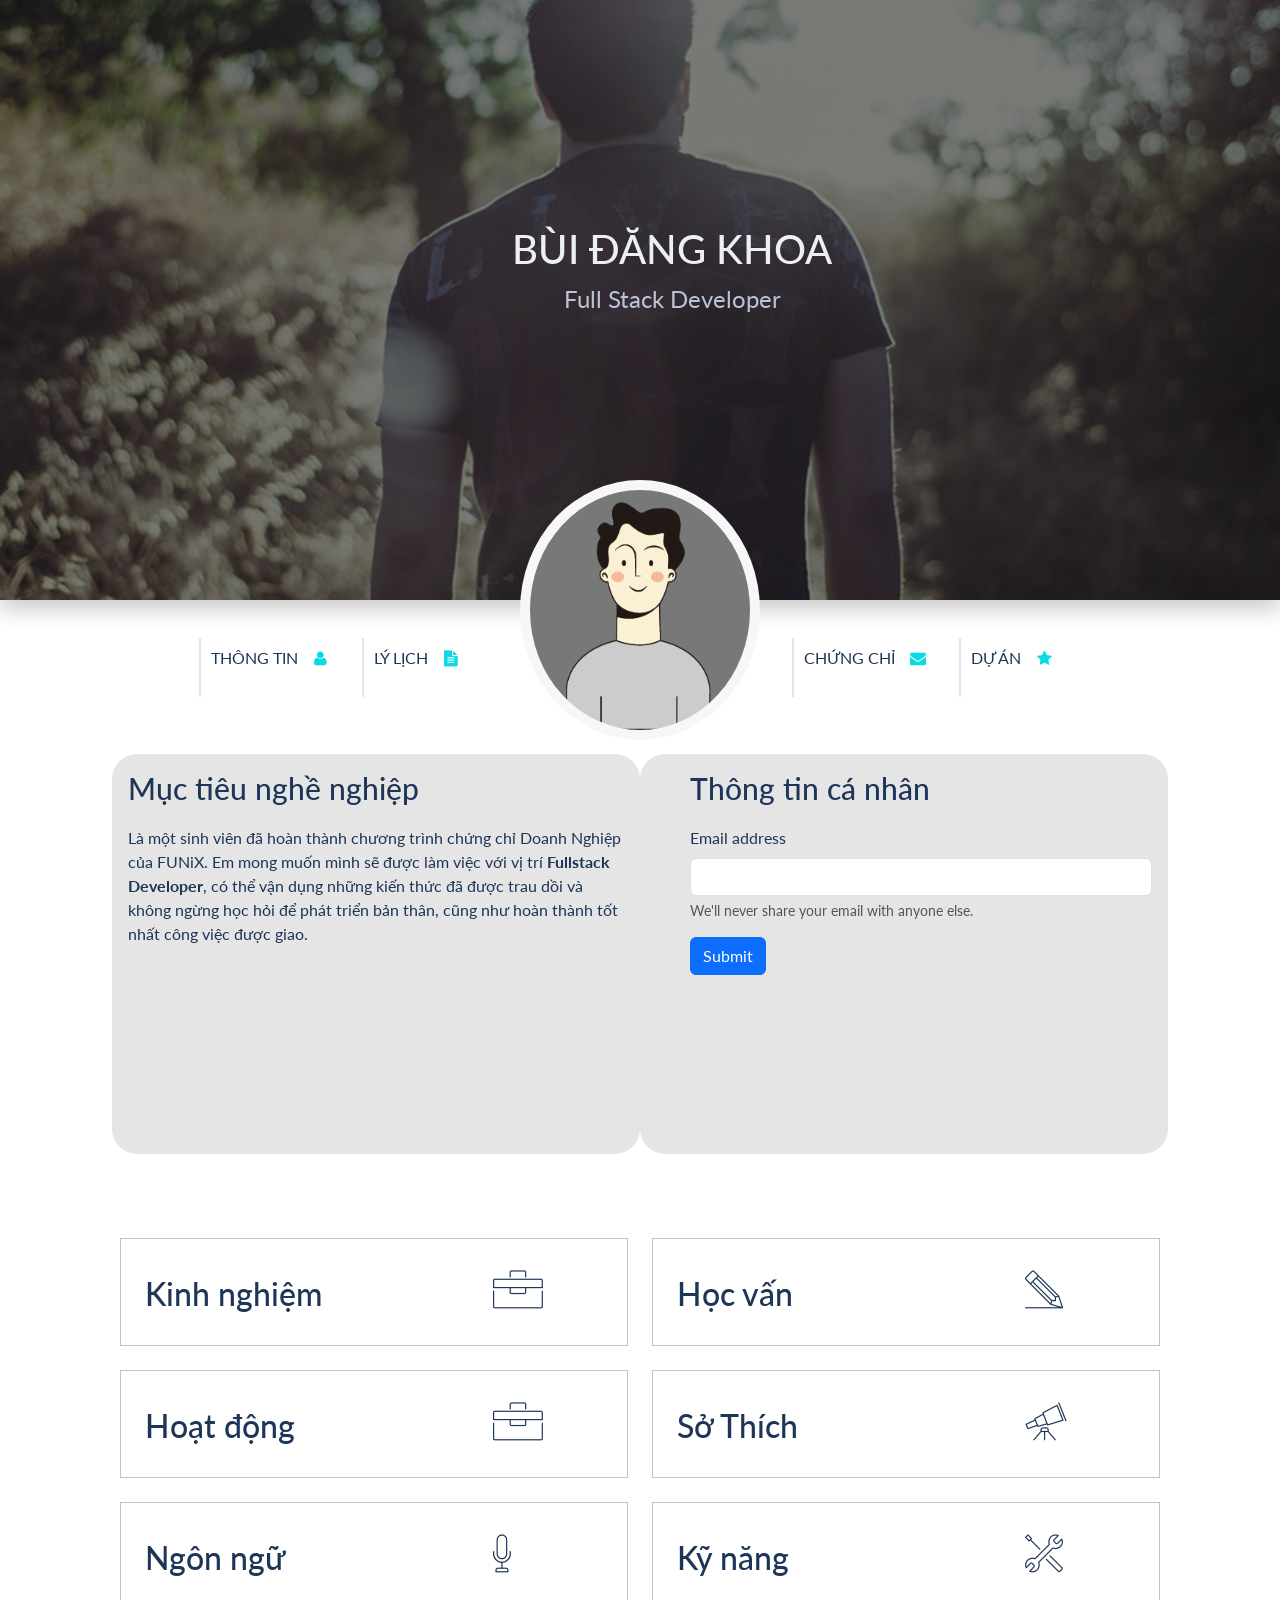
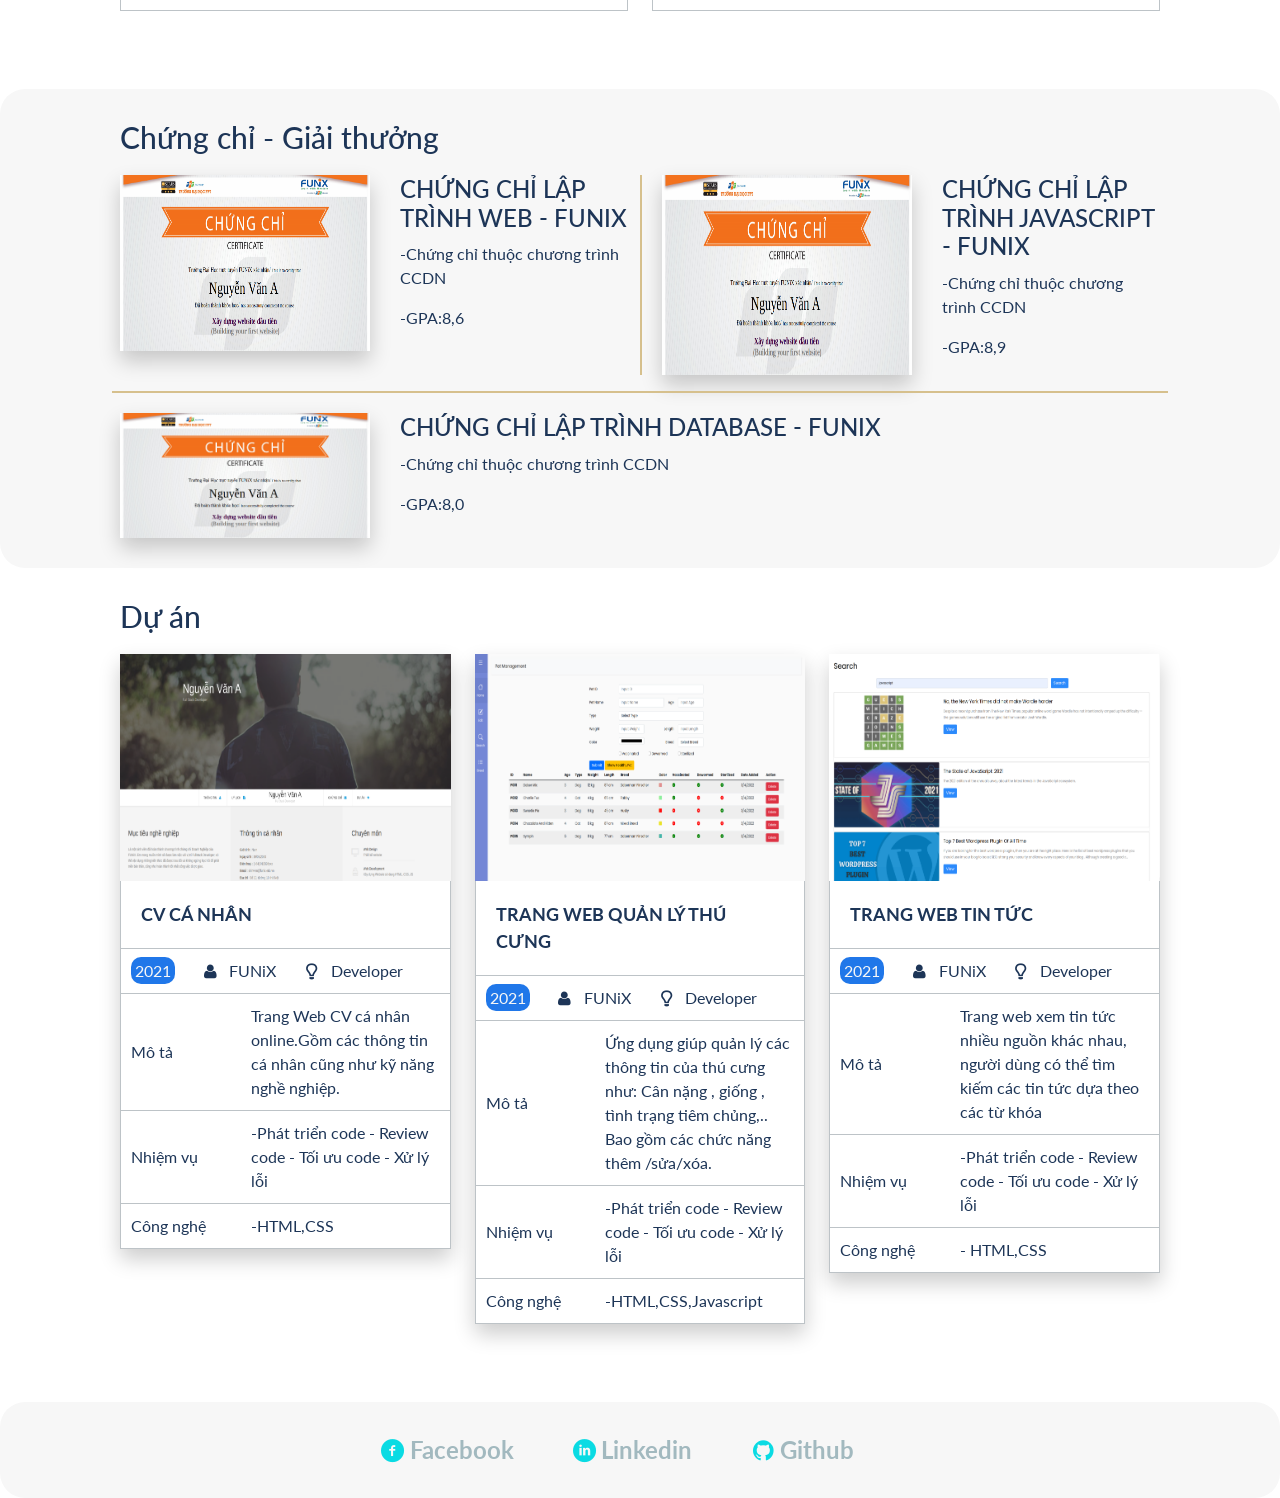
<file: Assignment 03 Stater/Assignment 03 Stater-1/index.html>
<!DOCTYPE html>
<html lang="en">
<head>
    <meta charset="UTF-8"/>
    <meta http-equiv="X-UA-Compatible" content="IE=edge"/>
    <meta name="viewport" content="width=device-width, initial-scale=1.0"/>
    <link rel="stylesheet" href="./css/font.css"/>
    <link rel="stylesheet" href="./icon-list.html"/>
    <link
            href="https://fonts.googleapis.com/css2?family=Lato:wght@300;400;700&display=swap"
            rel="stylesheet"
    />
    <!-- Bootstrap CSS -->
    <link href="https://cdn.jsdelivr.net/npm/bootstrap@5.0.2/dist/css/bootstrap.min.css"
          rel="stylesheet" integrity="sha384-EVSTQN3/azprG1Anm3QDgpJLIm9Nao0Yz1ztcQTwFspd3yD65VohhpuuCOmLASjC"
          crossorigin="anonymous">
    <link rel="stylesheet" href="./css/style.css"/>
    <link rel="stylesheet" href="./css/tablets.css"/>
    <link rel="stylesheet" href="./css/moblie.css"/>
    <link rel="stylesheet" href="digital-cv.html">
    <title>Assignment 03</title>
</head>
<body>
<!--banner-->
<div id="banner">
    <div class="setup-img"></div>
    <div class="text-banner">
        <h1>Bùi Đăng Khoa</h1>
        <span>Full Stack Developer</span>
    </div>
</div>
<!--navbar-->
<section id="nav-bar">
    <nav class="container" style="padding-top: 0">
        <a href="digital-cv.html">Thông tin &nbsp; <i class="icon icon-user"></i></a>
        <a href="digital-cv.html">Lý lịch &nbsp; <i class="icon icon-doc-text-inv"></i></a>
        <div class="text-individual">

            <!-- lv up-->
            <div class="avatar-nav">
                <img src="./default-avatar.webp" alt="avatar" class="default img-responsive"/>
            </div>
            <h1>Bùi Đăng Khoa</h1>
            <span>Full Stack Developer</span>
        </div>
        <a href="digital-cv.html">Chứng chỉ &nbsp; <i class="icon icon-mail-alt"></i></a>
        <a href="digital-cv.html">Dự Án &nbsp; <i class="icon icon-star-1"></i></a>
    </nav>
    </div>

</section>

<!-- about-->
<section id="about" class="my-4">
    <div class="container">
        <div class="row g-3">
            <div id="target" class="col-lg-6 col-md-6 col-12">
                <h2 class="section-title">Mục tiêu nghề nghiệp</h2>
                <div class="text-about1">
                    <p>
                        Là một sinh viên đã hoàn thành chương trình chứng chỉ Doanh Nghiệp
                        của FUNiX. Em mong muốn mình sẽ được làm việc với vị trí
                        <b>Fullstack Developer</b>, có thể vận dụng những kiến thức đã
                        được trau dồi và không ngừng học hỏi để phát triển bản thân, cũng
                        như hoàn thành tốt nhất công việc được giao.
                    </p>
                </div>
            </div>
            <div id="personal-info" class="col-lg-6 col-md-6 col-12">
                
                  <h1 class="section-title">Thông tin cá nhân</h1>
                  <div class="input-personal-info">
                    <div class="mb-3">
                      <label for="exampleInputEmail1" class="form-label"
                        >Email address</label
                      >
                      <input
                        type="email"
                        class="form-control"
                        id="exampleInputEmail1"
                        aria-describedby="emailHelp"
                      />
                      <div id="emailHelp" class="form-text">
                        We'll never share your email with anyone else.
                      </div>
                    </div>
                    <button type="submit" class="btn btn-primary btnInputPersonal">
                      Submit
                    </button>
                  </div>
                  <div class="output-personal-info hide">
                    <ul class="mt-40 info">
                      <li><strong>Giới tính</strong> : Nam</li>
                      <li><strong>Ngày sinh</strong> : 26/12/1997</li>
                      <li><strong>Điện thoại</strong> : (+81) 8030917938</li>
                      <li><strong>Email</strong> : khoabdFX22683@funix.edu.vn</li>
                      <li><strong>Địa chỉ</strong> : Quang Vinh - An Thi</li>
                      <li><strong>Website</strong> : https://abc.tech</li>
                      <div id="icon_3">
                        <i class="icon-twitter"></i>
                        <i class="icon-facebook"></i>
                        <i class="icon-gplus"></i>
                        <i class="icon-linkedin"></i>
                      </div>
                    </ul>
                  </div>
              </div>
        </div>
    </div>
</section>

<!-- jop-infor-->
<section id="control-view">
    <div class="container mb-5">
        <div class="row align-items-start g-4">
            <!-- KINH NGHIỆM-->
            <div class="col-xxl-4 col-md-6">
                <div class="jop-box">
                    <div class="jop-title">
                        <div class="jop">
                            <h2>Kinh nghiệm</h2>
                        </div>
                        <div class="jop-icon">
                            <span><i class="ic-toolbox"></i></span>
                        </div>
                      <button
                            id="jophidden"
                              class="btn view view-more"
                              type="button"
                               data-toggle="collapse"
                              data-target="#jobCollapse-1"
                              aria-expanded="false"
                              aria-controls="jobCollapse-1"
                      >
                        <i class="icon icon-sort-down"></i>VIEW MORE
                      </button>
                  
                    </div>
                  <div id="jobCollapse-1" class="job-content collapse">
                        <div class="jop-list" style="margin-bottom: 20px">
                            <h3 class="jop-node">Full Stack Developer - Công Ty Y</h3>
                        </div>
                        <div style="margin: 10px 0 10px 0">
                            <span>05/2022 -</span><span class="text"> Hiện Tại</span>
                        </div>
                        <div style="font-size: 18px">
                            <p>
                                - Dựng, phát triển website dựa trên thiết kế và yêu cầu đã có
                            </p>
                            <p>
                                - tích va thiết kế Database ,sử dụng các hệ quản trị CSDL
                                (MySQL,SQL, Sever,NoSQL,...)và viết các câu truy vấn.
                            </p>
                            <p>
                                - dụng ngôn ngữ sever-side (Python,Java,...)để xây dựng các Web
                                Service.
                            </p>
                        </div>
                        <div class="jop-list1" style="margin-top: 20px">
                            <h3 class="jop-node">Web Designer - Công Ty X</h3>
                        </div>
                        <div style="margin: 10px 0 10px 0">
                            <span>06/2021 - 04/2022</span>
                        </div>
                        <div style="font-size: 18px">
                            <p>Thiết kế Website dựa trên yêu cầu của khách hàng.</p>
                            <p>Sử dụng các công cụ: Figma,Canva, PTS.</p>
                        </div>
                        <div>
                        <button
                            class="btn view view-less"
                            type="button"
                            data-toggle="collapse"
                            data-target="#jobCollapse-1"
                            aria-expanded="false"
                            aria-controls="jobCollapse-1"
                                                        >
                            <i class="icon icon-sort-up"></i>VIEW LESS
                        </button>
                        </div>
                    </div>

                </div>
            </div>

            <!-- HỌC VẤN -->
            <div class="col-xxl-4 col-md-6">
                <div class="jop-box">
                    <div class="jop-title">
                        <div class="jop">
                            <h2>Học vấn</h2>
                        </div>
                        <div class="jop-icon">
                            <span><i class="ic-pencil"></i></span>
                        </div>
                        <button
                            id="jophidden"
                              class="btn view view-more"
                              type="button"
                               data-toggle="collapse"
                              data-target="#jobCollapse-2"
                              aria-expanded="false"
                              aria-controls="jobCollapse-2"
                            
                      >
                        <i class="icon icon-sort-down"></i>VIEW MORE
                      </button>
                      
                    </div>
                    <div id="jobCollapse-2" class="job-content collapse">
                        <div class="jop-list" style="margin-bottom: 20px">
                            <h3 class="jop-node">FUNIX</h3>
                        </div>
                        <div style="margin: 10px 0 10px 0">
                            <span>06/2021 - 05/2022</span>
                        </div>
                        <div style="font-size: 18px">
                            <p>- Tốt nghiệp chứng chỉ doanh nghiệp nhánh Fullstack</p>
                            <p>- GPA: 9/10</p>
                        </div>
                        <div class="jop-list1" style="margin-top: 20px">
                            <h3 class="jop-node">Cử nhân - ĐH FPT</h3>
                        </div>
                        <div style="margin: 10px 0 10px 0">
                            <span>08/2016 - 07/2019</span>
                        </div>
                        <div style="font-size: 18px">
                            <p>Chuyên nghành: kỹ thuật phần mềm</p>
                            <p>GPA: 3,2/4</p>
                        </div>
                        <div class="jop-list2" style="margin-top: 20px">
                            <h3 class="jop-node">Đại học Hà Nội</h3>
                        </div>
                        <div style="margin: 10px 0 10px 0">
                            <span>08/2016 - 02/2018</span>
                        </div>
                        <div style="font-size: 18px">
                            <p>- Hệ từ xa, Chuyên nghành: Ngôn ngữ Nhật</p>
                            <p>- GPA: 2.8/4</p>
                        </div>
                        <div>
                            <button
                                  class="btn view view-less"
                                  type="button"
                                  data-toggle="collapse"
                                  data-target="#jobCollapse-2"
                                  aria-expanded="false"
                                  aria-controls="jobCollapse-2"
                          >
                            <i class="icon icon-sort-up"></i>VIEW LESS
                          </button>
                        </div>
                    </div>
            </div>
        </div>
            <!--HOẠT ĐỘNG-->
            <div class="col-xxl-4 col-md-6">
                <div class="jop-box">
                    <div class="jop-title">
                        <div class="jop">
                            <h2>Hoạt động</h2>
                        </div>
                        <div class="jop-icon">
                            <span><i class="ic-toolbox"></i></span>
                        </div>
                        <button
                            id="jophidden"
                              class="btn view view-more"
                              type="button"
                               data-toggle="collapse"
                              data-target="#jobCollapse-3"
                              aria-expanded="false"
                              aria-controls="jobCollapse-3"
                            
                      >
                        <i class="icon icon-sort-down"></i>VIEW MORE
                      </button>
                    </div>
                    <div id="jobCollapse-3" class="job-content collapse">
                        <div class="jop-list" style="margin-bottom: 20px">
                            <h3 class="jop-node">FPT Edu Hackathon 2019</h3>
                        </div>
                        <div style="margin: 10px 0 10px 0">
                            <span>09/2019 - 05/2019</span>
                        </div>
                        <div style="font-size: 18px">
                            <p>- Giải 3 bảng A</p>
                            <p>- Đề tài: Trang web phân loại giác thải.</p>
                        </div>
                        <div class="jop-list1" style="margin-top: 20px">
                            <h3 class="jop-node">Câu lạc bộ Z</h3>
                        </div>
                        <div style="margin: 10px 0 10px 0">
                            <span>08/2016 - 08/2017</span>
                        </div>
                        <div style="font-size: 18px">
                            <p>- Trưởng ban chuyên môn</p>
                        </div>
                        <div class="jop-list2" style="margin-top: 20px">
                            <h3 class="jop-node">Câu lạc bộ Z</h3>
                        </div>
                        <div style="margin: 10px 0 10px 0">
                            <span>08/2016</span>
                        </div>
                        <div style="font-size: 18px">
                            <p>- Hỗ trợ tổ chức tuần lễ văn hóa Việt Nam - Nhật Bản</p>
                        </div>
                        <div>
                            <button
                                  class="btn view view-less"
                                  type="button"
                                  data-toggle="collapse"
                                  data-target="#jobCollapse-3"
                                  aria-expanded="false"
                                  aria-controls="jobCollapse-3"
                          >
                            <i class="icon icon-sort-up"></i>VIEW LESS
                          </button>
                        </div>
                    </div>
                </div>
            </div>

            <!-- SỞ THÍCH -->
            <div class="col-xxl-4 col-md-6">
                <div class="jop-box">
                    <div class="jop-title">
                        <div class="jop">
                            <h2>Sở Thích</h2>
                        </div>
                        <div class="jop-icon">
                            <span><i class="ic-telescope"></i></span>
                        </div>
                        <button
                            id="jophidden"
                              class="btn view view-more"
                              type="button"
                               data-toggle="collapse"
                              data-target="#jobCollapse-4"
                              aria-expanded="false"
                              aria-controls="jobCollapse-4"
                            
                      >
                        <i class="icon icon-sort-down"></i>VIEW MORE
                      </button>
                      
                    </div>
                    <div id="jobCollapse-4" class="job-content collapse">
                        <div class="list-icon">
                            <div class="icon1"><i class="ic-mic"></i></div>
                            <div class="icon2"><i class="ic-strategy"></i></div>
                            <div class="icon3"><i class="ic-hotairballoon"></i></div>
                            <div class="icon4"><i class="ic-basket"></i></div>
                        </div>
                        <div class="text-likes">
                            <p>Ca hát</p>
                            <p>Cá ngựa</p>
                            <p>Nhảy dù</p>
                            <p>Mua sắm</p>
                        </div>
                        <div>
                            <button
                                  class="btn view view-less"
                                  type="button"
                                  data-toggle="collapse"
                                  data-target="#jobCollapse-4"
                                  aria-expanded="false"
                                  aria-controls="jobCollapse-4"
                          >
                            <i class="icon icon-sort-up"></i>VIEW LESS
                          </button>
                        </div>
                    </div>

                </div>
            </div>

            <!-- NGÔN NGỮ -->
            <div class="col-xxl-4 col-md-6">
                <div class="jop-box">
                    <div class="jop-title">
                        <div class="jop">
                            <h2>Ngôn ngữ</h2>
                        </div>
                        <div class="jop-icon">
                            <span><i class="ic-mic"></i></span>
                        </div>
                        <button
                            id="jophidden"
                              class="btn view view-more"
                              type="button"
                               data-toggle="collapse"
                              data-target="#jobCollapse-5"
                              aria-expanded="false"
                              aria-controls="jobCollapse-5"
                            
                      >
                        <i class="icon icon-sort-down"></i>VIEW MORE
                      </button>
                    </div>
                    <div id="jobCollapse-5" class="job-content collapse">
                        <div class="text-english" style="font-weight: bold">
                            <p>English - IELTS 7.0</p>
                            <span class="pass"></span><span class="pass"></span
                        ><span class="bad"></span>
                        </div>
                        <div class="text-japan" style="font-weight: bold">
                            <p>Japnnese - N3</p>
                            <span class="pass"></span><span class="pass"></span
                        ><span class="pass"></span>
                        </div>
                        <div>
                            <button
                                  class="btn view view-less"
                                  type="button"
                                  data-toggle="collapse"
                                  data-target="#jobCollapse-5"
                                  aria-expanded="false"
                                  aria-controls="jobCollapse-5"
                          >
                            <i class="icon icon-sort-up"></i>VIEW LESS
                          </button>
                        </div>
                    </div>
                </div>
            </div>

            <!-- KỸ NĂNG -->
            <div class="col-xxl-4 col-md-6">
                <div class="jop-box">
                    <div class="jop-title">
                        <div class="jop">
                            <h2>Kỹ năng</h2>
                        </div>
                        <div class="jop-icon">
                            <span><i class="ic-tools-2"></i></span>
                        </div>
                        <button
                        id="jophidden"
                          class="btn view view-more"
                          type="button"
                           data-toggle="collapse"
                          data-target="#jobCollapse-6"
                          aria-expanded="false"
                          aria-controls="jobCollapse-6"
                        
                  >
                    <i class="icon icon-sort-down"></i>VIEW MORE
                  </button>
                    </div>
                    <div id="jobCollapse-6" class="job-content collapse">
                        <div class="text-HTML" style="font-weight: bold">
                            <p>HTML/CSS:Fundamental</p>
                            <span class="pass"></span><span class="pass"></span
                        ><span class="bad"></span>
                        </div>
                        <div class="text-Java" style="font-weight: bold">
                            <p>Javascript:Intermediate</p>
                            <span class="pass"></span><span class="pass"></span
                        ><span class="bad"></span>
                            <div class="text-english" style="font-weight: bold">
                                <p>NodeJS:intermediate</p>
                                <span class="pass"></span><span class="pass"></span
                            ><span class="pass"></span>
                            </div>
                            <div class="text-japan" style="font-weight: bold">
                                <p>Bootstrap 5:Fundamental</p>
                                <span class="pass"></span><span class="bad"></span
                            ><span class="bad"></span>
                            </div>
                            <div>
                                <button
                                      class="btn view view-less"
                                      type="button"
                                      data-toggle="collapse"
                                      data-target="#jobCollapse-6"
                                      aria-expanded="false"
                                      aria-controls="jobCollapse-6"
                              >
                                <i class="icon icon-sort-up"></i>VIEW LESS
                              </button>
                            </div>
                        </div>
                    </div>
                </div>
            </div>
        </div>
    </div>
</section>

<!--certificate-->
<section id="certificate" class="bg-grey">
    <div class="container">
        <h2 class="section-title">Chứng chỉ - Giải thưởng</h2>
        <div class="row g-3">
            <div class="certificate-content col-md-6 mb-4">
                <img src="Cert_DBI.png" alt="" class="certificate-img img-fuild"/>
                <div class="text-title">
                    <h4 style="margin-bottom: 10px">CHỨNG CHỈ LẬP TRÌNH WEB - FUNIX</h4>
                    <div>
                        <p>-Chứng chỉ thuộc chương trình CCDN</p>
                        <p>-GPA:8,6</p>
                    </div>
                </div>
            </div>
            <div class="certificate-content1 col-md-6 md-4">
                <img src="Cert_DBI.png" alt="" class="certificate-img img-fuild"/>
                <div class="text-title">
                    <h4 style="margin-bottom: 10px">
                        CHỨNG CHỈ LẬP TRÌNH JAVASCRIPT - FUNIX
                    </h4>
                    <div>
                        <p>-Chứng chỉ thuộc chương trình CCDN</p>
                        <p>-GPA:8,9</p>
                    </div>
                </div>
            </div>
            <div class="certificate-content2 col-lg-12">
                <img src="Cert_DBI.png" alt="" class="certificate-img img-fuild"/>
                <div class="text-title">
                    <h4 style="margin-bottom: 10px">
                        CHỨNG CHỈ LẬP TRÌNH DATABASE - FUNIX
                    </h4>
                    <div>
                        <p>-Chứng chỉ thuộc chương trình CCDN</p>
                        <p>-GPA:8,0</p>
                    </div>
                </div>
            </div>
        </div>
    </div>

</section>

<!--project-->
<section id="project" class="mb-5">
    <div class="container">
        <h2 class="section-title">Dự án
            <a href="digital-cv.html"></a>
        </h2>
        <div class="row">
            <div class="col-md-4 mb-5 mb-md-0">
                <div class="project-img">
                    <img src="./images/project_1.png" alt="" width="100%"/>
                    <div class="project-title">CV CÁ NHÂN</div>
                    <div class="project-navar">
                        <span class="text" style="margin-right: 20px">2021</span>
                        <i class="icon-user"></i>
                        <span style="margin-left: 4px; margin-right: 20px">FUNiX</span>
                        <i class="icon-lamp"></i>
                        <span style="margin-left: 4px">Developer</span>
                    </div>
                    <table>
                        <tr>
                            <td style="width: 120px">Mô tả</td>
                            <td>
                                Trang Web CV cá nhân online.Gồm các thông tin cá nhân cũng như
                                kỹ năng nghề nghiệp.
                            </td>
                        </tr>
                        <tr>
                            <td style="width: 120px">Nhiệm vụ</td>
                            <td>-Phát triển code - Review code - Tối ưu code - Xử lý lỗi</td>
                        </tr>
                        <tr>
                            <td style="width: 120px">Công nghệ</td>
                            <td>-HTML,CSS</td>
                        </tr>
                    </table>
                </div>
            </div>
            <div class="col-md-4 mb-5 mb-md-0">
                <div class="project-img">
                    <img src="./images/project_2.png" alt="" width="100%"/>
                    <div class="project-title text-title">TRANG WEB QUẢN LÝ THÚ CƯNG</div>
                    <div class="project-navar">
                        <span class="text" style="margin-right: 20px">2021</span>
                        <i class="icon-user"></i>
                        <span style="margin-left: 4px; margin-right: 20px">FUNiX</span>
                        <i class="icon-lamp"></i>
                        <span style="margin-left: 4px">Developer</span>
                    </div>
                    <table>
                        <tr>
                            <td style="width: 120px">Mô tả</td>
                            <td>
                                Ứng dụng giúp quản lý các thông tin của thú cưng như: Cân nặng ,
                                giống , tình trạng tiêm chủng,.. Bao gồm các chức năng thêm
                                /sửa/xóa.
                            </td>
                        </tr>
                        <tr>
                            <td style="width: 120px">Nhiệm vụ</td>
                            <td>-Phát triển code - Review code - Tối ưu code - Xử lý lỗi</td>
                        </tr>
                        <tr>
                            <td style="width: 120px">Công nghệ</td>
                            <td>-HTML,CSS,Javascript</td>
                        </tr>
                    </table>
                </div>
            </div>
            <div class="col-md-4 mb-5 mb-md-0">
                <div class="project-img">
                    <img src="./images/project_3.png" alt="" width="100%"/>
                    <div class="project-title">TRANG WEB TIN TỨC</div>
                    <div class="project-navar">
                        <span class="text" style="margin-right: 20px">2021</span>
                        <i class="icon-user"></i>
                        <span style="margin-left: 4px; margin-right: 20px">FUNiX</span>
                        <i class="icon-lamp"></i>
                        <span style="margin-left: 4px">Developer</span>
                    </div>
                    <table>
                        <tr>
                            <td style="width: 120px">Mô tả</td>
                            <td>
                                Trang web xem tin tức nhiều nguồn khác nhau, người dùng có thể
                                tìm kiếm các tin tức dựa theo các từ khóa
                            </td>
                        </tr>
                        <tr>
                            <td style="width: 120px">Nhiệm vụ</td>
                            <td>-Phát triển code - Review code - Tối ưu code - Xử lý lỗi</td>
                        </tr>
                        <tr>
                            <td style="width: 120px">Công nghệ</td>
                            <td> - HTML,CSS</td>
                        </tr>
                    </table>
                </div>
            </div>
        </div>
    </div>

</section>
<!--footer-->
<section id="footer" class="bg-grey">
    <div class="container">
        <a href="#"><i class="icon icon-facebook-circled"></i>Facebook</a>
        <a href="#"><i class="icon icon-linkedin-circled"></i>Linkedin</a>
        <a href="#"><i class="icon icon-github-circled"></i>Github</a>
    </div>
</section>


<script src="https://cdn.jsdelivr.net/npm/bootstrap@5.0.2/dist/js/bootstrap.bundle.min.js"
        integrity="sha384-MrcW6ZMFYlzcLA8Nl+NtUVF0sA7MsXsP1UyJoMp4YLEuNSfAP+JcXn/tWtIaxVXM"
        crossorigin="anonymous"></script>

<script
        src="https://code.jquery.com/jquery-3.2.1.slim.min.js"
        integrity="sha384-KJ3o2DKtIkvYIK3UENzmM7KCkRr/rE9/Qpg6aAZGJwFDMVNA/GpGFF93hXpG5KkN"
        crossorigin="anonymous"
></script>
<script
        src="https://cdn.jsdelivr.net/npm/popper.js@1.12.9/dist/umd/popper.min.js"
        integrity="sha384-ApNbgh9B+Y1QKtv3Rn7W3mgPxhU9K/ScQsAP7hUibX39j7fakFPskvXusvfa0b4Q"
        crossorigin="anonymous"
></script>
<script
        src="https://cdn.jsdelivr.net/npm/bootstrap@4.0.0/dist/js/bootstrap.min.js"
        integrity="sha384-JZR6Spejh4U02d8jOt6vLEHfe/JQGiRRSQQxSfFWpi1MquVdAyjUar5+76PVCmYl"
        crossorigin="anonymous"
></script>
<script src="./javascript/script.js"></script>
</body>
</html>
</file>
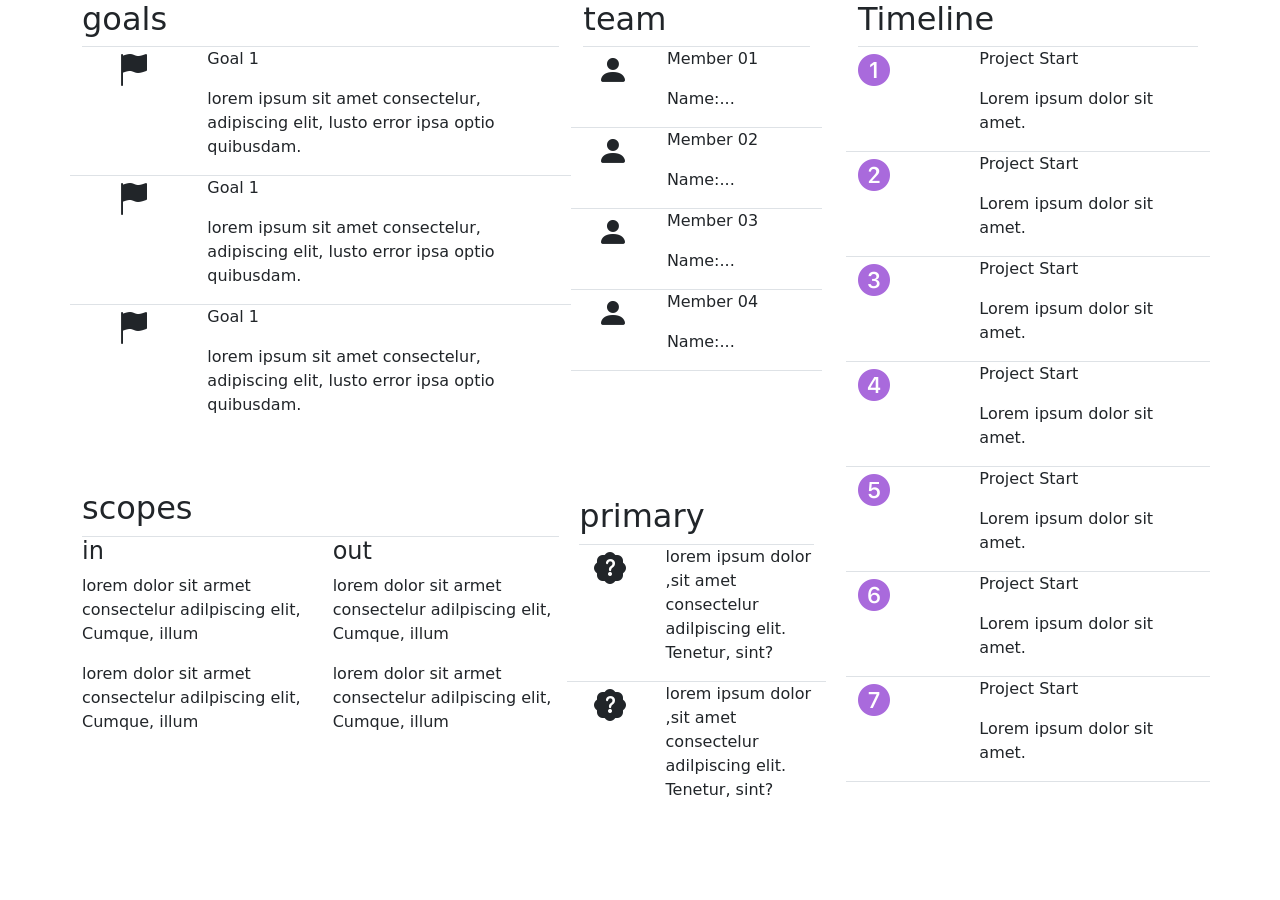
<file: Assignment 03 Stater/Assignment 03 Stater-1/digital-cv.html>
<!DOCTYPE html>
<html lang="en">
  <head>
    <meta charset="UTF-8" />
    <meta name="viewport" content="width=device-width, initial-scale=1.0" />
    <!-- Bootstrap CSS -->
    <link
      href="https://cdn.jsdelivr.net/npm/bootstrap@5.0.2/dist/css/bootstrap.min.css"
      rel="stylesheet"
      integrity="sha384-EVSTQN3/azprG1Anm3QDgpJLIm9Nao0Yz1ztcQTwFspd3yD65VohhpuuCOmLASjC"
      crossorigin="anonymous"
    />

    <!-- link bootstrap icon -->
    <link
      rel="stylesheet"
      href="https://cdn.jsdelivr.net/npm/bootstrap-icons@1.11.1/font/bootstrap-icons.css"
    />

    <title>digital-cv</title>
  </head>
  <body>
    <div class="container">
      <div class="row g-5">
        <div class="col-lg-8">
          <div class="row">
            <div class="col-lg-8 col-md-12 col-sm-12 mb-2">
              <div class="border-bottom">
                <h2>goals</h2>
              </div>
              <div class="row border-bottom">
                <div class="col-lg-3 col-md-12 text-center">
                  <i class="bi bi-flag-fill" style="font-size: 2rem"></i>
                </div>
                <div class=" col-lg-9 col-md-12">
                  <p>Goal 1</p>
                  <p>
                    lorem ipsum sit amet consectelur, adipiscing elit, lusto
                    error ipsa optio quibusdam.
                  </p>
                </div>
              </div>
              <div class="row border-bottom">
                <div class="col-lg-3 col-md-12 text-center">
                  <i class="bi bi-flag-fill" style="font-size: 2rem"></i>
                </div>
                <div class="col-lg-9 col-md-12">
                  <p>Goal 1</p>
                  <p>
                    lorem ipsum sit amet consectelur, adipiscing elit, lusto
                    error ipsa optio quibusdam.
                  </p>
                </div>
              </div>
              <div class="row">
                <div class="col-lg-3 col-md-12 text-center">
                  <i class="bi bi-flag-fill" style="font-size: 2rem"></i>
                </div>
                <div class="col-lg-9 col-md-12">
                  <p>Goal 1</p>
                  <p>
                    lorem ipsum sit amet consectelur, adipiscing elit, lusto
                    error ipsa optio quibusdam.
                  </p>
                </div>
              </div>
            </div>
            <div class="col-lg-4 col-md-12 mb-2">
              <!-- TEAM -->
              <div class="team">
                <div class="border-bottom">
                  <h2>team</h2>
                </div>

                <div class="row border-bottom">
                  <div class="col-lg-4 col-md-12 text-center">
                    <i class="bi bi-person-fill" style="font-size: 2rem"></i>
                  </div>
                  <div class="col-lg-8 col-md-12">
                    <p>Member 01</p>
                    <p>Name:...</p>
                  </div>
                </div>
                <div class="row border-bottom">
                  <div class="col-lg-4 col-md-12 text-center">
                    <i class="bi bi-person-fill" style="font-size: 2rem"></i>
                  </div>
                  <div class="col-lg-8 col-md-12 col-md-12">
                    <p>Member 02</p>
                    <p>Name:...</p>
                  </div>
                </div>
                <div class="row border-bottom">
                  <div class="col-lg-4 col-md-12 text-center">
                    <i class="bi bi-person-fill" style="font-size: 2rem"></i>
                  </div>
                  <div class="col-lg-8 col-md-12 col-md-12">
                    <p>Member 03</p>
                    <p>Name:...</p>
                  </div>
                </div>
                <div class="row border-bottom">
                  <div class="col-lg-4 col-md-12 text-center">
                    <i class="bi bi-person-fill" style="font-size: 2rem"></i>
                  </div>
                  <div class="col-lg-8 col-md-12 col-md-12">
                    <p>Member 04</p>
                    <p>Name:...</p>
                  </div>
                </div>
              </div>
            </div>
          </div>

          <div class="row">
            <div class="col-lg-8 col-md-12 mt-5">
              <div class="scopes">
                <div class="border-bottom">
                  <h2>scopes</h2>
                </div>
                <div class="d-flex">
                  <div class="row">
                    <div class="col-lg-6 col-md-12">
                      <h4>in</h4>
                    <p>
                      lorem dolor sit armet consectelur adilpiscing elit, Cumque,
                      illum
                    </p>
                    <p>
                      lorem dolor sit armet consectelur adilpiscing elit, Cumque,
                      illum
                    </p>
                  </div>
                <div class="col-lg-6 col-md-12">
                  <h4>out</h4>
                  <p>
                    lorem dolor sit armet consectelur adilpiscing elit, Cumque,
                    illum
                  </p>
                  <p>
                    lorem dolor sit armet consectelur adilpiscing elit, Cumque,
                    illum
                  </p>
                </div>
              </div>
            </div>
          </div>
          </div>
          <div class="col-lg-4 col-md-12 mt-5 p-2">
            <div class="primary">
              <div class="border-bottom">
                <h2>primary</h2>
              </div>
              <div class="row border-bottom">
                <div class="col-lg-4 col-md-12 text-center">
                <i
                  class="bi bi-patch-question-fill"
                  style="font-size: 2rem"
                ></i>
              </div>
              <div class="col-lg-8 col-md-12">
                <p>
                  lorem ipsum dolor ,sit amet consectelur adilpiscing elit.
                  Tenetur, sint?
                </p>
              </div>
              </div>
              <div class="row">
                <div class="col-lg-4 col-md-12 text-center">
                <i
                  class="bi bi-patch-question-fill"
                  style="font-size: 2rem"
                ></i>
              </div>
              <div class="col-lg-8 col-md-12">
                <p>
                  lorem ipsum dolor ,sit amet consectelur adilpiscing elit.
                  Tenetur, sint?
                </p>
              </div>
              </div>
            </div>
          </div>
        </div>
      </div>
      <div class="col-lg-4">
        <div class="border-bottom">
          <h2>Timeline</h2>
        </div>
        <div class="row border-bottom">
          <div class="col-lg-4 col-md-12">
            <i
              class="bi bi-1-circle-fill"
              style="font-size: 2rem; color: #a96adc"
            ></i>
          </div>
          <div class="col-lg-8 col-md-12">
            <p>Project Start</p>
            <p>Lorem ipsum dolor sit amet.</p>
          </div>
        </div>
        <div class="row border-bottom">
          <div class="col-lg-4 col-md-12">
            <i
              class="bi bi-2-circle-fill"
              style="font-size: 2rem; color: #a96adc"
            ></i>
          </div>
          <div class="col-lg-8 col-md-12">
            <p>Project Start</p>
            <p>Lorem ipsum dolor sit amet.</p>
          </div>
        </div>
        <div class="row border-bottom">
          <div class="col-lg-4 col-md-12">
            <i
              class="bi bi-3-circle-fill"
              style="font-size: 2rem; color: #a96adc"
            ></i>
          </div>
          <div class="col-lg-8 col-md-12">
            <p>Project Start</p>
            <p>Lorem ipsum dolor sit amet.</p>
          </div>
        </div>
        <div class="row border-bottom">
          <div class="col-lg-4 col-md-12">
            <i
              class="bi bi-4-circle-fill"
              style="font-size: 2rem; color: #a96adc"
            ></i>
          </div>
          <div class="col-lg-8 col-md-12">
            <p>Project Start</p>
            <p>Lorem ipsum dolor sit amet.</p>
          </div>
        </div>
        <div class="row border-bottom">
          <div class="col-lg-4 col-md-12">
            <i
              class="bi bi-5-circle-fill"
              style="font-size: 2rem; color: #a96adc"
            ></i>
          </div>
          <div class="col-lg-8 col-md-12">
            <p>Project Start</p>
            <p>Lorem ipsum dolor sit amet.</p>
          </div>
        </div>
        <div class="row border-bottom">
          <div class="col-lg-4 col-md-12">
            <i
              class="bi bi-6-circle-fill"
              style="font-size: 2rem; color: #a96adc"
            ></i>
          </div>
          <div class="col-lg-8 col-md-12">
            <p>Project Start</p>
            <p>Lorem ipsum dolor sit amet.</p>
          </div>
        </div>
        <div class="row border-bottom">
          <div class="col-lg-4 col-md-12">
            <i
              class="bi bi-7-circle-fill"
              style="font-size: 2rem; color: #a96adc"
            ></i>
          </div>
          <div class="col-lg-8 col-md-12">
            <p>Project Start</p>
            <p>Lorem ipsum dolor sit amet.</p>
          </div>
        </div>
      </div>
    </div>
    <script
      src="https://cdn.jsdelivr.net/npm/bootstrap@5.0.2/dist/js/bootstrap.bundle.min.js"
      integrity="sha384-MrcW6ZMFYlzcLA8Nl+NtUVF0sA7MsXsP1UyJoMp4YLEuNSfAP+JcXn/tWtIaxVXM"
      crossorigin="anonymous"
    ></script>
  </body>
</html>
</file>
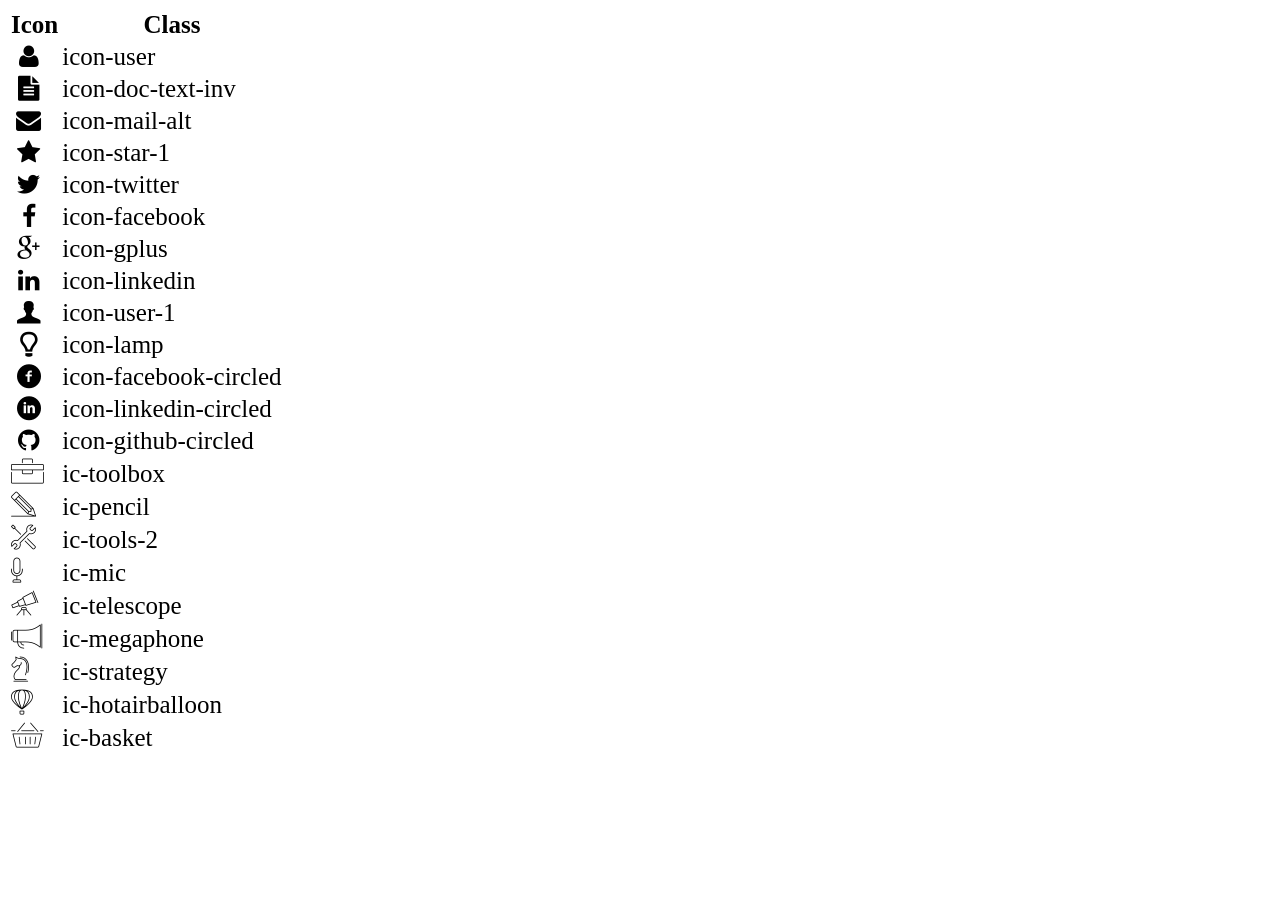
<file: Assignment 03 Stater/Assignment 03 Stater-1/icon-list.html>
<!DOCTYPE html>
<html lang="en">

<head>
    <meta charset="UTF-8">
    <meta http-equiv="X-UA-Compatible" content="IE=edge">
    <meta name="viewport" content="width=device-width, initial-scale=1.0">
    <link rel="stylesheet" href="css/font.css">
    <title>Icon List</title>
</head>

<body>
    <table style="font-size: 25px;">
        <thead>
            <tr>
                <th>Icon</th>
                <th>Class</th>
            </tr>
        </thead>
        <tbody>
            <tr>
                <td><i class="icon-user"></i></td>
                <td>icon-user</td>
            </tr>
            <tr>
                <td><i class="icon-doc-text-inv"></i></td>
                <td>icon-doc-text-inv</td>
            </tr>
            <tr>
                <td><i class="icon-mail-alt"></i></td>
                <td>icon-mail-alt</td>
            </tr>
            <tr>
                <td><i class="icon-star-1"></i></td>
                <td>icon-star-1</td>
            </tr>
            <tr>
                <td><i class="icon-twitter"></i></td>
                <td>icon-twitter</td>
            </tr>
            <tr>
                <td><i class="icon-facebook"></i></td>
                <td>icon-facebook</td>
            </tr>
            <tr>
                <td><i class="icon-gplus"></i></td>
                <td>icon-gplus</td>
            </tr>
            <tr>
                <td><i class="icon-linkedin"></i></td>
                <td>icon-linkedin</td>
            </tr>
            <tr>
                <td><i class="icon-user-1"></i></td>
                <td>icon-user-1</td>
            </tr>
            <tr>
                <td><i class="icon-lamp"></i></td>
                <td>icon-lamp</td>
            </tr>
            <tr>
                <td><i class="icon-facebook-circled"></i></td>
                <td>icon-facebook-circled</td>
            </tr>
            <tr>
                <td><i class="icon-linkedin-circled"></i></td>
                <td>icon-linkedin-circled</td>
            </tr>
            <tr>
                <td><i class="icon-github-circled"></i></td>
                <td>icon-github-circled</td>
            </tr>
            <tr>
                <td><i class="ic-toolbox"></i></td>
                <td>ic-toolbox</td>
            </tr>
            <tr>
                <td><i class="ic-pencil"></i></td>
                <td>ic-pencil</td>
            </tr>
            <tr>
                <td><i class="ic-tools-2"></i></td>
                <td>ic-tools-2</td>
            </tr>

            <tr>
                <td><i class="ic-mic"></i></td>
                <td>ic-mic</td>
            </tr>
            <tr>
                <td><i class="ic-telescope"></i></td>
                <td>ic-telescope</td>
            </tr>
            <tr>
                <td><i class="ic-megaphone"></i></td>
                <td>ic-megaphone</td>
            </tr>
            <tr>
                <td><i class="ic-strategy"></i></td>
                <td>ic-strategy</td>
            </tr>
            <tr>
                <td><i class="ic-hotairballoon"></i></td>
                <td>ic-hotairballoon</td>
            </tr>
            <tr>
                <td><i class="ic-basket"></i></td>
                <td>ic-basket</td>
            </tr>
        </tbody>
    </table>
</body>

</html>
</file>
<file: Assignment 03 Stater/Assignment 03 Stater-1/css/font.css>
@font-face {
	font-family: 'open_sanslight';
	src: url('../fonts/OpenSans-Light-webfont.eot');
	src: url('../fonts/OpenSans-Light-webfont.eot#iefix') format('embedded-opentype'),
		url('../fonts/OpenSans-Light-webfont.woff') format('woff'),
		url('../fonts/OpenSans-Light-webfont.ttf') format('truetype'),
		url('../fonts/OpenSans-Light-webfont.svg#open_sanslight') format('svg');
	font-weight: normal;
	font-style: normal;

}

@font-face {
	font-family: 'open_sansitalic';
	src: url('../fonts/OpenSans-Italic-webfont.eot');
	src: url('../fonts/OpenSans-Italic-webfont.eot#iefix') format('embedded-opentype'),
		url('../fonts/OpenSans-Italic-webfont.woff') format('woff'),
		url('../fonts/OpenSans-Italic-webfont.ttf') format('truetype'),
		url('../fonts/OpenSans-Italic-webfont.svg#open_sansitalic') format('svg');
	font-weight: normal;
	font-style: normal;

}

@font-face {
	font-family: 'open_sanssemibold';
	src: url('../fonts/OpenSans-Semibold-webfont.eot');
	src: url('../fonts/OpenSans-Semibold-webfont.eot#iefix') format('embedded-opentype'),
		url('../fonts/OpenSans-Semibold-webfont.woff') format('woff'),
		url('../fonts/OpenSans-Semibold-webfont.ttf') format('truetype'),
		url('../fonts/OpenSans-Semibold-webfont.svg#open_sanssemibold') format('svg');
	font-weight: normal;
	font-style: normal;

}


@font-face {
	font-family: 'open_sanslight_italic';
	src: url('../fonts/OpenSans-LightItalic-webfont.eot');
	src: url('../fonts/OpenSans-LightItalic-webfont.eot#iefix') format('embedded-opentype'),
		url('../fonts/OpenSans-LightItalic-webfont.woff') format('woff'),
		url('../fonts/OpenSans-LightItalic-webfont.ttf') format('truetype'),
		url('../fonts/OpenSans-LightItalic-webfont.svg#open_sanslight_italic') format('svg');
	font-weight: normal;
	font-style: normal;

}

@font-face {
	font-family: 'open_sansregular';
	src: url('../fonts/OpenSans-Regular-webfont.eot');
	src: url('../fonts/OpenSans-Regular-webfont.eot#iefix') format('embedded-opentype'),
		url('../fonts/OpenSans-Regular-webfont.woff') format('woff'),
		url('../fonts/OpenSans-Regular-webfont.ttf') format('truetype'),
		url('../fonts/OpenSans-Regular-webfont.svg#open_sansregular') format('svg');
	font-weight: normal;
	font-style: normal;

}


@font-face {
	font-family: 'fontello';
	src: url('../fonts/fontello.eot');
	src: url('../fonts/fontello.eot#iefix') format('embedded-opentype'),
		url('../fonts/fontello.woff') format('woff'),
		url('../fonts/fontello.ttf') format('truetype'),
		url('../fonts/fontello.svg#fontello') format('svg');
	font-weight: normal;
	font-style: normal;
}

[class^="icon-"]:before,
[class*=" icon-"]:before {
	font-family: "fontello";
	font-style: normal;
	font-weight: normal;
	speak: none;

	display: inline-block;
	text-decoration: inherit;
	width: 1em;
	margin-right: .2em;
	text-align: center;
	/* opacity: .8; */

	/* For safety - reset parent styles, that can break glyph codes*/
	font-variant: normal;
	text-transform: none;

	/* fix buttons height, for twitter bootstrap */
	line-height: 1em;

	/* Animation center compensation - margins should be symmetric */
	/* remove if not needed */
	margin-left: .2em;

	/* you can be more comfortable with increased icons size */
	/* font-size: 120%; */

	/* Font smoothing. That was taken from TWBS */
	-webkit-font-smoothing: antialiased;
	-moz-osx-font-smoothing: grayscale;

	/* Uncomment for 3D effect */
	/* text-shadow: 1px 1px 1px rgba(127, 127, 127, 0.3); */
}

.icon-emo-happy:before {
	content: '\e800';
}

/* '' */
.icon-emo-wink:before {
	content: '\e801';
}

/* '' */
.icon-emo-wink2:before {
	content: '\e802';
}

/* '' */
.icon-emo-unhappy:before {
	content: '\e803';
}

/* '' */
.icon-emo-sleep:before {
	content: '\e804';
}

/* '' */
.icon-emo-thumbsup:before {
	content: '\e805';
}

/* '' */
.icon-emo-devil:before {
	content: '\e806';
}

/* '' */
.icon-emo-surprised:before {
	content: '\e807';
}

/* '' */
.icon-emo-tongue:before {
	content: '\e808';
}

/* '' */
.icon-emo-coffee:before {
	content: '\e809';
}

/* '' */
.icon-emo-sunglasses:before {
	content: '\e80a';
}

/* '' */
.icon-emo-displeased:before {
	content: '\e80b';
}

/* '' */
.icon-emo-beer:before {
	content: '\e80c';
}

/* '' */
.icon-emo-grin:before {
	content: '\e80d';
}

/* '' */
.icon-emo-angry:before {
	content: '\e80e';
}

/* '' */
.icon-emo-saint:before {
	content: '\e80f';
}

/* '' */
.icon-emo-cry:before {
	content: '\e810';
}

/* '' */
.icon-emo-shoot:before {
	content: '\e811';
}

/* '' */
.icon-emo-squint:before {
	content: '\e812';
}

/* '' */
.icon-emo-laugh:before {
	content: '\e813';
}

/* '' */
.icon-spin1:before {
	content: '\e814';
}

/* '' */
.icon-spin2:before {
	content: '\e815';
}

/* '' */
.icon-spin3:before {
	content: '\e816';
}

/* '' */
.icon-spin4:before {
	content: '\e817';
}

/* '' */
.icon-spin5:before {
	content: '\e818';
}

/* '' */
.icon-spin6:before {
	content: '\e819';
}

/* '' */
.icon-firefox:before {
	content: '\e81a';
}

/* '' */
.icon-chrome:before {
	content: '\e81b';
}

/* '' */
.icon-opera:before {
	content: '\e81c';
}

/* '' */
.icon-ie:before {
	content: '\e81d';
}

/* '' */
.icon-crown:before {
	content: '\e81e';
}

/* '' */
.icon-crown-plus:before {
	content: '\e81f';
}

/* '' */
.icon-crown-minus:before {
	content: '\e820';
}

/* '' */
.icon-marquee:before {
	content: '\e821';
}

/* '' */
.icon-glass:before {
	content: '\e822';
}

/* '' */
.icon-music:before {
	content: '\e823';
}

/* '' */
.icon-search:before {
	content: '\e824';
}

/* '' */
.icon-mail:before {
	content: '\e825';
}

/* '' */
.icon-mail-alt:before {
	content: '\e826';
}

/* '' */
.icon-mail-squared:before {
	content: '\e827';
}

/* '' */
.icon-heart:before {
	content: '\e828';
}

/* '' */
.icon-heart-empty:before {
	content: '\e829';
}

/* '' */
.icon-star-1:before {
	content: '\e82a';
}

/* '' */
.icon-star-empty-1:before {
	content: '\e82b';
}

/* '' */
.icon-star-half:before {
	content: '\e82c';
}

/* '' */
.icon-star-half-alt:before {
	content: '\e82d';
}

/* '' */
.icon-user:before {
	content: '\e82e';
}

/* '' */
.icon-user-plus:before {
	content: '\e82f';
}

/* '' */
.icon-user-times:before {
	content: '\e830';
}

/* '' */
.icon-users:before {
	content: '\e831';
}

/* '' */
.icon-male:before {
	content: '\e832';
}

/* '' */
.icon-female:before {
	content: '\e833';
}

/* '' */
.icon-child:before {
	content: '\e834';
}

/* '' */
.icon-user-secret:before {
	content: '\e835';
}

/* '' */
.icon-video:before {
	content: '\e836';
}

/* '' */
.icon-videocam:before {
	content: '\e837';
}

/* '' */
.icon-picture:before {
	content: '\e838';
}

/* '' */
.icon-camera:before {
	content: '\e839';
}

/* '' */
.icon-camera-alt:before {
	content: '\e83a';
}

/* '' */
.icon-th-large:before {
	content: '\e83b';
}

/* '' */
.icon-th:before {
	content: '\e83c';
}

/* '' */
.icon-th-list:before {
	content: '\e83d';
}

/* '' */
.icon-ok:before {
	content: '\e83e';
}

/* '' */
.icon-ok-circled:before {
	content: '\e83f';
}

/* '' */
.icon-ok-circled2:before {
	content: '\e840';
}

/* '' */
.icon-ok-squared:before {
	content: '\e841';
}

/* '' */
.icon-cancel:before {
	content: '\e842';
}

/* '' */
.icon-cancel-circled:before {
	content: '\e843';
}

/* '' */
.icon-cancel-circled2:before {
	content: '\e844';
}

/* '' */
.icon-plus:before {
	content: '\e845';
}

/* '' */
.icon-plus-circled:before {
	content: '\e846';
}

/* '' */
.icon-plus-squared:before {
	content: '\e847';
}

/* '' */
.icon-plus-squared-alt:before {
	content: '\e848';
}

/* '' */
.icon-minus:before {
	content: '\e849';
}

/* '' */
.icon-minus-circled:before {
	content: '\e84a';
}

/* '' */
.icon-minus-squared:before {
	content: '\e84b';
}

/* '' */
.icon-minus-squared-alt:before {
	content: '\e84c';
}

/* '' */
.icon-help:before {
	content: '\e84d';
}

/* '' */
.icon-help-circled:before {
	content: '\e84e';
}

/* '' */
.icon-info-circled:before {
	content: '\e84f';
}

/* '' */
.icon-info:before {
	content: '\e850';
}

/* '' */
.icon-home:before {
	content: '\e851';
}

/* '' */
.icon-link:before {
	content: '\e852';
}

/* '' */
.icon-unlink:before {
	content: '\e853';
}

/* '' */
.icon-link-ext:before {
	content: '\e854';
}

/* '' */
.icon-link-ext-alt:before {
	content: '\e855';
}

/* '' */
.icon-attach:before {
	content: '\e856';
}

/* '' */
.icon-lock:before {
	content: '\e857';
}

/* '' */
.icon-lock-open:before {
	content: '\e858';
}

/* '' */
.icon-lock-open-alt:before {
	content: '\e859';
}

/* '' */
.icon-pin:before {
	content: '\e85a';
}

/* '' */
.icon-eye:before {
	content: '\e85b';
}

/* '' */
.icon-eye-off:before {
	content: '\e85c';
}

/* '' */
.icon-tag-1:before {
	content: '\e85d';
}

/* '' */
.icon-tags:before {
	content: '\e85e';
}

/* '' */
.icon-bookmark:before {
	content: '\e85f';
}

/* '' */
.icon-bookmark-empty:before {
	content: '\e860';
}

/* '' */
.icon-flag:before {
	content: '\e861';
}

/* '' */
.icon-flag-empty:before {
	content: '\e862';
}

/* '' */
.icon-flag-checkered:before {
	content: '\e863';
}

/* '' */
.icon-thumbs-up:before {
	content: '\e864';
}

/* '' */
.icon-thumbs-down:before {
	content: '\e865';
}

/* '' */
.icon-thumbs-up-alt:before {
	content: '\e866';
}

/* '' */
.icon-thumbs-down-alt:before {
	content: '\e867';
}

/* '' */
.icon-download:before {
	content: '\e868';
}

/* '' */
.icon-upload:before {
	content: '\e869';
}

/* '' */
.icon-download-cloud:before {
	content: '\e86a';
}

/* '' */
.icon-upload-cloud:before {
	content: '\e86b';
}

/* '' */
.icon-reply:before {
	content: '\e86c';
}

/* '' */
.icon-reply-all:before {
	content: '\e86d';
}

/* '' */
.icon-forward:before {
	content: '\e86e';
}

/* '' */
.icon-quote-left:before {
	content: '\e86f';
}

/* '' */
.icon-quote-right:before {
	content: '\e870';
}

/* '' */
.icon-code:before {
	content: '\e871';
}

/* '' */
.icon-export:before {
	content: '\e872';
}

/* '' */
.icon-export-alt:before {
	content: '\e873';
}

/* '' */
.icon-share:before {
	content: '\e874';
}

/* '' */
.icon-share-squared:before {
	content: '\e875';
}

/* '' */
.icon-pencil:before {
	content: '\e876';
}

/* '' */
.icon-pencil-squared:before {
	content: '\e877';
}

/* '' */
.icon-edit:before {
	content: '\e878';
}

/* '' */
.icon-print:before {
	content: '\e879';
}

/* '' */
.icon-retweet:before {
	content: '\e87a';
}

/* '' */
.icon-keyboard:before {
	content: '\e87b';
}

/* '' */
.icon-gamepad:before {
	content: '\e87c';
}

/* '' */
.icon-comment:before {
	content: '\e87d';
}

/* '' */
.icon-chat:before {
	content: '\e87e';
}

/* '' */
.icon-comment-empty:before {
	content: '\e87f';
}

/* '' */
.icon-chat-empty:before {
	content: '\e880';
}

/* '' */
.icon-bell:before {
	content: '\e881';
}

/* '' */
.icon-bell-alt:before {
	content: '\e882';
}

/* '' */
.icon-bell-off:before {
	content: '\e883';
}

/* '' */
.icon-bell-off-empty:before {
	content: '\e884';
}

/* '' */
.icon-attention-alt:before {
	content: '\e885';
}

/* '' */
.icon-attention:before {
	content: '\e886';
}

/* '' */
.icon-attention-circled:before {
	content: '\e887';
}

/* '' */
.icon-location:before {
	content: '\e888';
}

/* '' */
.icon-direction:before {
	content: '\e889';
}

/* '' */
.icon-compass:before {
	content: '\e88a';
}

/* '' */
.icon-trash:before {
	content: '\e88b';
}

/* '' */
.icon-trash-empty:before {
	content: '\e88c';
}

/* '' */
.icon-doc:before {
	content: '\e88d';
}

/* '' */
.icon-docs:before {
	content: '\e88e';
}

/* '' */
.icon-doc-text:before {
	content: '\e88f';
}

/* '' */
.icon-doc-inv:before {
	content: '\e890';
}

/* '' */
.icon-doc-text-inv:before {
	content: '\e891';
}

/* '' */
.icon-file-pdf:before {
	content: '\e892';
}

/* '' */
.icon-file-word:before {
	content: '\e893';
}

/* '' */
.icon-file-excel:before {
	content: '\e894';
}

/* '' */
.icon-file-powerpoint:before {
	content: '\e895';
}

/* '' */
.icon-file-image:before {
	content: '\e896';
}

/* '' */
.icon-file-archive:before {
	content: '\e897';
}

/* '' */
.icon-file-audio:before {
	content: '\e898';
}

/* '' */
.icon-file-video:before {
	content: '\e899';
}

/* '' */
.icon-file-code:before {
	content: '\e89a';
}

/* '' */
.icon-folder:before {
	content: '\e89b';
}

/* '' */
.icon-folder-open:before {
	content: '\e89c';
}

/* '' */
.icon-folder-empty:before {
	content: '\e89d';
}

/* '' */
.icon-folder-open-empty:before {
	content: '\e89e';
}

/* '' */
.icon-box:before {
	content: '\e89f';
}

/* '' */
.icon-rss:before {
	content: '\e8a0';
}

/* '' */
.icon-rss-squared:before {
	content: '\e8a1';
}

/* '' */
.icon-phone:before {
	content: '\e8a2';
}

/* '' */
.icon-phone-squared:before {
	content: '\e8a3';
}

/* '' */
.icon-fax:before {
	content: '\e8a4';
}

/* '' */
.icon-menu:before {
	content: '\e8a5';
}

/* '' */
.icon-cog:before {
	content: '\e8a6';
}

/* '' */
.icon-cog-alt:before {
	content: '\e8a7';
}

/* '' */
.icon-wrench:before {
	content: '\e8a8';
}

/* '' */
.icon-sliders:before {
	content: '\e8a9';
}

/* '' */
.icon-basket:before {
	content: '\e8aa';
}

/* '' */
.icon-cart-plus:before {
	content: '\e8ab';
}

/* '' */
.icon-cart-arrow-down:before {
	content: '\e8ac';
}

/* '' */
.icon-calendar:before {
	content: '\e8ad';
}

/* '' */
.icon-calendar-empty:before {
	content: '\e8ae';
}

/* '' */
.icon-login:before {
	content: '\e8af';
}

/* '' */
.icon-logout:before {
	content: '\e8b0';
}

/* '' */
.icon-mic:before {
	content: '\e8b1';
}

/* '' */
.icon-mute:before {
	content: '\e8b2';
}

/* '' */
.icon-volume-off:before {
	content: '\e8b3';
}

/* '' */
.icon-volume-down:before {
	content: '\e8b4';
}

/* '' */
.icon-volume-up:before {
	content: '\e8b5';
}

/* '' */
.icon-headphones:before {
	content: '\e8b6';
}

/* '' */
.icon-clock:before {
	content: '\e8b7';
}

/* '' */
.icon-lightbulb:before {
	content: '\e8b8';
}

/* '' */
.icon-block:before {
	content: '\e8b9';
}

/* '' */
.icon-resize-full:before {
	content: '\e8ba';
}

/* '' */
.icon-resize-full-alt:before {
	content: '\e8bb';
}

/* '' */
.icon-resize-small:before {
	content: '\e8bc';
}

/* '' */
.icon-resize-vertical:before {
	content: '\e8bd';
}

/* '' */
.icon-resize-horizontal:before {
	content: '\e8be';
}

/* '' */
.icon-move:before {
	content: '\e8bf';
}

/* '' */
.icon-zoom-in:before {
	content: '\e8c0';
}

/* '' */
.icon-zoom-out:before {
	content: '\e8c1';
}

/* '' */
.icon-down-circled2:before {
	content: '\e8c2';
}

/* '' */
.icon-up-circled2:before {
	content: '\e8c3';
}

/* '' */
.icon-left-circled2:before {
	content: '\e8c4';
}

/* '' */
.icon-right-circled2:before {
	content: '\e8c5';
}

/* '' */
.icon-down-dir:before {
	content: '\e8c6';
}

/* '' */
.icon-up-dir:before {
	content: '\e8c7';
}

/* '' */
.icon-left-dir:before {
	content: '\e8c8';
}

/* '' */
.icon-right-dir:before {
	content: '\e8c9';
}

/* '' */
.icon-down-open:before {
	content: '\e8ca';
}

/* '' */
.icon-left-open:before {
	content: '\e8cb';
}

/* '' */
.icon-right-open:before {
	content: '\e8cc';
}

/* '' */
.icon-up-open:before {
	content: '\e8cd';
}

/* '' */
.icon-angle-left:before {
	content: '\e8ce';
}

/* '' */
.icon-angle-right:before {
	content: '\e8cf';
}

/* '' */
.icon-angle-up:before {
	content: '\e8d0';
}

/* '' */
.icon-angle-down:before {
	content: '\e8d1';
}

/* '' */
.icon-angle-circled-left:before {
	content: '\e8d2';
}

/* '' */
.icon-angle-circled-right:before {
	content: '\e8d3';
}

/* '' */
.icon-angle-circled-up:before {
	content: '\e8d4';
}

/* '' */
.icon-angle-circled-down:before {
	content: '\e8d5';
}

/* '' */
.icon-angle-double-left:before {
	content: '\e8d6';
}

/* '' */
.icon-angle-double-right:before {
	content: '\e8d7';
}

/* '' */
.icon-angle-double-up:before {
	content: '\e8d8';
}

/* '' */
.icon-angle-double-down:before {
	content: '\e8d9';
}

/* '' */
.icon-down:before {
	content: '\e8da';
}

/* '' */
.icon-left:before {
	content: '\e8db';
}

/* '' */
.icon-right:before {
	content: '\e8dc';
}

/* '' */
.icon-up:before {
	content: '\e8dd';
}

/* '' */
.icon-down-big:before {
	content: '\e8de';
}

/* '' */
.icon-left-big:before {
	content: '\e8df';
}

/* '' */
.icon-right-big:before {
	content: '\e8e0';
}

/* '' */
.icon-up-big:before {
	content: '\e8e1';
}

/* '' */
.icon-right-hand:before {
	content: '\e8e2';
}

/* '' */
.icon-left-hand:before {
	content: '\e8e3';
}

/* '' */
.icon-up-hand:before {
	content: '\e8e4';
}

/* '' */
.icon-down-hand:before {
	content: '\e8e5';
}

/* '' */
.icon-left-circled:before {
	content: '\e8e6';
}

/* '' */
.icon-right-circled:before {
	content: '\e8e7';
}

/* '' */
.icon-up-circled:before {
	content: '\e8e8';
}

/* '' */
.icon-down-circled:before {
	content: '\e8e9';
}

/* '' */
.icon-cw:before {
	content: '\e8ea';
}

/* '' */
.icon-ccw:before {
	content: '\e8eb';
}

/* '' */
.icon-arrows-cw:before {
	content: '\e8ec';
}

/* '' */
.icon-level-up:before {
	content: '\e8ed';
}

/* '' */
.icon-level-down:before {
	content: '\e8ee';
}

/* '' */
.icon-shuffle:before {
	content: '\e8ef';
}

/* '' */
.icon-exchange:before {
	content: '\e8f0';
}

/* '' */
.icon-history:before {
	content: '\e8f1';
}

/* '' */
.icon-expand:before {
	content: '\e8f2';
}

/* '' */
.icon-collapse:before {
	content: '\e8f3';
}

/* '' */
.icon-expand-right:before {
	content: '\e8f4';
}

/* '' */
.icon-collapse-left:before {
	content: '\e8f5';
}

/* '' */
.icon-play:before {
	content: '\e8f6';
}

/* '' */
.icon-play-circled:before {
	content: '\e8f7';
}

/* '' */
.icon-play-circled2:before {
	content: '\e8f8';
}

/* '' */
.icon-stop:before {
	content: '\e8f9';
}

/* '' */
.icon-pause:before {
	content: '\e8fa';
}

/* '' */
.icon-to-end:before {
	content: '\e8fb';
}

/* '' */
.icon-to-end-alt:before {
	content: '\e8fc';
}

/* '' */
.icon-to-start:before {
	content: '\e8fd';
}

/* '' */
.icon-to-start-alt:before {
	content: '\e8fe';
}

/* '' */
.icon-fast-fw:before {
	content: '\e8ff';
}

/* '' */
.icon-fast-bw:before {
	content: '\e900';
}

/* '' */
.icon-eject:before {
	content: '\e901';
}

/* '' */
.icon-target:before {
	content: '\e902';
}

/* '' */
.icon-signal:before {
	content: '\e903';
}

/* '' */
.icon-wifi:before {
	content: '\e904';
}

/* '' */
.icon-award:before {
	content: '\e905';
}

/* '' */
.icon-desktop:before {
	content: '\e906';
}

/* '' */
.icon-laptop:before {
	content: '\e907';
}

/* '' */
.icon-tablet:before {
	content: '\e908';
}

/* '' */
.icon-mobile:before {
	content: '\e909';
}

/* '' */
.icon-inbox:before {
	content: '\e90a';
}

/* '' */
.icon-globe:before {
	content: '\e90b';
}

/* '' */
.icon-sun:before {
	content: '\e90c';
}

/* '' */
.icon-cloud:before {
	content: '\e90d';
}

/* '' */
.icon-flash:before {
	content: '\e90e';
}

/* '' */
.icon-moon:before {
	content: '\e90f';
}

/* '' */
.icon-umbrella-1:before {
	content: '\e910';
}

/* '' */
.icon-flight:before {
	content: '\e911';
}

/* '' */
.icon-fighter-jet:before {
	content: '\e912';
}

/* '' */
.icon-paper-plane:before {
	content: '\e913';
}

/* '' */
.icon-paper-plane-empty:before {
	content: '\e914';
}

/* '' */
.icon-space-shuttle:before {
	content: '\e915';
}

/* '' */
.icon-leaf:before {
	content: '\e916';
}

/* '' */
.icon-font:before {
	content: '\e917';
}

/* '' */
.icon-bold:before {
	content: '\e918';
}

/* '' */
.icon-medium:before {
	content: '\e919';
}

/* '' */
.icon-italic:before {
	content: '\e91a';
}

/* '' */
.icon-header:before {
	content: '\e91b';
}

/* '' */
.icon-paragraph:before {
	content: '\e91c';
}

/* '' */
.icon-text-height:before {
	content: '\e91d';
}

/* '' */
.icon-text-width:before {
	content: '\e91e';
}

/* '' */
.icon-align-left:before {
	content: '\e91f';
}

/* '' */
.icon-align-center:before {
	content: '\e920';
}

/* '' */
.icon-align-right:before {
	content: '\e921';
}

/* '' */
.icon-align-justify:before {
	content: '\e922';
}

/* '' */
.icon-list:before {
	content: '\e923';
}

/* '' */
.icon-indent-left:before {
	content: '\e924';
}

/* '' */
.icon-indent-right:before {
	content: '\e925';
}

/* '' */
.icon-list-bullet:before {
	content: '\e926';
}

/* '' */
.icon-list-numbered:before {
	content: '\e927';
}

/* '' */
.icon-strike:before {
	content: '\e928';
}

/* '' */
.icon-underline:before {
	content: '\e929';
}

/* '' */
.icon-superscript:before {
	content: '\e92a';
}

/* '' */
.icon-subscript:before {
	content: '\e92b';
}

/* '' */
.icon-table:before {
	content: '\e92c';
}

/* '' */
.icon-columns:before {
	content: '\e92d';
}

/* '' */
.icon-crop:before {
	content: '\e92e';
}

/* '' */
.icon-scissors:before {
	content: '\e92f';
}

/* '' */
.icon-paste:before {
	content: '\e930';
}

/* '' */
.icon-briefcase:before {
	content: '\e931';
}

/* '' */
.icon-suitcase:before {
	content: '\e932';
}

/* '' */
.icon-ellipsis:before {
	content: '\e933';
}

/* '' */
.icon-ellipsis-vert:before {
	content: '\e934';
}

/* '' */
.icon-off:before {
	content: '\e935';
}

/* '' */
.icon-road:before {
	content: '\e936';
}

/* '' */
.icon-list-alt:before {
	content: '\e937';
}

/* '' */
.icon-qrcode:before {
	content: '\e938';
}

/* '' */
.icon-barcode:before {
	content: '\e939';
}

/* '' */
.icon-book:before {
	content: '\e93a';
}

/* '' */
.icon-ajust:before {
	content: '\e93b';
}

/* '' */
.icon-tint:before {
	content: '\e93c';
}

/* '' */
.icon-toggle-off:before {
	content: '\e93d';
}

/* '' */
.icon-toggle-on:before {
	content: '\e93e';
}

/* '' */
.icon-check:before {
	content: '\e93f';
}

/* '' */
.icon-check-empty:before {
	content: '\e940';
}

/* '' */
.icon-circle:before {
	content: '\e941';
}

/* '' */
.icon-circle-empty:before {
	content: '\e942';
}

/* '' */
.icon-circle-thin:before {
	content: '\e943';
}

/* '' */
.icon-circle-notch:before {
	content: '\e944';
}

/* '' */
.icon-dot-circled:before {
	content: '\e945';
}

/* '' */
.icon-asterisk:before {
	content: '\e946';
}

/* '' */
.icon-gift:before {
	content: '\e947';
}

/* '' */
.icon-fire:before {
	content: '\e948';
}

/* '' */
.icon-magnet:before {
	content: '\e949';
}

/* '' */
.icon-chart-bar:before {
	content: '\e94a';
}

/* '' */
.icon-chart-area:before {
	content: '\e94b';
}

/* '' */
.icon-chart-pie:before {
	content: '\e94c';
}

/* '' */
.icon-chart-line:before {
	content: '\e94d';
}

/* '' */
.icon-ticket:before {
	content: '\e94e';
}

/* '' */
.icon-credit-card:before {
	content: '\e94f';
}

/* '' */
.icon-floppy:before {
	content: '\e950';
}

/* '' */
.icon-megaphone:before {
	content: '\e951';
}

/* '' */
.icon-hdd:before {
	content: '\e952';
}

/* '' */
.icon-key:before {
	content: '\e953';
}

/* '' */
.icon-fork:before {
	content: '\e954';
}

/* '' */
.icon-rocket:before {
	content: '\e955';
}

/* '' */
.icon-bug:before {
	content: '\e956';
}

/* '' */
.icon-certificate:before {
	content: '\e957';
}

/* '' */
.icon-tasks:before {
	content: '\e958';
}

/* '' */
.icon-filter:before {
	content: '\e959';
}

/* '' */
.icon-beaker:before {
	content: '\e95a';
}

/* '' */
.icon-magic:before {
	content: '\e95b';
}

/* '' */
.icon-cab:before {
	content: '\e95c';
}

/* '' */
.icon-taxi:before {
	content: '\e95d';
}

/* '' */
.icon-truck:before {
	content: '\e95e';
}

/* '' */
.icon-bus:before {
	content: '\e95f';
}

/* '' */
.icon-bicycle:before {
	content: '\e960';
}

/* '' */
.icon-motorcycle:before {
	content: '\e961';
}

/* '' */
.icon-train:before {
	content: '\e962';
}

/* '' */
.icon-subway:before {
	content: '\e963';
}

/* '' */
.icon-ship:before {
	content: '\e964';
}

/* '' */
.icon-money:before {
	content: '\e965';
}

/* '' */
.icon-euro:before {
	content: '\e966';
}

/* '' */
.icon-pound:before {
	content: '\e967';
}

/* '' */
.icon-dollar:before {
	content: '\e968';
}

/* '' */
.icon-rupee:before {
	content: '\e969';
}

/* '' */
.icon-yen:before {
	content: '\e96a';
}

/* '' */
.icon-rouble:before {
	content: '\e96b';
}

/* '' */
.icon-shekel:before {
	content: '\e96c';
}

/* '' */
.icon-try:before {
	content: '\e96d';
}

/* '' */
.icon-won:before {
	content: '\e96e';
}

/* '' */
.icon-bitcoin:before {
	content: '\e96f';
}

/* '' */
.icon-viacoin:before {
	content: '\e970';
}

/* '' */
.icon-sort:before {
	content: '\e971';
}

/* '' */
.icon-sort-down:before {
	content: '\e972';
}

/* '' */
.icon-sort-up:before {
	content: '\e973';
}

/* '' */
.icon-sort-alt-up:before {
	content: '\e974';
}

/* '' */
.icon-sort-alt-down:before {
	content: '\e975';
}

/* '' */
.icon-sort-name-up:before {
	content: '\e976';
}

/* '' */
.icon-sort-name-down:before {
	content: '\e977';
}

/* '' */
.icon-sort-number-up:before {
	content: '\e978';
}

/* '' */
.icon-sort-number-down:before {
	content: '\e979';
}

/* '' */
.icon-hammer:before {
	content: '\e97a';
}

/* '' */
.icon-gauge:before {
	content: '\e97b';
}

/* '' */
.icon-sitemap:before {
	content: '\e97c';
}

/* '' */
.icon-spinner:before {
	content: '\e97d';
}

/* '' */
.icon-coffee:before {
	content: '\e97e';
}

/* '' */
.icon-food:before {
	content: '\e97f';
}

/* '' */
.icon-beer:before {
	content: '\e980';
}

/* '' */
.icon-user-md:before {
	content: '\e981';
}

/* '' */
.icon-stethoscope:before {
	content: '\e982';
}

/* '' */
.icon-heartbeat:before {
	content: '\e983';
}

/* '' */
.icon-ambulance:before {
	content: '\e984';
}

/* '' */
.icon-medkit:before {
	content: '\e985';
}

/* '' */
.icon-h-sigh:before {
	content: '\e986';
}

/* '' */
.icon-bed:before {
	content: '\e987';
}

/* '' */
.icon-hospital:before {
	content: '\e988';
}

/* '' */
.icon-building:before {
	content: '\e989';
}

/* '' */
.icon-building-filled:before {
	content: '\e98a';
}

/* '' */
.icon-bank:before {
	content: '\e98b';
}

/* '' */
.icon-smile:before {
	content: '\e98c';
}

/* '' */
.icon-frown:before {
	content: '\e98d';
}

/* '' */
.icon-meh:before {
	content: '\e98e';
}

/* '' */
.icon-anchor:before {
	content: '\e98f';
}

/* '' */
.icon-terminal:before {
	content: '\e990';
}

/* '' */
.icon-eraser:before {
	content: '\e991';
}

/* '' */
.icon-puzzle:before {
	content: '\e992';
}

/* '' */
.icon-shield:before {
	content: '\e993';
}

/* '' */
.icon-extinguisher:before {
	content: '\e994';
}

/* '' */
.icon-bullseye:before {
	content: '\e995';
}

/* '' */
.icon-wheelchair:before {
	content: '\e996';
}

/* '' */
.icon-language:before {
	content: '\e997';
}

/* '' */
.icon-graduation-cap:before {
	content: '\e998';
}

/* '' */
.icon-paw:before {
	content: '\e999';
}

/* '' */
.icon-spoon:before {
	content: '\e99a';
}

/* '' */
.icon-cube:before {
	content: '\e99b';
}

/* '' */
.icon-cubes:before {
	content: '\e99c';
}

/* '' */
.icon-recycle:before {
	content: '\e99d';
}

/* '' */
.icon-tree:before {
	content: '\e99e';
}

/* '' */
.icon-database:before {
	content: '\e99f';
}

/* '' */
.icon-server:before {
	content: '\e9a0';
}

/* '' */
.icon-lifebuoy:before {
	content: '\e9a1';
}

/* '' */
.icon-rebel:before {
	content: '\e9a2';
}

/* '' */
.icon-empire:before {
	content: '\e9a3';
}

/* '' */
.icon-bomb:before {
	content: '\e9a4';
}

/* '' */
.icon-soccer-ball:before {
	content: '\e9a5';
}

/* '' */
.icon-tty:before {
	content: '\e9a6';
}

/* '' */
.icon-binoculars:before {
	content: '\e9a7';
}

/* '' */
.icon-plug:before {
	content: '\e9a8';
}

/* '' */
.icon-newspaper:before {
	content: '\e9a9';
}

/* '' */
.icon-calc:before {
	content: '\e9aa';
}

/* '' */
.icon-copyright:before {
	content: '\e9ab';
}

/* '' */
.icon-at:before {
	content: '\e9ac';
}

/* '' */
.icon-eyedropper:before {
	content: '\e9ad';
}

/* '' */
.icon-brush:before {
	content: '\e9ae';
}

/* '' */
.icon-birthday:before {
	content: '\e9af';
}

/* '' */
.icon-diamond:before {
	content: '\e9b0';
}

/* '' */
.icon-street-view:before {
	content: '\e9b1';
}

/* '' */
.icon-venus:before {
	content: '\e9b2';
}

/* '' */
.icon-mars:before {
	content: '\e9b3';
}

/* '' */
.icon-mercury:before {
	content: '\e9b4';
}

/* '' */
.icon-transgender:before {
	content: '\e9b5';
}

/* '' */
.icon-transgender-alt:before {
	content: '\e9b6';
}

/* '' */
.icon-venus-double:before {
	content: '\e9b7';
}

/* '' */
.icon-mars-double:before {
	content: '\e9b8';
}

/* '' */
.icon-venus-mars:before {
	content: '\e9b9';
}

/* '' */
.icon-mars-stroke:before {
	content: '\e9ba';
}

/* '' */
.icon-mars-stroke-v:before {
	content: '\e9bb';
}

/* '' */
.icon-mars-stroke-h:before {
	content: '\e9bc';
}

/* '' */
.icon-neuter:before {
	content: '\e9bd';
}

/* '' */
.icon-cc-visa:before {
	content: '\e9be';
}

/* '' */
.icon-cc-mastercard:before {
	content: '\e9bf';
}

/* '' */
.icon-cc-discover:before {
	content: '\e9c0';
}

/* '' */
.icon-cc-amex:before {
	content: '\e9c1';
}

/* '' */
.icon-cc-paypal:before {
	content: '\e9c2';
}

/* '' */
.icon-cc-stripe:before {
	content: '\e9c3';
}

/* '' */
.icon-adn:before {
	content: '\e9c4';
}

/* '' */
.icon-android:before {
	content: '\e9c5';
}

/* '' */
.icon-angellist:before {
	content: '\e9c6';
}

/* '' */
.icon-apple:before {
	content: '\e9c7';
}

/* '' */
.icon-behance:before {
	content: '\e9c8';
}

/* '' */
.icon-behance-squared:before {
	content: '\e9c9';
}

/* '' */
.icon-bitbucket:before {
	content: '\e9ca';
}

/* '' */
.icon-bitbucket-squared:before {
	content: '\e9cb';
}

/* '' */
.icon-buysellads:before {
	content: '\e9cc';
}

/* '' */
.icon-cc:before {
	content: '\e9cd';
}

/* '' */
.icon-codeopen:before {
	content: '\e9ce';
}

/* '' */
.icon-connectdevelop:before {
	content: '\e9cf';
}

/* '' */
.icon-css3:before {
	content: '\e9d0';
}

/* '' */
.icon-dashcube:before {
	content: '\e9d1';
}

/* '' */
.icon-delicious:before {
	content: '\e9d2';
}

/* '' */
.icon-deviantart:before {
	content: '\e9d3';
}

/* '' */
.icon-digg:before {
	content: '\e9d4';
}

/* '' */
.icon-dribbble:before {
	content: '\e9d5';
}

/* '' */
.icon-dropbox:before {
	content: '\e9d6';
}

/* '' */
.icon-drupal:before {
	content: '\e9d7';
}

/* '' */
.icon-facebook:before {
	content: '\e9d8';
}

/* '' */
.icon-facebook-squared:before {
	content: '\e9d9';
}

/* '' */
.icon-facebook-official:before {
	content: '\e9da';
}

/* '' */
.icon-flickr:before {
	content: '\e9db';
}

/* '' */
.icon-forumbee:before {
	content: '\e9dc';
}

/* '' */
.icon-foursquare:before {
	content: '\e9dd';
}

/* '' */
.icon-git-squared:before {
	content: '\e9de';
}

/* '' */
.icon-git:before {
	content: '\e9df';
}

/* '' */
.icon-github:before {
	content: '\e9e0';
}

/* '' */
.icon-github-squared:before {
	content: '\e9e1';
}

/* '' */
.icon-github-circled:before {
	content: '\e9e2';
}

/* '' */
.icon-gittip:before {
	content: '\e9e3';
}

/* '' */
.icon-google:before {
	content: '\e9e4';
}

/* '' */
.icon-gplus:before {
	content: '\e9e5';
}

/* '' */
.icon-gplus-squared:before {
	content: '\e9e6';
}

/* '' */
.icon-gwallet:before {
	content: '\e9e7';
}

/* '' */
.icon-hacker-news:before {
	content: '\e9e8';
}

/* '' */
.icon-html5:before {
	content: '\e9e9';
}

/* '' */
.icon-instagram:before {
	content: '\e9ea';
}

/* '' */
.icon-ioxhost:before {
	content: '\e9eb';
}

/* '' */
.icon-joomla:before {
	content: '\e9ec';
}

/* '' */
.icon-jsfiddle:before {
	content: '\e9ed';
}

/* '' */
.icon-lastfm:before {
	content: '\e9ee';
}

/* '' */
.icon-lastfm-squared:before {
	content: '\e9ef';
}

/* '' */
.icon-leanpub:before {
	content: '\e9f0';
}

/* '' */
.icon-linkedin-squared:before {
	content: '\e9f1';
}

/* '' */
.icon-linux:before {
	content: '\e9f2';
}

/* '' */
.icon-linkedin:before {
	content: '\e9f3';
}

/* '' */
.icon-maxcdn:before {
	content: '\e9f4';
}

/* '' */
.icon-meanpath:before {
	content: '\e9f5';
}

/* '' */
.icon-openid:before {
	content: '\e9f6';
}

/* '' */
.icon-pagelines:before {
	content: '\e9f7';
}

/* '' */
.icon-paypal:before {
	content: '\e9f8';
}

/* '' */
.icon-pied-piper-squared:before {
	content: '\e9f9';
}

/* '' */
.icon-pied-piper-alt:before {
	content: '\e9fa';
}

/* '' */
.icon-pinterest:before {
	content: '\e9fb';
}

/* '' */
.icon-pinterest-circled:before {
	content: '\e9fc';
}

/* '' */
.icon-pinterest-squared:before {
	content: '\e9fd';
}

/* '' */
.icon-qq:before {
	content: '\e9fe';
}

/* '' */
.icon-reddit:before {
	content: '\e9ff';
}

/* '' */
.icon-reddit-squared:before {
	content: '\ea00';
}

/* '' */
.icon-renren:before {
	content: '\ea01';
}

/* '' */
.icon-sellsy:before {
	content: '\ea02';
}

/* '' */
.icon-shirtsinbulk:before {
	content: '\ea03';
}

/* '' */
.icon-simplybuilt:before {
	content: '\ea04';
}

/* '' */
.icon-skyatlas:before {
	content: '\ea05';
}

/* '' */
.icon-skype:before {
	content: '\ea06';
}

/* '' */
.icon-slack:before {
	content: '\ea07';
}

/* '' */
.icon-slideshare:before {
	content: '\ea08';
}

/* '' */
.icon-soundcloud:before {
	content: '\ea09';
}

/* '' */
.icon-spotify:before {
	content: '\ea0a';
}

/* '' */
.icon-stackexchange:before {
	content: '\ea0b';
}

/* '' */
.icon-stackoverflow:before {
	content: '\ea0c';
}

/* '' */
.icon-steam:before {
	content: '\ea0d';
}

/* '' */
.icon-steam-squared:before {
	content: '\ea0e';
}

/* '' */
.icon-stumbleupon:before {
	content: '\ea0f';
}

/* '' */
.icon-stumbleupon-circled:before {
	content: '\ea10';
}

/* '' */
.icon-tencent-weibo:before {
	content: '\ea11';
}

/* '' */
.icon-trello:before {
	content: '\ea12';
}

/* '' */
.icon-tumblr:before {
	content: '\ea13';
}

/* '' */
.icon-tumblr-squared:before {
	content: '\ea14';
}

/* '' */
.icon-twitch:before {
	content: '\ea15';
}

/* '' */
.icon-note:before {
	content: '\ea16';
}

/* '' */
.icon-note-beamed:before {
	content: '\ea17';
}

/* '' */
.icon-music-1:before {
	content: '\ea18';
}

/* '' */
.icon-search-1:before {
	content: '\ea19';
}

/* '' */
.icon-flashlight:before {
	content: '\ea1a';
}

/* '' */
.icon-mail-1:before {
	content: '\ea1b';
}

/* '' */
.icon-heart-1:before {
	content: '\ea1c';
}

/* '' */
.icon-heart-empty-1:before {
	content: '\ea1d';
}

/* '' */
.icon-star:before {
	content: '\ea1e';
}

/* '' */
.icon-star-empty:before {
	content: '\ea1f';
}

/* '' */
.icon-user-1:before {
	content: '\ea20';
}

/* '' */
.icon-users-1:before {
	content: '\ea21';
}

/* '' */
.icon-user-add:before {
	content: '\ea22';
}

/* '' */
.icon-video-1:before {
	content: '\ea23';
}

/* '' */
.icon-picture-1:before {
	content: '\ea24';
}

/* '' */
.icon-camera-1:before {
	content: '\ea25';
}

/* '' */
.icon-layout:before {
	content: '\ea26';
}

/* '' */
.icon-menu-1:before {
	content: '\ea27';
}

/* '' */
.icon-check-1:before {
	content: '\ea28';
}

/* '' */
.icon-cancel-1:before {
	content: '\ea29';
}

/* '' */
.icon-cancel-circled-1:before {
	content: '\ea2a';
}

/* '' */
.icon-cancel-squared:before {
	content: '\ea2b';
}

/* '' */
.icon-plus-1:before {
	content: '\ea2c';
}

/* '' */
.icon-plus-circled-1:before {
	content: '\ea2d';
}

/* '' */
.icon-plus-squared-1:before {
	content: '\ea2e';
}

/* '' */
.icon-minus-1:before {
	content: '\ea2f';
}

/* '' */
.icon-minus-circled-1:before {
	content: '\ea30';
}

/* '' */
.icon-minus-squared-1:before {
	content: '\ea31';
}

/* '' */
.icon-help-1:before {
	content: '\ea32';
}

/* '' */
.icon-help-circled-1:before {
	content: '\ea33';
}

/* '' */
.icon-info-1:before {
	content: '\ea34';
}

/* '' */
.icon-info-circled-1:before {
	content: '\ea35';
}

/* '' */
.icon-back:before {
	content: '\ea36';
}

/* '' */
.icon-home-1:before {
	content: '\ea37';
}

/* '' */
.icon-link-1:before {
	content: '\ea38';
}

/* '' */
.icon-attach-1:before {
	content: '\ea39';
}

/* '' */
.icon-lock-1:before {
	content: '\ea3a';
}

/* '' */
.icon-lock-open-1:before {
	content: '\ea3b';
}

/* '' */
.icon-eye-1:before {
	content: '\ea3c';
}

/* '' */
.icon-tag:before {
	content: '\ea3d';
}

/* '' */
.icon-bookmark-1:before {
	content: '\ea3e';
}

/* '' */
.icon-bookmarks:before {
	content: '\ea3f';
}

/* '' */
.icon-flag-1:before {
	content: '\ea40';
}

/* '' */
.icon-thumbs-up-1:before {
	content: '\ea41';
}

/* '' */
.icon-thumbs-down-1:before {
	content: '\ea42';
}

/* '' */
.icon-download-1:before {
	content: '\ea43';
}

/* '' */
.icon-upload-1:before {
	content: '\ea44';
}

/* '' */
.icon-upload-cloud-1:before {
	content: '\ea45';
}

/* '' */
.icon-reply-1:before {
	content: '\ea46';
}

/* '' */
.icon-reply-all-1:before {
	content: '\ea47';
}

/* '' */
.icon-forward-1:before {
	content: '\ea48';
}

/* '' */
.icon-quote:before {
	content: '\ea49';
}

/* '' */
.icon-code-1:before {
	content: '\ea4a';
}

/* '' */
.icon-export-1:before {
	content: '\ea4b';
}

/* '' */
.icon-pencil-1:before {
	content: '\ea4c';
}

/* '' */
.icon-feather:before {
	content: '\ea4d';
}

/* '' */
.icon-print-1:before {
	content: '\ea4e';
}

/* '' */
.icon-retweet-1:before {
	content: '\ea4f';
}

/* '' */
.icon-keyboard-1:before {
	content: '\ea50';
}

/* '' */
.icon-comment-1:before {
	content: '\ea51';
}

/* '' */
.icon-chat-1:before {
	content: '\ea52';
}

/* '' */
.icon-bell-1:before {
	content: '\ea53';
}

/* '' */
.icon-attention-1:before {
	content: '\ea54';
}

/* '' */
.icon-alert:before {
	content: '\ea55';
}

/* '' */
.icon-vcard:before {
	content: '\ea56';
}

/* '' */
.icon-address:before {
	content: '\ea57';
}

/* '' */
.icon-location-1:before {
	content: '\ea58';
}

/* '' */
.icon-map:before {
	content: '\ea59';
}

/* '' */
.icon-direction-1:before {
	content: '\ea5a';
}

/* '' */
.icon-compass-1:before {
	content: '\ea5b';
}

/* '' */
.icon-cup:before {
	content: '\ea5c';
}

/* '' */
.icon-trash-1:before {
	content: '\ea5d';
}

/* '' */
.icon-doc-1:before {
	content: '\ea5e';
}

/* '' */
.icon-docs-1:before {
	content: '\ea5f';
}

/* '' */
.icon-doc-landscape:before {
	content: '\ea60';
}

/* '' */
.icon-doc-text-1:before {
	content: '\ea61';
}

/* '' */
.icon-doc-text-inv-1:before {
	content: '\ea62';
}

/* '' */
.icon-newspaper-1:before {
	content: '\ea63';
}

/* '' */
.icon-book-open:before {
	content: '\ea64';
}

/* '' */
.icon-book-1:before {
	content: '\ea65';
}

/* '' */
.icon-folder-1:before {
	content: '\ea66';
}

/* '' */
.icon-archive:before {
	content: '\ea67';
}

/* '' */
.icon-box-1:before {
	content: '\ea68';
}

/* '' */
.icon-rss-1:before {
	content: '\ea69';
}

/* '' */
.icon-phone-1:before {
	content: '\ea6a';
}

/* '' */
.icon-cog-1:before {
	content: '\ea6b';
}

/* '' */
.icon-tools:before {
	content: '\ea6c';
}

/* '' */
.icon-share-1:before {
	content: '\ea6d';
}

/* '' */
.icon-shareable:before {
	content: '\ea6e';
}

/* '' */
.icon-basket-1:before {
	content: '\ea6f';
}

/* '' */
.icon-bag:before {
	content: '\ea70';
}

/* '' */
.icon-calendar-1:before {
	content: '\ea71';
}

/* '' */
.icon-login-1:before {
	content: '\ea72';
}

/* '' */
.icon-logout-1:before {
	content: '\ea73';
}

/* '' */
.icon-mic-1:before {
	content: '\ea74';
}

/* '' */
.icon-mute-1:before {
	content: '\ea75';
}

/* '' */
.icon-sound:before {
	content: '\ea76';
}

/* '' */
.icon-volume:before {
	content: '\ea77';
}

/* '' */
.icon-clock-1:before {
	content: '\ea78';
}

/* '' */
.icon-hourglass:before {
	content: '\ea79';
}

/* '' */
.icon-lamp:before {
	content: '\ea7a';
}

/* '' */
.icon-light-down:before {
	content: '\ea7b';
}

/* '' */
.icon-light-up:before {
	content: '\ea7c';
}

/* '' */
.icon-adjust:before {
	content: '\ea7d';
}

/* '' */
.icon-block-1:before {
	content: '\ea7e';
}

/* '' */
.icon-resize-full-1:before {
	content: '\ea7f';
}

/* '' */
.icon-resize-small-1:before {
	content: '\ea80';
}

/* '' */
.icon-popup:before {
	content: '\ea81';
}

/* '' */
.icon-publish:before {
	content: '\ea82';
}

/* '' */
.icon-window:before {
	content: '\ea83';
}

/* '' */
.icon-arrow-combo:before {
	content: '\ea84';
}

/* '' */
.icon-down-circled-1:before {
	content: '\ea85';
}

/* '' */
.icon-left-circled-1:before {
	content: '\ea86';
}

/* '' */
.icon-right-circled-1:before {
	content: '\ea87';
}

/* '' */
.icon-up-circled-1:before {
	content: '\ea88';
}

/* '' */
.icon-down-open-1:before {
	content: '\ea89';
}

/* '' */
.icon-left-open-1:before {
	content: '\ea8a';
}

/* '' */
.icon-right-open-1:before {
	content: '\ea8b';
}

/* '' */
.icon-up-open-1:before {
	content: '\ea8c';
}

/* '' */
.icon-down-open-mini:before {
	content: '\ea8d';
}

/* '' */
.icon-left-open-mini:before {
	content: '\ea8e';
}

/* '' */
.icon-right-open-mini:before {
	content: '\ea8f';
}

/* '' */
.icon-up-open-mini:before {
	content: '\ea90';
}

/* '' */
.icon-down-open-big:before {
	content: '\ea91';
}

/* '' */
.icon-left-open-big:before {
	content: '\ea92';
}

/* '' */
.icon-right-open-big:before {
	content: '\ea93';
}

/* '' */
.icon-up-open-big:before {
	content: '\ea94';
}

/* '' */
.icon-down-1:before {
	content: '\ea95';
}

/* '' */
.icon-left-1:before {
	content: '\ea96';
}

/* '' */
.icon-right-1:before {
	content: '\ea97';
}

/* '' */
.icon-up-1:before {
	content: '\ea98';
}

/* '' */
.icon-down-dir-1:before {
	content: '\ea99';
}

/* '' */
.icon-left-dir-1:before {
	content: '\ea9a';
}

/* '' */
.icon-right-dir-1:before {
	content: '\ea9b';
}

/* '' */
.icon-up-dir-1:before {
	content: '\ea9c';
}

/* '' */
.icon-down-bold:before {
	content: '\ea9d';
}

/* '' */
.icon-left-bold:before {
	content: '\ea9e';
}

/* '' */
.icon-right-bold:before {
	content: '\ea9f';
}

/* '' */
.icon-up-bold:before {
	content: '\eaa0';
}

/* '' */
.icon-down-thin:before {
	content: '\eaa1';
}

/* '' */
.icon-left-thin:before {
	content: '\eaa2';
}

/* '' */
.icon-right-thin:before {
	content: '\eaa3';
}

/* '' */
.icon-up-thin:before {
	content: '\eaa4';
}

/* '' */
.icon-ccw-1:before {
	content: '\eaa5';
}

/* '' */
.icon-cw-1:before {
	content: '\eaa6';
}

/* '' */
.icon-arrows-ccw:before {
	content: '\eaa7';
}

/* '' */
.icon-level-down-1:before {
	content: '\eaa8';
}

/* '' */
.icon-level-up-1:before {
	content: '\eaa9';
}

/* '' */
.icon-shuffle-1:before {
	content: '\eaaa';
}

/* '' */
.icon-loop:before {
	content: '\eaab';
}

/* '' */
.icon-switch:before {
	content: '\eaac';
}

/* '' */
.icon-play-1:before {
	content: '\eaad';
}

/* '' */
.icon-stop-1:before {
	content: '\eaae';
}

/* '' */
.icon-pause-1:before {
	content: '\eaaf';
}

/* '' */
.icon-record:before {
	content: '\eab0';
}

/* '' */
.icon-to-end-1:before {
	content: '\eab1';
}

/* '' */
.icon-to-start-1:before {
	content: '\eab2';
}

/* '' */
.icon-fast-forward:before {
	content: '\eab3';
}

/* '' */
.icon-fast-backward:before {
	content: '\eab4';
}

/* '' */
.icon-progress-0:before {
	content: '\eab5';
}

/* '' */
.icon-progress-1:before {
	content: '\eab6';
}

/* '' */
.icon-progress-2:before {
	content: '\eab7';
}

/* '' */
.icon-progress-3:before {
	content: '\eab8';
}

/* '' */
.icon-target-1:before {
	content: '\eab9';
}

/* '' */
.icon-palette:before {
	content: '\eaba';
}

/* '' */
.icon-list-1:before {
	content: '\eabb';
}

/* '' */
.icon-list-add:before {
	content: '\eabc';
}

/* '' */
.icon-signal-1:before {
	content: '\eabd';
}

/* '' */
.icon-trophy:before {
	content: '\eabe';
}

/* '' */
.icon-battery:before {
	content: '\eabf';
}

/* '' */
.icon-back-in-time:before {
	content: '\eac0';
}

/* '' */
.icon-monitor:before {
	content: '\eac1';
}

/* '' */
.icon-mobile-1:before {
	content: '\eac2';
}

/* '' */
.icon-network:before {
	content: '\eac3';
}

/* '' */
.icon-cd:before {
	content: '\eac4';
}

/* '' */
.icon-inbox-1:before {
	content: '\eac5';
}

/* '' */
.icon-install:before {
	content: '\eac6';
}

/* '' */
.icon-globe-1:before {
	content: '\eac7';
}

/* '' */
.icon-cloud-1:before {
	content: '\eac8';
}

/* '' */
.icon-cloud-thunder:before {
	content: '\eac9';
}

/* '' */
.icon-flash-1:before {
	content: '\eaca';
}

/* '' */
.icon-moon-1:before {
	content: '\eacb';
}

/* '' */
.icon-flight-1:before {
	content: '\eacc';
}

/* '' */
.icon-paper-plane-1:before {
	content: '\eacd';
}

/* '' */
.icon-leaf-1:before {
	content: '\eace';
}

/* '' */
.icon-lifebuoy-1:before {
	content: '\eacf';
}

/* '' */
.icon-mouse:before {
	content: '\ead0';
}

/* '' */
.icon-briefcase-1:before {
	content: '\ead1';
}

/* '' */
.icon-suitcase-1:before {
	content: '\ead2';
}

/* '' */
.icon-dot:before {
	content: '\ead3';
}

/* '' */
.icon-dot-2:before {
	content: '\ead4';
}

/* '' */
.icon-dot-3:before {
	content: '\ead5';
}

/* '' */
.icon-brush-1:before {
	content: '\ead6';
}

/* '' */
.icon-magnet-1:before {
	content: '\ead7';
}

/* '' */
.icon-infinity:before {
	content: '\ead8';
}

/* '' */
.icon-erase:before {
	content: '\ead9';
}

/* '' */
.icon-chart-pie-1:before {
	content: '\eada';
}

/* '' */
.icon-chart-line-1:before {
	content: '\eadb';
}

/* '' */
.icon-chart-bar-1:before {
	content: '\eadc';
}

/* '' */
.icon-chart-area-1:before {
	content: '\eadd';
}

/* '' */
.icon-tape:before {
	content: '\eade';
}

/* '' */
.icon-graduation-cap-1:before {
	content: '\eadf';
}

/* '' */
.icon-language-1:before {
	content: '\eae0';
}

/* '' */
.icon-ticket-1:before {
	content: '\eae1';
}

/* '' */
.icon-water:before {
	content: '\eae2';
}

/* '' */
.icon-droplet:before {
	content: '\eae3';
}

/* '' */
.icon-air:before {
	content: '\eae4';
}

/* '' */
.icon-credit-card-1:before {
	content: '\eae5';
}

/* '' */
.icon-floppy-1:before {
	content: '\eae6';
}

/* '' */
.icon-clipboard:before {
	content: '\eae7';
}

/* '' */
.icon-megaphone-1:before {
	content: '\eae8';
}

/* '' */
.icon-database-1:before {
	content: '\eae9';
}

/* '' */
.icon-drive:before {
	content: '\eaea';
}

/* '' */
.icon-bucket:before {
	content: '\eaeb';
}

/* '' */
.icon-thermometer:before {
	content: '\eaec';
}

/* '' */
.icon-key-1:before {
	content: '\eaed';
}

/* '' */
.icon-flow-cascade:before {
	content: '\eaee';
}

/* '' */
.icon-flow-branch:before {
	content: '\eaef';
}

/* '' */
.icon-flow-tree:before {
	content: '\eaf0';
}

/* '' */
.icon-flow-line:before {
	content: '\eaf1';
}

/* '' */
.icon-flow-parallel:before {
	content: '\eaf2';
}

/* '' */
.icon-rocket-1:before {
	content: '\eaf3';
}

/* '' */
.icon-gauge-1:before {
	content: '\eaf4';
}

/* '' */
.icon-traffic-cone:before {
	content: '\eaf5';
}

/* '' */
.icon-cc-1:before {
	content: '\eaf6';
}

/* '' */
.icon-cc-by:before {
	content: '\eaf7';
}

/* '' */
.icon-cc-nc:before {
	content: '\eaf8';
}

/* '' */
.icon-cc-nc-eu:before {
	content: '\eaf9';
}

/* '' */
.icon-cc-nc-jp:before {
	content: '\eafa';
}

/* '' */
.icon-cc-sa:before {
	content: '\eafb';
}

/* '' */
.icon-cc-nd:before {
	content: '\eafc';
}

/* '' */
.icon-cc-pd:before {
	content: '\eafd';
}

/* '' */
.icon-cc-zero:before {
	content: '\eafe';
}

/* '' */
.icon-cc-share:before {
	content: '\eaff';
}

/* '' */
.icon-cc-remix:before {
	content: '\eb00';
}

/* '' */
.icon-github-1:before {
	content: '\eb01';
}

/* '' */
.icon-github-circled-1:before {
	content: '\eb02';
}

/* '' */
.icon-flickr-1:before {
	content: '\eb03';
}

/* '' */
.icon-flickr-circled:before {
	content: '\eb04';
}

/* '' */
.icon-vimeo:before {
	content: '\eb05';
}

/* '' */
.icon-vimeo-circled:before {
	content: '\eb06';
}

/* '' */
.icon-twitter:before {
	content: '\eb07';
}

/* '' */
.icon-twitter-circled:before {
	content: '\eb08';
}

/* '' */
.icon-facebook-1:before {
	content: '\eb09';
}

/* '' */
.icon-facebook-circled:before {
	content: '\eb0a';
}

/* '' */
.icon-facebook-squared-1:before {
	content: '\eb0b';
}

/* '' */
.icon-gplus-1:before {
	content: '\eb0c';
}

/* '' */
.icon-gplus-circled:before {
	content: '\eb0d';
}

/* '' */
.icon-pinterest-1:before {
	content: '\eb0e';
}

/* '' */
.icon-pinterest-circled-1:before {
	content: '\eb0f';
}

/* '' */
.icon-tumblr-1:before {
	content: '\eb10';
}

/* '' */
.icon-tumblr-circled:before {
	content: '\eb11';
}

/* '' */
.icon-linkedin-1:before {
	content: '\eb12';
}

/* '' */
.icon-linkedin-circled:before {
	content: '\eb13';
}

/* '' */
.icon-dribbble-1:before {
	content: '\eb14';
}

/* '' */
.icon-dribbble-circled:before {
	content: '\eb15';
}

/* '' */
.icon-stumbleupon-1:before {
	content: '\eb16';
}

/* '' */
.icon-stumbleupon-circled-1:before {
	content: '\eb17';
}

/* '' */
.icon-lastfm-1:before {
	content: '\eb18';
}

/* '' */
.icon-lastfm-circled:before {
	content: '\eb19';
}

/* '' */
.icon-rdio:before {
	content: '\eb1a';
}

/* '' */
.icon-rdio-circled:before {
	content: '\eb1b';
}

/* '' */
.icon-spotify-1:before {
	content: '\eb1c';
}

/* '' */
.icon-spotify-circled:before {
	content: '\eb1d';
}

/* '' */
.icon-qq-1:before {
	content: '\eb1e';
}

/* '' */
.icon-instagram-1:before {
	content: '\eb1f';
}

/* '' */
.icon-dropbox-1:before {
	content: '\eb20';
}

/* '' */
.icon-evernote:before {
	content: '\eb21';
}

/* '' */
.icon-flattr:before {
	content: '\eb22';
}

/* '' */
.icon-skype-1:before {
	content: '\eb23';
}

/* '' */
.icon-skype-circled:before {
	content: '\eb24';
}

/* '' */
.icon-renren-1:before {
	content: '\eb25';
}

/* '' */
.icon-sina-weibo:before {
	content: '\eb26';
}

/* '' */
.icon-paypal-1:before {
	content: '\eb27';
}

/* '' */
.icon-picasa:before {
	content: '\eb28';
}

/* '' */
.icon-soundcloud-1:before {
	content: '\eb29';
}

/* '' */
.icon-mixi:before {
	content: '\eb2a';
}

/* '' */
.icon-behance-1:before {
	content: '\eb2b';
}

/* '' */
.icon-google-circles:before {
	content: '\eb2c';
}

/* '' */
.icon-vkontakte:before {
	content: '\eb2d';
}

/* '' */
.icon-music-outline:before {
	content: '\eb2e';
}

/* '' */
.icon-music-2:before {
	content: '\eb2f';
}

/* '' */
.icon-search-outline:before {
	content: '\eb30';
}

/* '' */
.icon-search-2:before {
	content: '\eb31';
}

/* '' */
.icon-mail-2:before {
	content: '\eb32';
}

/* '' */
.icon-heart-2:before {
	content: '\eb33';
}

/* '' */
.icon-heart-filled:before {
	content: '\eb34';
}

/* '' */
.icon-star-2:before {
	content: '\eb35';
}

/* '' */
.icon-star-filled:before {
	content: '\eb36';
}

/* '' */
.icon-user-outline:before {
	content: '\eb37';
}

/* '' */
.icon-user-2:before {
	content: '\eb38';
}

/* '' */
.icon-users-outline:before {
	content: '\eb39';
}

/* '' */
.icon-users-2:before {
	content: '\eb3a';
}

/* '' */
.icon-user-add-outline:before {
	content: '\eb3b';
}

/* '' */
.icon-user-add-1:before {
	content: '\eb3c';
}

/* '' */
.icon-user-delete-outline:before {
	content: '\eb3d';
}

/* '' */
.icon-user-delete:before {
	content: '\eb3e';
}

/* '' */
.icon-video-2:before {
	content: '\eb3f';
}

/* '' */
.icon-videocam-outline:before {
	content: '\eb40';
}

/* '' */
.icon-videocam-1:before {
	content: '\eb41';
}

/* '' */
.icon-picture-outline:before {
	content: '\eb42';
}

/* '' */
.icon-picture-2:before {
	content: '\eb43';
}

/* '' */
.icon-camera-outline:before {
	content: '\eb44';
}

/* '' */
.icon-camera-2:before {
	content: '\eb45';
}

/* '' */
.icon-th-outline:before {
	content: '\eb46';
}

/* '' */
.icon-th-1:before {
	content: '\eb47';
}

/* '' */
.icon-th-large-outline:before {
	content: '\eb48';
}

/* '' */
.icon-th-large-1:before {
	content: '\eb49';
}

/* '' */
.icon-th-list-outline:before {
	content: '\eb4a';
}

/* '' */
.icon-th-list-1:before {
	content: '\eb4b';
}

/* '' */
.icon-ok-outline:before {
	content: '\eb4c';
}

/* '' */
.icon-ok-1:before {
	content: '\eb4d';
}

/* '' */
.icon-cancel-outline:before {
	content: '\eb4e';
}

/* '' */
.icon-cancel-2:before {
	content: '\eb4f';
}

/* '' */
.icon-cancel-alt:before {
	content: '\eb50';
}

/* '' */
.icon-cancel-alt-filled:before {
	content: '\eb51';
}

/* '' */
.icon-cancel-circled-outline:before {
	content: '\eb52';
}

/* '' */
.icon-cancel-circled-2:before {
	content: '\eb53';
}

/* '' */
.icon-plus-outline:before {
	content: '\eb54';
}

/* '' */
.icon-plus-2:before {
	content: '\eb55';
}

/* '' */
.icon-minus-outline:before {
	content: '\eb56';
}

/* '' */
.icon-minus-2:before {
	content: '\eb57';
}

/* '' */
.icon-divide-outline:before {
	content: '\eb58';
}

/* '' */
.icon-divide:before {
	content: '\eb59';
}

/* '' */
.icon-eq-outline:before {
	content: '\eb5a';
}

/* '' */
.icon-eq:before {
	content: '\eb5b';
}

/* '' */
.icon-info-outline:before {
	content: '\eb5c';
}

/* '' */
.icon-info-2:before {
	content: '\eb5d';
}

/* '' */
.icon-home-outline:before {
	content: '\eb5e';
}

/* '' */
.icon-home-2:before {
	content: '\eb5f';
}

/* '' */
.icon-link-outline:before {
	content: '\eb60';
}

/* '' */
.icon-link-2:before {
	content: '\eb61';
}

/* '' */
.icon-attach-outline:before {
	content: '\eb62';
}

/* '' */
.icon-attach-2:before {
	content: '\eb63';
}

/* '' */
.icon-lock-2:before {
	content: '\eb64';
}

/* '' */
.icon-lock-filled:before {
	content: '\eb65';
}

/* '' */
.icon-lock-open-2:before {
	content: '\eb66';
}

/* '' */
.icon-lock-open-filled:before {
	content: '\eb67';
}

/* '' */
.icon-pin-outline:before {
	content: '\eb68';
}

/* '' */
.icon-pin-1:before {
	content: '\eb69';
}

/* '' */
.icon-eye-outline:before {
	content: '\eb6a';
}

/* '' */
.icon-eye-2:before {
	content: '\eb6b';
}

/* '' */
.icon-tag-2:before {
	content: '\eb6c';
}

/* '' */
.icon-tags-1:before {
	content: '\eb6d';
}

/* '' */
.icon-bookmark-2:before {
	content: '\eb6e';
}

/* '' */
.icon-flag-2:before {
	content: '\eb6f';
}

/* '' */
.icon-flag-filled:before {
	content: '\eb70';
}

/* '' */
.icon-thumbs-up-2:before {
	content: '\eb71';
}

/* '' */
.icon-thumbs-down-2:before {
	content: '\eb72';
}

/* '' */
.icon-download-outline:before {
	content: '\eb73';
}

/* '' */
.icon-download-2:before {
	content: '\eb74';
}

/* '' */
.icon-upload-outline:before {
	content: '\eb75';
}

/* '' */
.icon-upload-2:before {
	content: '\eb76';
}

/* '' */
.icon-upload-cloud-outline:before {
	content: '\eb77';
}

/* '' */
.icon-upload-cloud-2:before {
	content: '\eb78';
}

/* '' */
.icon-reply-outline:before {
	content: '\eb79';
}

/* '' */
.icon-reply-2:before {
	content: '\eb7a';
}

/* '' */
.icon-forward-outline:before {
	content: '\eb7b';
}

/* '' */
.icon-forward-2:before {
	content: '\eb7c';
}

/* '' */
.icon-code-outline:before {
	content: '\eb7d';
}

/* '' */
.icon-code-2:before {
	content: '\eb7e';
}

/* '' */
.icon-export-outline:before {
	content: '\eb7f';
}

/* '' */
.icon-export-2:before {
	content: '\eb80';
}

/* '' */
.icon-pencil-2:before {
	content: '\eb81';
}

/* '' */
.icon-pen:before {
	content: '\eb82';
}

/* '' */
.icon-feather-1:before {
	content: '\eb83';
}

/* '' */
.icon-edit-1:before {
	content: '\eb84';
}

/* '' */
.icon-print-2:before {
	content: '\eb85';
}

/* '' */
.icon-comment-2:before {
	content: '\eb86';
}

/* '' */
.icon-chat-2:before {
	content: '\eb87';
}

/* '' */
.icon-chat-alt:before {
	content: '\eb88';
}

/* '' */
.icon-bell-2:before {
	content: '\eb89';
}

/* '' */
.icon-attention-2:before {
	content: '\eb8a';
}

/* '' */
.icon-attention-filled:before {
	content: '\eb8b';
}

/* '' */
.icon-warning-empty:before {
	content: '\eb8c';
}

/* '' */
.icon-warning:before {
	content: '\eb8d';
}

/* '' */
.icon-contacts:before {
	content: '\eb8e';
}

/* '' */
.icon-vcard-1:before {
	content: '\eb8f';
}

/* '' */
.icon-address-1:before {
	content: '\eb90';
}

/* '' */
.icon-location-outline:before {
	content: '\eb91';
}

/* '' */
.icon-location-2:before {
	content: '\eb92';
}

/* '' */
.icon-map-1:before {
	content: '\eb93';
}

/* '' */
.icon-direction-outline:before {
	content: '\eb94';
}

/* '' */
.icon-direction-2:before {
	content: '\eb95';
}

/* '' */
.icon-compass-2:before {
	content: '\eb96';
}

/* '' */
.icon-trash-2:before {
	content: '\eb97';
}

/* '' */
.icon-doc-2:before {
	content: '\eb98';
}

/* '' */
.icon-doc-text-2:before {
	content: '\eb99';
}

/* '' */
.icon-doc-add:before {
	content: '\eb9a';
}

/* '' */
.icon-doc-remove:before {
	content: '\eb9b';
}

/* '' */
.icon-news:before {
	content: '\eb9c';
}

/* '' */
.icon-folder-2:before {
	content: '\eb9d';
}

/* '' */
.icon-folder-add:before {
	content: '\eb9e';
}

/* '' */
.icon-folder-delete:before {
	content: '\eb9f';
}

/* '' */
.icon-archive-1:before {
	content: '\eba0';
}

/* '' */
.icon-box-2:before {
	content: '\eba1';
}

/* '' */
.icon-rss-outline:before {
	content: '\eba2';
}

/* '' */
.icon-rss-2:before {
	content: '\eba3';
}

/* '' */
.icon-phone-outline:before {
	content: '\eba4';
}

/* '' */
.icon-phone-2:before {
	content: '\eba5';
}

/* '' */
.icon-menu-outline:before {
	content: '\eba6';
}

/* '' */
.icon-menu-2:before {
	content: '\eba7';
}

/* '' */
.icon-cog-outline:before {
	content: '\eba8';
}

/* '' */
.icon-cog-2:before {
	content: '\eba9';
}

/* '' */
.icon-wrench-outline:before {
	content: '\ebaa';
}

/* '' */
.icon-wrench-1:before {
	content: '\ebab';
}

/* '' */
.icon-basket-2:before {
	content: '\ebac';
}

/* '' */
.icon-calendar-outlilne:before {
	content: '\ebad';
}

/* '' */
.icon-calendar-2:before {
	content: '\ebae';
}

/* '' */
.icon-mic-outline:before {
	content: '\ebaf';
}

/* '' */
.icon-mic-2:before {
	content: '\ebb0';
}

/* '' */
.icon-volume-off-1:before {
	content: '\ebb1';
}

/* '' */
.icon-volume-low:before {
	content: '\ebb2';
}

/* '' */
.icon-volume-middle:before {
	content: '\ebb3';
}

/* '' */
.icon-volume-high:before {
	content: '\ebb4';
}

/* '' */
.icon-headphones-1:before {
	content: '\ebb5';
}

/* '' */
.icon-clock-2:before {
	content: '\ebb6';
}

/* '' */
.icon-wristwatch:before {
	content: '\ebb7';
}

/* '' */
.icon-stopwatch:before {
	content: '\ebb8';
}

/* '' */
.icon-lightbulb-1:before {
	content: '\ebb9';
}

/* '' */
.icon-block-outline:before {
	content: '\ebba';
}

/* '' */
.icon-block-2:before {
	content: '\ebbb';
}

/* '' */
.icon-resize-full-outline:before {
	content: '\ebbc';
}

/* '' */
.icon-resize-full-2:before {
	content: '\ebbd';
}

/* '' */
.icon-resize-normal-outline:before {
	content: '\ebbe';
}

/* '' */
.icon-resize-normal:before {
	content: '\ebbf';
}

/* '' */
.icon-move-outline:before {
	content: '\ebc0';
}

/* '' */
.icon-move-1:before {
	content: '\ebc1';
}

/* '' */
.icon-popup-1:before {
	content: '\ebc2';
}

/* '' */
.icon-zoom-in-outline:before {
	content: '\ebc3';
}

/* '' */
.icon-zoom-in-1:before {
	content: '\ebc4';
}

/* '' */
.icon-zoom-out-outline:before {
	content: '\ebc5';
}

/* '' */
.icon-zoom-out-1:before {
	content: '\ebc6';
}

/* '' */
.icon-popup-2:before {
	content: '\ebc7';
}

/* '' */
.icon-left-open-outline:before {
	content: '\ebc8';
}

/* '' */
.icon-left-open-2:before {
	content: '\ebc9';
}

/* '' */
.icon-right-open-outline:before {
	content: '\ebca';
}

/* '' */
.icon-right-open-2:before {
	content: '\ebcb';
}

/* '' */
.icon-down-2:before {
	content: '\ebcc';
}

/* '' */
.icon-left-2:before {
	content: '\ebcd';
}

/* '' */
.icon-right-2:before {
	content: '\ebce';
}

/* '' */
.icon-up-2:before {
	content: '\ebcf';
}

/* '' */
.icon-down-outline:before {
	content: '\ebd0';
}

/* '' */
.icon-left-outline:before {
	content: '\ebd1';
}

/* '' */
.icon-right-outline:before {
	content: '\ebd2';
}

/* '' */
.icon-up-outline:before {
	content: '\ebd3';
}

/* '' */
.icon-down-small:before {
	content: '\ebd4';
}

/* '' */
.icon-left-small:before {
	content: '\ebd5';
}

/* '' */
.icon-right-small:before {
	content: '\ebd6';
}

/* '' */
.icon-up-small:before {
	content: '\ebd7';
}

/* '' */
.icon-cw-outline:before {
	content: '\ebd8';
}

/* '' */
.icon-cw-2:before {
	content: '\ebd9';
}

/* '' */
.icon-arrows-cw-outline:before {
	content: '\ebda';
}

/* '' */
.icon-arrows-cw-1:before {
	content: '\ebdb';
}

/* '' */
.icon-loop-outline:before {
	content: '\ebdc';
}

/* '' */
.icon-loop-1:before {
	content: '\ebdd';
}

/* '' */
.icon-loop-alt-outline:before {
	content: '\ebde';
}

/* '' */
.icon-loop-alt:before {
	content: '\ebdf';
}

/* '' */
.icon-shuffle-2:before {
	content: '\ebe0';
}

/* '' */
.icon-play-outline:before {
	content: '\ebe1';
}

/* '' */
.icon-play-2:before {
	content: '\ebe2';
}

/* '' */
.icon-stop-outline:before {
	content: '\ebe3';
}

/* '' */
.icon-stop-2:before {
	content: '\ebe4';
}

/* '' */
.icon-pause-outline:before {
	content: '\ebe5';
}

/* '' */
.icon-pause-2:before {
	content: '\ebe6';
}

/* '' */
.icon-fast-fw-outline:before {
	content: '\ebe7';
}

/* '' */
.icon-fast-fw-1:before {
	content: '\ebe8';
}

/* '' */
.icon-rewind-outline:before {
	content: '\ebe9';
}

/* '' */
.icon-rewind:before {
	content: '\ebea';
}

/* '' */
.icon-record-outline:before {
	content: '\ebeb';
}

/* '' */
.icon-record-1:before {
	content: '\ebec';
}

/* '' */
.icon-eject-outline:before {
	content: '\ebed';
}

/* '' */
.icon-eject-1:before {
	content: '\ebee';
}

/* '' */
.icon-eject-alt-outline:before {
	content: '\ebef';
}

/* '' */
.icon-eject-alt:before {
	content: '\ebf0';
}

/* '' */
.icon-bat1:before {
	content: '\ebf1';
}

/* '' */
.icon-bat2:before {
	content: '\ebf2';
}

/* '' */
.icon-bat3:before {
	content: '\ebf3';
}

/* '' */
.icon-bat4:before {
	content: '\ebf4';
}

/* '' */
.icon-bat-charge:before {
	content: '\ebf5';
}

/* '' */
.icon-plug-1:before {
	content: '\ebf6';
}

/* '' */
.icon-target-outline:before {
	content: '\ebf7';
}

/* '' */
.icon-target-2:before {
	content: '\ebf8';
}

/* '' */
.icon-wifi-outline:before {
	content: '\ebf9';
}

/* '' */
.icon-wifi-1:before {
	content: '\ebfa';
}

/* '' */
.icon-desktop-1:before {
	content: '\ebfb';
}

/* '' */
.icon-laptop-1:before {
	content: '\ebfc';
}

/* '' */
.icon-tablet-1:before {
	content: '\ebfd';
}

/* '' */
.icon-mobile-2:before {
	content: '\ebfe';
}

/* '' */
.icon-contrast:before {
	content: '\ebff';
}

/* '' */
.icon-globe-outline:before {
	content: '\ec00';
}

/* '' */
.icon-globe-2:before {
	content: '\ec01';
}

/* '' */
.icon-globe-alt-outline:before {
	content: '\ec02';
}

/* '' */
.icon-globe-alt:before {
	content: '\ec03';
}

/* '' */
.icon-sun-1:before {
	content: '\ec04';
}

/* '' */
.icon-sun-filled:before {
	content: '\ec05';
}

/* '' */
.icon-cloud-2:before {
	content: '\ec06';
}

/* '' */
.icon-flash-outline:before {
	content: '\ec07';
}

/* '' */
.icon-flash-2:before {
	content: '\ec08';
}

/* '' */
.icon-moon-2:before {
	content: '\ec09';
}

/* '' */
.icon-waves-outline:before {
	content: '\ec0a';
}

/* '' */
.icon-waves:before {
	content: '\ec0b';
}

/* '' */
.icon-rain:before {
	content: '\ec0c';
}

/* '' */
.icon-cloud-sun:before {
	content: '\ec0d';
}

/* '' */
.icon-drizzle:before {
	content: '\ec0e';
}

/* '' */
.icon-snow:before {
	content: '\ec0f';
}

/* '' */
.icon-cloud-flash:before {
	content: '\ec10';
}

/* '' */
.icon-cloud-wind:before {
	content: '\ec11';
}

/* '' */
.icon-wind:before {
	content: '\ec12';
}

/* '' */
.icon-plane-outline:before {
	content: '\ec13';
}

/* '' */
.icon-plane:before {
	content: '\ec14';
}

/* '' */
.icon-leaf-2:before {
	content: '\ec15';
}

/* '' */
.icon-lifebuoy-2:before {
	content: '\ec16';
}

/* '' */
.icon-briefcase-2:before {
	content: '\ec17';
}

/* '' */
.icon-brush-2:before {
	content: '\ec18';
}

/* '' */
.icon-pipette:before {
	content: '\ec19';
}

/* '' */
.icon-power-outline:before {
	content: '\ec1a';
}

/* '' */
.icon-power:before {
	content: '\ec1b';
}

/* '' */
.icon-check-outline:before {
	content: '\ec1c';
}

/* '' */
.icon-check-2:before {
	content: '\ec1d';
}

/* '' */
.icon-gift-1:before {
	content: '\ec1e';
}

/* '' */
.icon-temperatire:before {
	content: '\ec1f';
}

/* '' */
.icon-chart-outline:before {
	content: '\ec20';
}

/* '' */
.icon-chart:before {
	content: '\ec21';
}

/* '' */
.icon-chart-alt-outline:before {
	content: '\ec22';
}

/* '' */
.icon-chart-alt:before {
	content: '\ec23';
}

/* '' */
.icon-chart-bar-outline:before {
	content: '\ec24';
}

/* '' */
.icon-chart-bar-2:before {
	content: '\ec25';
}

/* '' */
.icon-chart-pie-outline:before {
	content: '\ec26';
}

/* '' */
.icon-chart-pie-2:before {
	content: '\ec27';
}

/* '' */
.icon-ticket-2:before {
	content: '\ec28';
}

/* '' */
.icon-credit-card-2:before {
	content: '\ec29';
}

/* '' */
.icon-clipboard-1:before {
	content: '\ec2a';
}

/* '' */
.icon-database-2:before {
	content: '\ec2b';
}

/* '' */
.icon-key-outline:before {
	content: '\ec2c';
}

/* '' */
.icon-key-2:before {
	content: '\ec2d';
}

/* '' */
.icon-flow-split:before {
	content: '\ec2e';
}

/* '' */
.icon-flow-merge:before {
	content: '\ec2f';
}

/* '' */
.icon-flow-parallel-1:before {
	content: '\ec30';
}

/* '' */
.icon-flow-cross:before {
	content: '\ec31';
}

/* '' */
.icon-certificate-outline:before {
	content: '\ec32';
}

/* '' */
.icon-certificate-1:before {
	content: '\ec33';
}

/* '' */
.icon-scissors-outline:before {
	content: '\ec34';
}

/* '' */
.icon-scissors-1:before {
	content: '\ec35';
}

/* '' */
.icon-flask:before {
	content: '\ec36';
}

/* '' */
.icon-wine:before {
	content: '\ec37';
}

/* '' */
.icon-coffee-1:before {
	content: '\ec38';
}

/* '' */
.icon-beer-1:before {
	content: '\ec39';
}

/* '' */
.icon-anchor-outline:before {
	content: '\ec3a';
}

/* '' */
.icon-anchor-1:before {
	content: '\ec3b';
}

/* '' */
.icon-puzzle-outline:before {
	content: '\ec3c';
}

/* '' */
.icon-puzzle-1:before {
	content: '\ec3d';
}

/* '' */
.icon-tree-1:before {
	content: '\ec3e';
}

/* '' */
.icon-calculator:before {
	content: '\ec3f';
}

/* '' */
.icon-infinity-outline:before {
	content: '\ec40';
}

/* '' */
.icon-infinity-1:before {
	content: '\ec41';
}

/* '' */
.icon-pi-outline:before {
	content: '\ec42';
}

/* '' */
.icon-pi:before {
	content: '\ec43';
}

/* '' */
.icon-at-1:before {
	content: '\ec44';
}

/* '' */
.icon-at-circled:before {
	content: '\ec45';
}

/* '' */
.icon-looped-square-outline:before {
	content: '\ec46';
}

/* '' */
.icon-looped-square-interest:before {
	content: '\ec47';
}

/* '' */
.icon-sort-alphabet-outline:before {
	content: '\ec48';
}

/* '' */
.icon-sort-alphabet:before {
	content: '\ec49';
}

/* '' */
.icon-sort-numeric-outline:before {
	content: '\ec4a';
}

/* '' */
.icon-sort-numeric:before {
	content: '\ec4b';
}

/* '' */
.icon-dribbble-circled-1:before {
	content: '\ec4c';
}

/* '' */
.icon-dribbble-2:before {
	content: '\ec4d';
}

/* '' */
.icon-facebook-circled-1:before {
	content: '\ec4e';
}

/* '' */
.icon-facebook-2:before {
	content: '\ec4f';
}

/* '' */
.icon-flickr-circled-1:before {
	content: '\ec50';
}

/* '' */
.icon-flickr-2:before {
	content: '\ec51';
}

/* '' */
.icon-github-circled-2:before {
	content: '\ec52';
}

/* '' */
.icon-github-2:before {
	content: '\ec53';
}

/* '' */
.icon-lastfm-circled-1:before {
	content: '\ec54';
}

/* '' */
.icon-lastfm-2:before {
	content: '\ec55';
}

/* '' */
.icon-linkedin-circled-1:before {
	content: '\ec56';
}

/* '' */
.icon-linkedin-2:before {
	content: '\ec57';
}

/* '' */
.icon-pinterest-circled-2:before {
	content: '\ec58';
}

/* '' */
.icon-pinterest-2:before {
	content: '\ec59';
}

/* '' */
.icon-skype-outline:before {
	content: '\ec5a';
}

/* '' */
.icon-skype-2:before {
	content: '\ec5b';
}

/* '' */
.icon-tumbler-circled:before {
	content: '\ec5c';
}

/* '' */
.icon-tumbler:before {
	content: '\ec5d';
}

/* '' */
.icon-twitter-circled-1:before {
	content: '\ec5e';
}

/* '' */
.icon-twitter-1:before {
	content: '\ec5f';
}

/* '' */
.icon-vimeo-circled-1:before {
	content: '\ec60';
}

/* '' */
.icon-vimeo-1:before {
	content: '\ec61';
}

/* '' */
.icon-search-3:before {
	content: '\ec62';
}

/* '' */
.icon-mail-3:before {
	content: '\ec63';
}

/* '' */
.icon-heart-3:before {
	content: '\ec64';
}

/* '' */
.icon-heart-empty-2:before {
	content: '\ec65';
}

/* '' */
.icon-star-3:before {
	content: '\ec66';
}

/* '' */
.icon-user-3:before {
	content: '\ec67';
}

/* '' */
.icon-video-3:before {
	content: '\ec68';
}

/* '' */
.icon-picture-3:before {
	content: '\ec69';
}

/* '' */
.icon-camera-3:before {
	content: '\ec6a';
}

/* '' */
.icon-ok-2:before {
	content: '\ec6b';
}

/* '' */
.icon-ok-circle:before {
	content: '\ec6c';
}

/* '' */
.icon-cancel-3:before {
	content: '\ec6d';
}

/* '' */
.icon-cancel-circle:before {
	content: '\ec6e';
}

/* '' */
.icon-plus-3:before {
	content: '\ec6f';
}

/* '' */
.icon-plus-circle:before {
	content: '\ec70';
}

/* '' */
.icon-minus-3:before {
	content: '\ec71';
}

/* '' */
.icon-minus-circle:before {
	content: '\ec72';
}

/* '' */
.icon-help-2:before {
	content: '\ec73';
}

/* '' */
.icon-info-3:before {
	content: '\ec74';
}

/* '' */
.icon-home-3:before {
	content: '\ec75';
}

/* '' */
.icon-link-3:before {
	content: '\ec76';
}

/* '' */
.icon-attach-3:before {
	content: '\ec77';
}

/* '' */
.icon-lock-3:before {
	content: '\ec78';
}

/* '' */
.icon-lock-empty:before {
	content: '\ec79';
}

/* '' */
.icon-lock-open-3:before {
	content: '\ec7a';
}

/* '' */
.icon-lock-open-empty:before {
	content: '\ec7b';
}

/* '' */
.icon-pin-2:before {
	content: '\ec7c';
}

/* '' */
.icon-eye-3:before {
	content: '\ec7d';
}

/* '' */
.icon-tag-3:before {
	content: '\ec7e';
}

/* '' */
.icon-tag-empty:before {
	content: '\ec7f';
}

/* '' */
.icon-download-3:before {
	content: '\ec80';
}

/* '' */
.icon-upload-3:before {
	content: '\ec81';
}

/* '' */
.icon-download-cloud-1:before {
	content: '\ec82';
}

/* '' */
.icon-upload-cloud-3:before {
	content: '\ec83';
}

/* '' */
.icon-quote-left-1:before {
	content: '\ec84';
}

/* '' */
.icon-quote-right-1:before {
	content: '\ec85';
}

/* '' */
.icon-quote-left-alt:before {
	content: '\ec86';
}

/* '' */
.icon-quote-right-alt:before {
	content: '\ec87';
}

/* '' */
.icon-pencil-3:before {
	content: '\ec88';
}

/* '' */
.icon-pencil-neg:before {
	content: '\ec89';
}

/* '' */
.icon-pencil-alt:before {
	content: '\ec8a';
}

/* '' */
.icon-undo:before {
	content: '\ec8b';
}

/* '' */
.icon-comment-3:before {
	content: '\ec8c';
}

/* '' */
.icon-comment-inv:before {
	content: '\ec8d';
}

/* '' */
.icon-comment-alt:before {
	content: '\ec8e';
}

/* '' */
.icon-comment-inv-alt:before {
	content: '\ec8f';
}

/* '' */
.icon-comment-alt2:before {
	content: '\ec90';
}

/* '' */
.icon-comment-inv-alt2:before {
	content: '\ec91';
}

/* '' */
.icon-chat-3:before {
	content: '\ec92';
}

/* '' */
.icon-chat-inv:before {
	content: '\ec93';
}

/* '' */
.icon-location-3:before {
	content: '\ec94';
}

/* '' */
.icon-location-inv:before {
	content: '\ec95';
}

/* '' */
.icon-location-alt:before {
	content: '\ec96';
}

/* '' */
.icon-compass-3:before {
	content: '\ec97';
}

/* '' */
.icon-trash-3:before {
	content: '\ec98';
}

/* '' */
.icon-trash-empty-1:before {
	content: '\ec99';
}

/* '' */
.icon-doc-3:before {
	content: '\ec9a';
}

/* '' */
.icon-doc-inv-1:before {
	content: '\ec9b';
}

/* '' */
.icon-doc-alt:before {
	content: '\ec9c';
}

/* '' */
.icon-doc-inv-alt:before {
	content: '\ec9d';
}

/* '' */
.icon-article:before {
	content: '\ec9e';
}

/* '' */
.icon-article-alt:before {
	content: '\ec9f';
}

/* '' */
.icon-book-open-1:before {
	content: '\eca0';
}

/* '' */
.icon-folder-3:before {
	content: '\eca1';
}

/* '' */
.icon-folder-empty-1:before {
	content: '\eca2';
}

/* '' */
.icon-box-3:before {
	content: '\eca3';
}

/* '' */
.icon-rss-3:before {
	content: '\eca4';
}

/* '' */
.icon-rss-alt:before {
	content: '\eca5';
}

/* '' */
.icon-cog-3:before {
	content: '\eca6';
}

/* '' */
.icon-wrench-2:before {
	content: '\eca7';
}

/* '' */
.icon-share-2:before {
	content: '\eca8';
}

/* '' */
.icon-calendar-3:before {
	content: '\eca9';
}

/* '' */
.icon-calendar-inv:before {
	content: '\ecaa';
}

/* '' */
.icon-calendar-alt:before {
	content: '\ecab';
}

/* '' */
.icon-mic-3:before {
	content: '\ecac';
}

/* '' */
.icon-volume-off-2:before {
	content: '\ecad';
}

/* '' */
.icon-volume-up-1:before {
	content: '\ecae';
}

/* '' */
.icon-headphones-2:before {
	content: '\ecaf';
}

/* '' */
.icon-clock-3:before {
	content: '\ecb0';
}

/* '' */
.icon-lamp-1:before {
	content: '\ecb1';
}

/* '' */
.icon-block-3:before {
	content: '\ecb2';
}

/* '' */
.icon-resize-full-3:before {
	content: '\ecb3';
}

/* '' */
.icon-resize-full-alt-1:before {
	content: '\ecb4';
}

/* '' */
.icon-resize-small-2:before {
	content: '\ecb5';
}

/* '' */
.icon-resize-small-alt:before {
	content: '\ecb6';
}

/* '' */
.icon-resize-vertical-1:before {
	content: '\ecb7';
}

/* '' */
.icon-resize-horizontal-1:before {
	content: '\ecb8';
}

/* '' */
.icon-move-2:before {
	content: '\ecb9';
}

/* '' */
.icon-popup-3:before {
	content: '\ecba';
}

/* '' */
.icon-down-3:before {
	content: '\ecbb';
}

/* '' */
.icon-left-3:before {
	content: '\ecbc';
}

/* '' */
.icon-right-3:before {
	content: '\ecbd';
}

/* '' */
.icon-up-3:before {
	content: '\ecbe';
}

/* '' */
.icon-down-circle:before {
	content: '\ecbf';
}

/* '' */
.icon-left-circle:before {
	content: '\ecc0';
}

/* '' */
.icon-right-circle:before {
	content: '\ecc1';
}

/* '' */
.icon-up-circle:before {
	content: '\ecc2';
}

/* '' */
.icon-cw-3:before {
	content: '\ecc3';
}

/* '' */
.icon-loop-2:before {
	content: '\ecc4';
}

/* '' */
.icon-loop-alt-1:before {
	content: '\ecc5';
}

/* '' */
.icon-exchange-1:before {
	content: '\ecc6';
}

/* '' */
.icon-split:before {
	content: '\ecc7';
}

/* '' */
.icon-arrow-curved:before {
	content: '\ecc8';
}

/* '' */
.icon-play-3:before {
	content: '\ecc9';
}

/* '' */
.icon-play-circle2:before {
	content: '\ecca';
}

/* '' */
.icon-stop-3:before {
	content: '\eccb';
}

/* '' */
.icon-pause-3:before {
	content: '\eccc';
}

/* '' */
.icon-to-start-2:before {
	content: '\eccd';
}

/* '' */
.icon-to-end-2:before {
	content: '\ecce';
}

/* '' */
.icon-eject-2:before {
	content: '\eccf';
}

/* '' */
.icon-target-3:before {
	content: '\ecd0';
}

/* '' */
.icon-signal-2:before {
	content: '\ecd1';
}

/* '' */
.icon-award-1:before {
	content: '\ecd2';
}

/* '' */
.icon-award-empty:before {
	content: '\ecd3';
}

/* '' */
.icon-list-2:before {
	content: '\ecd4';
}

/* '' */
.icon-list-nested:before {
	content: '\ecd5';
}

/* '' */
.icon-bat-empty:before {
	content: '\ecd6';
}

/* '' */
.icon-bat-half:before {
	content: '\ecd7';
}

/* '' */
.icon-bat-full:before {
	content: '\ecd8';
}

/* '' */
.icon-bat-charge-1:before {
	content: '\ecd9';
}

/* '' */
.icon-mobile-3:before {
	content: '\ecda';
}

/* '' */
.icon-cd-1:before {
	content: '\ecdb';
}

/* '' */
.icon-equalizer:before {
	content: '\ecdc';
}

/* '' */
.icon-cursor:before {
	content: '\ecdd';
}

/* '' */
.icon-aperture:before {
	content: '\ecde';
}

/* '' */
.icon-aperture-alt:before {
	content: '\ecdf';
}

/* '' */
.icon-steering-wheel:before {
	content: '\ece0';
}

/* '' */
.icon-book-2:before {
	content: '\ece1';
}

/* '' */
.icon-book-alt:before {
	content: '\ece2';
}

/* '' */
.icon-brush-3:before {
	content: '\ece3';
}

/* '' */
.icon-brush-alt:before {
	content: '\ece4';
}

/* '' */
.icon-eyedropper-1:before {
	content: '\ece5';
}

/* '' */
.icon-layers:before {
	content: '\ece6';
}

/* '' */
.icon-layers-alt:before {
	content: '\ece7';
}

/* '' */
.icon-sun-2:before {
	content: '\ece8';
}

/* '' */
.icon-sun-inv:before {
	content: '\ece9';
}

/* '' */
.icon-cloud-3:before {
	content: '\ecea';
}

/* '' */
.icon-rain-1:before {
	content: '\eceb';
}

/* '' */
.icon-flash-3:before {
	content: '\ecec';
}

/* '' */
.icon-moon-3:before {
	content: '\eced';
}

/* '' */
.icon-moon-inv:before {
	content: '\ecee';
}

/* '' */
.icon-umbrella:before {
	content: '\ecef';
}

/* '' */
.icon-chart-bar-3:before {
	content: '\ecf0';
}

/* '' */
.icon-chart-pie-3:before {
	content: '\ecf1';
}

/* '' */
.icon-chart-pie-alt:before {
	content: '\ecf2';
}

/* '' */
.icon-key-3:before {
	content: '\ecf3';
}

/* '' */
.icon-key-inv:before {
	content: '\ecf4';
}

/* '' */
.icon-hash:before {
	content: '\ecf5';
}

/* '' */
.icon-at-2:before {
	content: '\ecf6';
}

/* '' */
.icon-pilcrow:before {
	content: '\ecf7';
}

/* '' */
.icon-dial:before {
	content: '\ecf8';
}

/* '' */
.icon-search-4:before {
	content: '\ecf9';
}

/* '' */
.icon-mail-4:before {
	content: '\ecfa';
}

/* '' */
.icon-heart-4:before {
	content: '\ecfb';
}

/* '' */
.icon-star-4:before {
	content: '\ecfc';
}

/* '' */
.icon-user-4:before {
	content: '\ecfd';
}

/* '' */
.icon-user-woman:before {
	content: '\ecfe';
}

/* '' */
.icon-user-pair:before {
	content: '\ecff';
}

/* '' */
.icon-video-alt:before {
	content: '\ed00';
}

/* '' */
.icon-videocam-2:before {
	content: '\ed01';
}

/* '' */
.icon-videocam-alt:before {
	content: '\ed02';
}

/* '' */
.icon-camera-4:before {
	content: '\ed03';
}

/* '' */
.icon-th-2:before {
	content: '\ed04';
}

/* '' */
.icon-th-list-2:before {
	content: '\ed05';
}

/* '' */
.icon-ok-3:before {
	content: '\ed06';
}

/* '' */
.icon-cancel-4:before {
	content: '\ed07';
}

/* '' */
.icon-cancel-circle-1:before {
	content: '\ed08';
}

/* '' */
.icon-plus-4:before {
	content: '\ed09';
}

/* '' */
.icon-home-4:before {
	content: '\ed0a';
}

/* '' */
.icon-lock-4:before {
	content: '\ed0b';
}

/* '' */
.icon-lock-open-4:before {
	content: '\ed0c';
}

/* '' */
.icon-eye-4:before {
	content: '\ed0d';
}

/* '' */
.icon-tag-4:before {
	content: '\ed0e';
}

/* '' */
.icon-thumbs-up-3:before {
	content: '\ed0f';
}

/* '' */
.icon-thumbs-down-3:before {
	content: '\ed10';
}

/* '' */
.icon-download-4:before {
	content: '\ed11';
}

/* '' */
.icon-export-3:before {
	content: '\ed12';
}

/* '' */
.icon-pencil-4:before {
	content: '\ed13';
}

/* '' */
.icon-pencil-alt-1:before {
	content: '\ed14';
}

/* '' */
.icon-edit-2:before {
	content: '\ed15';
}

/* '' */
.icon-chat-4:before {
	content: '\ed16';
}

/* '' */
.icon-print-3:before {
	content: '\ed17';
}

/* '' */
.icon-bell-3:before {
	content: '\ed18';
}

/* '' */
.icon-attention-3:before {
	content: '\ed19';
}

/* '' */
.icon-info-4:before {
	content: '\ed1a';
}

/* '' */
.icon-question:before {
	content: '\ed1b';
}

/* '' */
.icon-location-4:before {
	content: '\ed1c';
}

/* '' */
.icon-trash-4:before {
	content: '\ed1d';
}

/* '' */
.icon-doc-4:before {
	content: '\ed1e';
}

/* '' */
.icon-article-1:before {
	content: '\ed1f';
}

/* '' */
.icon-article-alt-1:before {
	content: '\ed20';
}

/* '' */
.icon-rss-4:before {
	content: '\ed21';
}

/* '' */
.icon-wrench-3:before {
	content: '\ed22';
}

/* '' */
.icon-basket-3:before {
	content: '\ed23';
}

/* '' */
.icon-basket-alt:before {
	content: '\ed24';
}

/* '' */
.icon-calendar-4:before {
	content: '\ed25';
}

/* '' */
.icon-calendar-alt-1:before {
	content: '\ed26';
}

/* '' */
.icon-volume-off-3:before {
	content: '\ed27';
}

/* '' */
.icon-volume-down-1:before {
	content: '\ed28';
}

/* '' */
.icon-volume-up-2:before {
	content: '\ed29';
}

/* '' */
.icon-bullhorn:before {
	content: '\ed2a';
}

/* '' */
.icon-clock-4:before {
	content: '\ed2b';
}

/* '' */
.icon-clock-alt:before {
	content: '\ed2c';
}

/* '' */
.icon-stop-4:before {
	content: '\ed2d';
}

/* '' */
.icon-resize-full-4:before {
	content: '\ed2e';
}

/* '' */
.icon-resize-small-3:before {
	content: '\ed2f';
}

/* '' */
.icon-zoom-in-2:before {
	content: '\ed30';
}

/* '' */
.icon-zoom-out-2:before {
	content: '\ed31';
}

/* '' */
.icon-popup-4:before {
	content: '\ed32';
}

/* '' */
.icon-down-dir-2:before {
	content: '\ed33';
}

/* '' */
.icon-left-dir-2:before {
	content: '\ed34';
}

/* '' */
.icon-right-dir-2:before {
	content: '\ed35';
}

/* '' */
.icon-up-dir-2:before {
	content: '\ed36';
}

/* '' */
.icon-down-4:before {
	content: '\ed37';
}

/* '' */
.icon-up-4:before {
	content: '\ed38';
}

/* '' */
.icon-cw-4:before {
	content: '\ed39';
}

/* '' */
.icon-signal-3:before {
	content: '\ed3a';
}

/* '' */
.icon-award-2:before {
	content: '\ed3b';
}

/* '' */
.icon-mobile-4:before {
	content: '\ed3c';
}

/* '' */
.icon-mobile-alt:before {
	content: '\ed3d';
}

/* '' */
.icon-tablet-2:before {
	content: '\ed3e';
}

/* '' */
.icon-ipod:before {
	content: '\ed3f';
}

/* '' */
.icon-cd-2:before {
	content: '\ed40';
}

/* '' */
.icon-grid:before {
	content: '\ed41';
}

/* '' */
.icon-book-3:before {
	content: '\ed42';
}

/* '' */
.icon-easel:before {
	content: '\ed43';
}

/* '' */
.icon-globe-3:before {
	content: '\ed44';
}

/* '' */
.icon-chart-1:before {
	content: '\ed45';
}

/* '' */
.icon-chart-bar-4:before {
	content: '\ed46';
}

/* '' */
.icon-chart-pie-4:before {
	content: '\ed47';
}

/* '' */
.icon-dollar-1:before {
	content: '\ed48';
}

/* '' */
.icon-at-3:before {
	content: '\ed49';
}

/* '' */
.icon-colon:before {
	content: '\ed4a';
}

/* '' */
.icon-semicolon:before {
	content: '\ed4b';
}

/* '' */
.icon-squares:before {
	content: '\ed4c';
}

/* '' */
.icon-money-1:before {
	content: '\ed4d';
}

/* '' */
.icon-facebook-3:before {
	content: '\ed4e';
}

/* '' */
.icon-facebook-rect:before {
	content: '\ed4f';
}

/* '' */
.icon-twitter-2:before {
	content: '\ed50';
}

/* '' */
.icon-twitter-bird:before {
	content: '\ed51';
}

/* '' */
.icon-twitter-rect:before {
	content: '\ed52';
}

/* '' */
.icon-youtube:before {
	content: '\ed53';
}

/* '' */
.icon-windy-rain-inv:before {
	content: '\ed54';
}

/* '' */
.icon-snow-inv:before {
	content: '\ed55';
}

/* '' */
.icon-snow-heavy-inv:before {
	content: '\ed56';
}

/* '' */
.icon-hail-inv:before {
	content: '\ed57';
}

/* '' */
.icon-clouds-inv:before {
	content: '\ed58';
}

/* '' */
.icon-clouds-flash-inv:before {
	content: '\ed59';
}

/* '' */
.icon-temperature:before {
	content: '\ed5a';
}

/* '' */
.icon-compass-4:before {
	content: '\ed5b';
}

/* '' */
.icon-na:before {
	content: '\ed5c';
}

/* '' */
.icon-celcius:before {
	content: '\ed5d';
}

/* '' */
.icon-fahrenheit:before {
	content: '\ed5e';
}

/* '' */
.icon-clouds-flash-alt:before {
	content: '\ed5f';
}

/* '' */
.icon-sun-inv-1:before {
	content: '\ed60';
}

/* '' */
.icon-moon-inv-1:before {
	content: '\ed61';
}

/* '' */
.icon-cloud-sun-inv:before {
	content: '\ed62';
}

/* '' */
.icon-cloud-moon-inv:before {
	content: '\ed63';
}

/* '' */
.icon-cloud-inv:before {
	content: '\ed64';
}

/* '' */
.icon-cloud-flash-inv:before {
	content: '\ed65';
}

/* '' */
.icon-drizzle-inv:before {
	content: '\ed66';
}

/* '' */
.icon-rain-inv:before {
	content: '\ed67';
}

/* '' */
.icon-windy-inv:before {
	content: '\ed68';
}

/* '' */
.icon-sunrise:before {
	content: '\ed69';
}

/* '' */
.icon-sun-3:before {
	content: '\ed6a';
}

/* '' */
.icon-moon-4:before {
	content: '\ed6b';
}

/* '' */
.icon-eclipse:before {
	content: '\ed6c';
}

/* '' */
.icon-mist:before {
	content: '\ed6d';
}

/* '' */
.icon-wind-1:before {
	content: '\ed6e';
}

/* '' */
.icon-snowflake:before {
	content: '\ed6f';
}

/* '' */
.icon-cloud-sun-1:before {
	content: '\ed70';
}

/* '' */
.icon-cloud-moon:before {
	content: '\ed71';
}

/* '' */
.icon-fog-sun:before {
	content: '\ed72';
}

/* '' */
.icon-fog-moon:before {
	content: '\ed73';
}

/* '' */
.icon-fog-cloud:before {
	content: '\ed74';
}

/* '' */
.icon-fog:before {
	content: '\ed75';
}

/* '' */
.icon-cloud-4:before {
	content: '\ed76';
}

/* '' */
.icon-cloud-flash-1:before {
	content: '\ed77';
}

/* '' */
.icon-cloud-flash-alt:before {
	content: '\ed78';
}

/* '' */
.icon-drizzle-1:before {
	content: '\ed79';
}

/* '' */
.icon-rain-2:before {
	content: '\ed7a';
}

/* '' */
.icon-windy:before {
	content: '\ed7b';
}

/* '' */
.icon-windy-rain:before {
	content: '\ed7c';
}

/* '' */
.icon-snow-1:before {
	content: '\ed7d';
}

/* '' */
.icon-snow-alt:before {
	content: '\ed7e';
}

/* '' */
.icon-snow-heavy:before {
	content: '\ed7f';
}

/* '' */
.icon-hail:before {
	content: '\ed80';
}

/* '' */
.icon-clouds:before {
	content: '\ed81';
}

/* '' */
.icon-clouds-flash:before {
	content: '\ed82';
}

/* '' */
.icon-search-5:before {
	content: '\ed83';
}

/* '' */
.icon-mail-5:before {
	content: '\ed84';
}

/* '' */
.icon-heart-5:before {
	content: '\ed85';
}

/* '' */
.icon-heart-broken:before {
	content: '\ed86';
}

/* '' */
.icon-star-5:before {
	content: '\ed87';
}

/* '' */
.icon-star-empty-2:before {
	content: '\ed88';
}

/* '' */
.icon-star-half-1:before {
	content: '\ed89';
}

/* '' */
.icon-star-half_empty:before {
	content: '\ed8a';
}

/* '' */
.icon-user-5:before {
	content: '\ed8b';
}

/* '' */
.icon-user-male:before {
	content: '\ed8c';
}

/* '' */
.icon-user-female:before {
	content: '\ed8d';
}

/* '' */
.icon-users-3:before {
	content: '\ed8e';
}

/* '' */
.icon-movie:before {
	content: '\ed8f';
}

/* '' */
.icon-videocam-3:before {
	content: '\ed90';
}

/* '' */
.icon-isight:before {
	content: '\ed91';
}

/* '' */
.icon-camera-5:before {
	content: '\ed92';
}

/* '' */
.icon-menu-3:before {
	content: '\ed93';
}

/* '' */
.icon-th-thumb:before {
	content: '\ed94';
}

/* '' */
.icon-th-thumb-empty:before {
	content: '\ed95';
}

/* '' */
.icon-th-list-3:before {
	content: '\ed96';
}

/* '' */
.icon-ok-4:before {
	content: '\ed97';
}

/* '' */
.icon-ok-circled-1:before {
	content: '\ed98';
}

/* '' */
.icon-cancel-5:before {
	content: '\ed99';
}

/* '' */
.icon-cancel-circled-3:before {
	content: '\ed9a';
}

/* '' */
.icon-plus-5:before {
	content: '\ed9b';
}

/* '' */
.icon-help-circled-2:before {
	content: '\ed9c';
}

/* '' */
.icon-help-circled-alt:before {
	content: '\ed9d';
}

/* '' */
.icon-info-circled-2:before {
	content: '\ed9e';
}

/* '' */
.icon-info-circled-alt:before {
	content: '\ed9f';
}

/* '' */
.icon-home-5:before {
	content: '\eda0';
}

/* '' */
.icon-link-4:before {
	content: '\eda1';
}

/* '' */
.icon-attach-4:before {
	content: '\eda2';
}

/* '' */
.icon-lock-5:before {
	content: '\eda3';
}

/* '' */
.icon-lock-alt:before {
	content: '\eda4';
}

/* '' */
.icon-lock-open-5:before {
	content: '\eda5';
}

/* '' */
.icon-lock-open-alt-1:before {
	content: '\eda6';
}

/* '' */
.icon-eye-5:before {
	content: '\eda7';
}

/* '' */
.icon-download-5:before {
	content: '\eda8';
}

/* '' */
.icon-upload-4:before {
	content: '\eda9';
}

/* '' */
.icon-download-cloud-2:before {
	content: '\edaa';
}

/* '' */
.icon-upload-cloud-4:before {
	content: '\edab';
}

/* '' */
.icon-reply-3:before {
	content: '\edac';
}

/* '' */
.icon-pencil-5:before {
	content: '\edad';
}

/* '' */
.icon-export-4:before {
	content: '\edae';
}

/* '' */
.icon-print-4:before {
	content: '\edaf';
}

/* '' */
.icon-retweet-2:before {
	content: '\edb0';
}

/* '' */
.icon-comment-4:before {
	content: '\edb1';
}

/* '' */
.icon-chat-5:before {
	content: '\edb2';
}

/* '' */
.icon-bell-4:before {
	content: '\edb3';
}

/* '' */
.icon-attention-4:before {
	content: '\edb4';
}

/* '' */
.icon-attention-alt-1:before {
	content: '\edb5';
}

/* '' */
.icon-location-5:before {
	content: '\edb6';
}

/* '' */
.icon-trash-5:before {
	content: '\edb7';
}

/* '' */
.icon-doc-5:before {
	content: '\edb8';
}

/* '' */
.icon-newspaper-2:before {
	content: '\edb9';
}

/* '' */
.icon-folder-4:before {
	content: '\edba';
}

/* '' */
.icon-folder-open-1:before {
	content: '\edbb';
}

/* '' */
.icon-folder-empty-2:before {
	content: '\edbc';
}

/* '' */
.icon-folder-open-empty-1:before {
	content: '\edbd';
}

/* '' */
.icon-cog-4:before {
	content: '\edbe';
}

/* '' */
.icon-calendar-5:before {
	content: '\edbf';
}

/* '' */
.icon-login-2:before {
	content: '\edc0';
}

/* '' */
.icon-logout-2:before {
	content: '\edc1';
}

/* '' */
.icon-mic-4:before {
	content: '\edc2';
}

/* '' */
.icon-mic-off:before {
	content: '\edc3';
}

/* '' */
.icon-clock-5:before {
	content: '\edc4';
}

/* '' */
.icon-stopwatch-1:before {
	content: '\edc5';
}

/* '' */
.icon-hourglass-1:before {
	content: '\edc6';
}

/* '' */
.icon-zoom-in-3:before {
	content: '\edc7';
}

/* '' */
.icon-zoom-out-3:before {
	content: '\edc8';
}

/* '' */
.icon-down-open-2:before {
	content: '\edc9';
}

/* '' */
.icon-left-open-3:before {
	content: '\edca';
}

/* '' */
.icon-right-open-3:before {
	content: '\edcb';
}

/* '' */
.icon-up-open-2:before {
	content: '\edcc';
}

/* '' */
.icon-down-5:before {
	content: '\edcd';
}

/* '' */
.icon-left-4:before {
	content: '\edce';
}

/* '' */
.icon-right-4:before {
	content: '\edcf';
}

/* '' */
.icon-up-5:before {
	content: '\edd0';
}

/* '' */
.icon-down-bold-1:before {
	content: '\edd1';
}

/* '' */
.icon-left-bold-1:before {
	content: '\edd2';
}

/* '' */
.icon-right-bold-1:before {
	content: '\edd3';
}

/* '' */
.icon-up-bold-1:before {
	content: '\edd4';
}

/* '' */
.icon-down-fat:before {
	content: '\edd5';
}

/* '' */
.icon-left-fat:before {
	content: '\edd6';
}

/* '' */
.icon-right-fat:before {
	content: '\edd7';
}

/* '' */
.icon-up-fat:before {
	content: '\edd8';
}

/* '' */
.icon-ccw-2:before {
	content: '\edd9';
}

/* '' */
.icon-shuffle-3:before {
	content: '\edda';
}

/* '' */
.icon-play-4:before {
	content: '\eddb';
}

/* '' */
.icon-pause-4:before {
	content: '\eddc';
}

/* '' */
.icon-stop-5:before {
	content: '\eddd';
}

/* '' */
.icon-to-end-3:before {
	content: '\edde';
}

/* '' */
.icon-to-start-3:before {
	content: '\eddf';
}

/* '' */
.icon-fast-forward-1:before {
	content: '\ede0';
}

/* '' */
.icon-fast-backward-1:before {
	content: '\ede1';
}

/* '' */
.icon-trophy-1:before {
	content: '\ede2';
}

/* '' */
.icon-monitor-1:before {
	content: '\ede3';
}

/* '' */
.icon-tablet-3:before {
	content: '\ede4';
}

/* '' */
.icon-mobile-5:before {
	content: '\ede5';
}

/* '' */
.icon-data-science:before {
	content: '\ede6';
}

/* '' */
.icon-data-science-inv:before {
	content: '\ede7';
}

/* '' */
.icon-inbox-2:before {
	content: '\ede8';
}

/* '' */
.icon-globe-4:before {
	content: '\ede9';
}

/* '' */
.icon-globe-inv:before {
	content: '\edea';
}

/* '' */
.icon-flash-4:before {
	content: '\edeb';
}

/* '' */
.icon-cloud-5:before {
	content: '\edec';
}

/* '' */
.icon-coverflow:before {
	content: '\eded';
}

/* '' */
.icon-coverflow-empty:before {
	content: '\edee';
}

/* '' */
.icon-math:before {
	content: '\edef';
}

/* '' */
.icon-math-circled:before {
	content: '\edf0';
}

/* '' */
.icon-math-circled-empty:before {
	content: '\edf1';
}

/* '' */
.icon-paper-plane-2:before {
	content: '\edf2';
}

/* '' */
.icon-paper-plane-alt:before {
	content: '\edf3';
}

/* '' */
.icon-paper-plane-alt2:before {
	content: '\edf4';
}

/* '' */
.icon-fontsize:before {
	content: '\edf5';
}

/* '' */
.icon-color-adjust:before {
	content: '\edf6';
}

/* '' */
.icon-fire-1:before {
	content: '\edf7';
}

/* '' */
.icon-chart-bar-5:before {
	content: '\edf8';
}

/* '' */
.icon-hdd-1:before {
	content: '\edf9';
}

/* '' */
.icon-connected-object:before {
	content: '\edfa';
}

/* '' */
.icon-ruler:before {
	content: '\edfb';
}

/* '' */
.icon-vector:before {
	content: '\edfc';
}

/* '' */
.icon-vector-pencil:before {
	content: '\edfd';
}

/* '' */
.icon-at-4:before {
	content: '\edfe';
}

/* '' */
.icon-hash-1:before {
	content: '\edff';
}

/* '' */
.icon-female-1:before {
	content: '\ee00';
}

/* '' */
.icon-male-1:before {
	content: '\ee01';
}

/* '' */
.icon-spread:before {
	content: '\ee02';
}

/* '' */
.icon-king:before {
	content: '\ee03';
}

/* '' */
.icon-anchor-2:before {
	content: '\ee04';
}

/* '' */
.icon-joystick:before {
	content: '\ee05';
}

/* '' */
.icon-spinner1:before {
	content: '\ee06';
}

/* '' */
.icon-spinner2:before {
	content: '\ee07';
}

/* '' */
.icon-github-3:before {
	content: '\ee08';
}

/* '' */
.icon-github-circled-3:before {
	content: '\ee09';
}

/* '' */
.icon-github-circled-alt:before {
	content: '\ee0a';
}

/* '' */
.icon-github-circled-alt2:before {
	content: '\ee0b';
}

/* '' */
.icon-twitter-3:before {
	content: '\ee0c';
}

/* '' */
.icon-twitter-circled-2:before {
	content: '\ee0d';
}

/* '' */
.icon-facebook-4:before {
	content: '\ee0e';
}

/* '' */
.icon-facebook-circled-2:before {
	content: '\ee0f';
}

/* '' */
.icon-gplus-2:before {
	content: '\ee10';
}

/* '' */
.icon-gplus-circled-1:before {
	content: '\ee11';
}

/* '' */
.icon-linkedin-3:before {
	content: '\ee12';
}

/* '' */
.icon-linkedin-circled-2:before {
	content: '\ee13';
}

/* '' */
.icon-dribbble-3:before {
	content: '\ee14';
}

/* '' */
.icon-dribbble-circled-2:before {
	content: '\ee15';
}

/* '' */
.icon-instagram-2:before {
	content: '\ee16';
}

/* '' */
.icon-instagram-circled:before {
	content: '\ee17';
}

/* '' */
.icon-soundcloud-2:before {
	content: '\ee18';
}

/* '' */
.icon-soundcloud-circled:before {
	content: '\ee19';
}

/* '' */
.icon-mfg-logo:before {
	content: '\ee1a';
}

/* '' */
.icon-mfg-logo-circled:before {
	content: '\ee1b';
}

/* '' */
.icon-aboveground-rail:before {
	content: '\ee1c';
}

/* '' */
.icon-airfield:before {
	content: '\ee1d';
}

/* '' */
.icon-airport:before {
	content: '\ee1e';
}

/* '' */
.icon-art-gallery:before {
	content: '\ee1f';
}

/* '' */
.icon-bar:before {
	content: '\ee20';
}

/* '' */
.icon-baseball:before {
	content: '\ee21';
}

/* '' */
.icon-basketball:before {
	content: '\ee22';
}

/* '' */
.icon-beer-2:before {
	content: '\ee23';
}

/* '' */
.icon-belowground-rail:before {
	content: '\ee24';
}

/* '' */
.icon-bicycle-1:before {
	content: '\ee25';
}

/* '' */
.icon-bus-1:before {
	content: '\ee26';
}

/* '' */
.icon-cafe:before {
	content: '\ee27';
}

/* '' */
.icon-campsite:before {
	content: '\ee28';
}

/* '' */
.icon-cemetery:before {
	content: '\ee29';
}

/* '' */
.icon-cinema:before {
	content: '\ee2a';
}

/* '' */
.icon-college:before {
	content: '\ee2b';
}

/* '' */
.icon-commerical-building:before {
	content: '\ee2c';
}

/* '' */
.icon-credit-card-3:before {
	content: '\ee2d';
}

/* '' */
.icon-cricket:before {
	content: '\ee2e';
}

/* '' */
.icon-embassy:before {
	content: '\ee2f';
}

/* '' */
.icon-fast-food:before {
	content: '\ee30';
}

/* '' */
.icon-ferry:before {
	content: '\ee31';
}

/* '' */
.icon-fire-station:before {
	content: '\ee32';
}

/* '' */
.icon-football:before {
	content: '\ee33';
}

/* '' */
.icon-fuel:before {
	content: '\ee34';
}

/* '' */
.icon-garden:before {
	content: '\ee35';
}

/* '' */
.icon-giraffe:before {
	content: '\ee36';
}

/* '' */
.icon-golf:before {
	content: '\ee37';
}

/* '' */
.icon-grocery-store:before {
	content: '\ee38';
}

/* '' */
.icon-harbor:before {
	content: '\ee39';
}

/* '' */
.icon-heliport:before {
	content: '\ee3a';
}

/* '' */
.icon-hospital-1:before {
	content: '\ee3b';
}

/* '' */
.icon-industrial-building:before {
	content: '\ee3c';
}

/* '' */
.icon-library:before {
	content: '\ee3d';
}

/* '' */
.icon-lodging:before {
	content: '\ee3e';
}

/* '' */
.icon-london-underground:before {
	content: '\ee3f';
}

/* '' */
.icon-minefield:before {
	content: '\ee40';
}

/* '' */
.icon-monument:before {
	content: '\ee41';
}

/* '' */
.icon-museum:before {
	content: '\ee42';
}

/* '' */
.icon-pharmacy:before {
	content: '\ee43';
}

/* '' */
.icon-pitch:before {
	content: '\ee44';
}

/* '' */
.icon-police:before {
	content: '\ee45';
}

/* '' */
.icon-post:before {
	content: '\ee46';
}

/* '' */
.icon-prison:before {
	content: '\ee47';
}

/* '' */
.icon-rail:before {
	content: '\ee48';
}

/* '' */
.icon-religious-christian:before {
	content: '\ee49';
}

/* '' */
.icon-religious-islam:before {
	content: '\ee4a';
}

/* '' */
.icon-religious-jewish:before {
	content: '\ee4b';
}

/* '' */
.icon-restaurant:before {
	content: '\ee4c';
}

/* '' */
.icon-roadblock:before {
	content: '\ee4d';
}

/* '' */
.icon-school:before {
	content: '\ee4e';
}

/* '' */
.icon-shop:before {
	content: '\ee4f';
}

/* '' */
.icon-skiing:before {
	content: '\ee50';
}

/* '' */
.icon-soccer:before {
	content: '\ee51';
}

/* '' */
.icon-swimming:before {
	content: '\ee52';
}

/* '' */
.icon-tennis:before {
	content: '\ee53';
}

/* '' */
.icon-theatre:before {
	content: '\ee54';
}

/* '' */
.icon-toilet:before {
	content: '\ee55';
}

/* '' */
.icon-town-hall:before {
	content: '\ee56';
}

/* '' */
.icon-trash-6:before {
	content: '\ee57';
}

/* '' */
.icon-tree-2:before {
	content: '\ee58';
}

/* '' */
.icon-tree-3:before {
	content: '\ee59';
}

/* '' */
.icon-warehouse:before {
	content: '\ee5a';
}

/* '' */
.icon-duckduckgo:before {
	content: '\ee5b';
}

/* '' */
.icon-aim:before {
	content: '\ee5c';
}

/* '' */
.icon-delicious-1:before {
	content: '\ee5d';
}

/* '' */
.icon-paypal-2:before {
	content: '\ee5e';
}

/* '' */
.icon-flattr-1:before {
	content: '\ee5f';
}

/* '' */
.icon-android-1:before {
	content: '\ee60';
}

/* '' */
.icon-eventful:before {
	content: '\ee61';
}

/* '' */
.icon-smashmag:before {
	content: '\ee62';
}

/* '' */
.icon-gplus-3:before {
	content: '\ee63';
}

/* '' */
.icon-wikipedia:before {
	content: '\ee64';
}

/* '' */
.icon-lanyrd:before {
	content: '\ee65';
}

/* '' */
.icon-calendar-6:before {
	content: '\ee66';
}

/* '' */
.icon-stumbleupon-2:before {
	content: '\ee67';
}

/* '' */
.icon-fivehundredpx:before {
	content: '\ee68';
}

/* '' */
.icon-pinterest-3:before {
	content: '\ee69';
}

/* '' */
.icon-bitcoin-1:before {
	content: '\ee6a';
}

/* '' */
.icon-w3c:before {
	content: '\ee6b';
}

/* '' */
.icon-foursquare-1:before {
	content: '\ee6c';
}

/* '' */
.icon-html5-1:before {
	content: '\ee6d';
}

/* '' */
.icon-ie-1:before {
	content: '\ee6e';
}

/* '' */
.icon-call:before {
	content: '\ee6f';
}

/* '' */
.icon-grooveshark:before {
	content: '\ee70';
}

/* '' */
.icon-ninetyninedesigns:before {
	content: '\ee71';
}

/* '' */
.icon-forrst:before {
	content: '\ee72';
}

/* '' */
.icon-digg-1:before {
	content: '\ee73';
}

/* '' */
.icon-spotify-2:before {
	content: '\ee74';
}

/* '' */
.icon-reddit-1:before {
	content: '\ee75';
}

/* '' */
.icon-guest:before {
	content: '\ee76';
}

/* '' */
.icon-gowalla:before {
	content: '\ee77';
}

/* '' */
.icon-appstore:before {
	content: '\ee78';
}

/* '' */
.icon-blogger:before {
	content: '\ee79';
}

/* '' */
.icon-cc-2:before {
	content: '\ee7a';
}

/* '' */
.icon-dribbble-4:before {
	content: '\ee7b';
}

/* '' */
.icon-evernote-1:before {
	content: '\ee7c';
}

/* '' */
.icon-flickr-3:before {
	content: '\ee7d';
}

/* '' */
.icon-google-1:before {
	content: '\ee7e';
}

/* '' */
.icon-viadeo:before {
	content: '\ee7f';
}

/* '' */
.icon-instapaper:before {
	content: '\ee80';
}

/* '' */
.icon-weibo:before {
	content: '\ee81';
}

/* '' */
.icon-klout:before {
	content: '\ee82';
}

/* '' */
.icon-linkedin-4:before {
	content: '\ee83';
}

/* '' */
.icon-meetup:before {
	content: '\ee84';
}

/* '' */
.icon-vk:before {
	content: '\ee85';
}

/* '' */
.icon-plancast:before {
	content: '\ee86';
}

/* '' */
.icon-disqus:before {
	content: '\ee87';
}

/* '' */
.icon-rss-5:before {
	content: '\ee88';
}

/* '' */
.icon-skype-3:before {
	content: '\ee89';
}

/* '' */
.icon-twitter-4:before {
	content: '\ee8a';
}

/* '' */
.icon-youtube-1:before {
	content: '\ee8b';
}

/* '' */
.icon-vimeo-2:before {
	content: '\ee8c';
}

/* '' */
.icon-windows:before {
	content: '\ee8d';
}

/* '' */
.icon-xing:before {
	content: '\ee8e';
}

/* '' */
.icon-yahoo:before {
	content: '\ee8f';
}

/* '' */
.icon-chrome-1:before {
	content: '\ee90';
}

/* '' */
.icon-email:before {
	content: '\ee91';
}

/* '' */
.icon-macstore:before {
	content: '\ee92';
}

/* '' */
.icon-myspace:before {
	content: '\ee93';
}

/* '' */
.icon-podcast:before {
	content: '\ee94';
}

/* '' */
.icon-amazon:before {
	content: '\ee95';
}

/* '' */
.icon-steam-1:before {
	content: '\ee96';
}

/* '' */
.icon-cloudapp:before {
	content: '\ee97';
}

/* '' */
.icon-dropbox-2:before {
	content: '\ee98';
}

/* '' */
.icon-ebay:before {
	content: '\ee99';
}

/* '' */
.icon-facebook-5:before {
	content: '\ee9a';
}

/* '' */
.icon-github-4:before {
	content: '\ee9b';
}

/* '' */
.icon-github-circled-4:before {
	content: '\ee9c';
}

/* '' */
.icon-googleplay:before {
	content: '\ee9d';
}

/* '' */
.icon-itunes:before {
	content: '\ee9e';
}

/* '' */
.icon-plurk:before {
	content: '\ee9f';
}

/* '' */
.icon-songkick:before {
	content: '\eea0';
}

/* '' */
.icon-lastfm-3:before {
	content: '\eea1';
}

/* '' */
.icon-gmail:before {
	content: '\eea2';
}

/* '' */
.icon-pinboard:before {
	content: '\eea3';
}

/* '' */
.icon-openid-1:before {
	content: '\eea4';
}

/* '' */
.icon-quora:before {
	content: '\eea5';
}

/* '' */
.icon-soundcloud-3:before {
	content: '\eea6';
}

/* '' */
.icon-tumblr-2:before {
	content: '\eea7';
}

/* '' */
.icon-eventasaurus:before {
	content: '\eea8';
}

/* '' */
.icon-wordpress:before {
	content: '\eea9';
}

/* '' */
.icon-yelp:before {
	content: '\eeaa';
}

/* '' */
.icon-intensedebate:before {
	content: '\eeab';
}

/* '' */
.icon-eventbrite:before {
	content: '\eeac';
}

/* '' */
.icon-scribd:before {
	content: '\eead';
}

/* '' */
.icon-posterous:before {
	content: '\eeae';
}

/* '' */
.icon-stripe:before {
	content: '\eeaf';
}

/* '' */
.icon-opentable:before {
	content: '\eeb0';
}

/* '' */
.icon-cart:before {
	content: '\eeb1';
}

/* '' */
.icon-print-5:before {
	content: '\eeb2';
}

/* '' */
.icon-angellist-1:before {
	content: '\eeb3';
}

/* '' */
.icon-instagram-3:before {
	content: '\eeb4';
}

/* '' */
.icon-dwolla:before {
	content: '\eeb5';
}

/* '' */
.icon-appnet:before {
	content: '\eeb6';
}

/* '' */
.icon-statusnet:before {
	content: '\eeb7';
}

/* '' */
.icon-acrobat:before {
	content: '\eeb8';
}

/* '' */
.icon-drupal-1:before {
	content: '\eeb9';
}

/* '' */
.icon-buffer:before {
	content: '\eeba';
}

/* '' */
.icon-pocket:before {
	content: '\eebb';
}

/* '' */
.icon-bitbucket-1:before {
	content: '\eebc';
}

/* '' */
.icon-lego:before {
	content: '\eebd';
}

/* '' */
.icon-login-3:before {
	content: '\eebe';
}

/* '' */
.icon-stackoverflow-1:before {
	content: '\eebf';
}

/* '' */
.icon-hackernews:before {
	content: '\eec0';
}

/* '' */
.icon-lkdto:before {
	content: '\eec1';
}

/* '' */
.icon-glass-1:before {
	content: '\eec2';
}

/* '' */
.icon-music-3:before {
	content: '\eec3';
}

/* '' */
.icon-search-6:before {
	content: '\eec4';
}

/* '' */
.icon-search-circled:before {
	content: '\eec5';
}

/* '' */
.icon-mail-6:before {
	content: '\eec6';
}

/* '' */
.icon-mail-circled:before {
	content: '\eec7';
}

/* '' */
.icon-heart-6:before {
	content: '\eec8';
}

/* '' */
.icon-heart-circled:before {
	content: '\eec9';
}

/* '' */
.icon-heart-empty-3:before {
	content: '\eeca';
}

/* '' */
.icon-star-6:before {
	content: '\eecb';
}

/* '' */
.icon-star-circled:before {
	content: '\eecc';
}

/* '' */
.icon-star-empty-3:before {
	content: '\eecd';
}

/* '' */
.icon-user-6:before {
	content: '\eece';
}

/* '' */
.icon-group:before {
	content: '\eecf';
}

/* '' */
.icon-group-circled:before {
	content: '\eed0';
}

/* '' */
.icon-torso:before {
	content: '\eed1';
}

/* '' */
.icon-video-4:before {
	content: '\eed2';
}

/* '' */
.icon-video-circled:before {
	content: '\eed3';
}

/* '' */
.icon-video-alt-1:before {
	content: '\eed4';
}

/* '' */
.icon-videocam-4:before {
	content: '\eed5';
}

/* '' */
.icon-video-chat:before {
	content: '\eed6';
}

/* '' */
.icon-picture-4:before {
	content: '\eed7';
}

/* '' */
.icon-camera-6:before {
	content: '\eed8';
}

/* '' */
.icon-photo:before {
	content: '\eed9';
}

/* '' */
.icon-photo-circled:before {
	content: '\eeda';
}

/* '' */
.icon-th-large-2:before {
	content: '\eedb';
}

/* '' */
.icon-th-3:before {
	content: '\eedc';
}

/* '' */
.icon-th-list-4:before {
	content: '\eedd';
}

/* '' */
.icon-view-mode:before {
	content: '\eede';
}

/* '' */
.icon-ok-5:before {
	content: '\eedf';
}

/* '' */
.icon-ok-circled-2:before {
	content: '\eee0';
}

/* '' */
.icon-ok-circled2-1:before {
	content: '\eee1';
}

/* '' */
.icon-cancel-6:before {
	content: '\eee2';
}

/* '' */
.icon-cancel-circled-4:before {
	content: '\eee3';
}

/* '' */
.icon-cancel-circled2-1:before {
	content: '\eee4';
}

/* '' */
.icon-plus-6:before {
	content: '\eee5';
}

/* '' */
.icon-plus-circled-2:before {
	content: '\eee6';
}

/* '' */
.icon-minus-4:before {
	content: '\eee7';
}

/* '' */
.icon-minus-circled-2:before {
	content: '\eee8';
}

/* '' */
.icon-help-3:before {
	content: '\eee9';
}

/* '' */
.icon-help-circled-3:before {
	content: '\eeea';
}

/* '' */
.icon-info-circled-3:before {
	content: '\eeeb';
}

/* '' */
.icon-home-6:before {
	content: '\eeec';
}

/* '' */
.icon-home-circled:before {
	content: '\eeed';
}

/* '' */
.icon-website:before {
	content: '\eeee';
}

/* '' */
.icon-website-circled:before {
	content: '\eeef';
}

/* '' */
.icon-attach-5:before {
	content: '\eef0';
}

/* '' */
.icon-attach-circled:before {
	content: '\eef1';
}

/* '' */
.icon-lock-6:before {
	content: '\eef2';
}

/* '' */
.icon-lock-circled:before {
	content: '\eef3';
}

/* '' */
.icon-lock-open-6:before {
	content: '\eef4';
}

/* '' */
.icon-lock-open-alt-2:before {
	content: '\eef5';
}

/* '' */
.icon-eye-6:before {
	content: '\eef6';
}

/* '' */
.icon-eye-off-1:before {
	content: '\eef7';
}

/* '' */
.icon-tag-5:before {
	content: '\eef8';
}

/* '' */
.icon-tags-2:before {
	content: '\eef9';
}

/* '' */
.icon-bookmark-3:before {
	content: '\eefa';
}

/* '' */
.icon-bookmark-empty-1:before {
	content: '\eefb';
}

/* '' */
.icon-flag-3:before {
	content: '\eefc';
}

/* '' */
.icon-flag-circled:before {
	content: '\eefd';
}

/* '' */
.icon-thumbs-up-4:before {
	content: '\eefe';
}

/* '' */
.icon-thumbs-down-4:before {
	content: '\eeff';
}

/* '' */
.icon-download-6:before {
	content: '\ef00';
}

/* '' */
.icon-download-alt:before {
	content: '\ef01';
}

/* '' */
.icon-upload-5:before {
	content: '\ef02';
}

/* '' */
.icon-share-3:before {
	content: '\ef03';
}

/* '' */
.icon-quote-1:before {
	content: '\ef04';
}

/* '' */
.icon-quote-circled:before {
	content: '\ef05';
}

/* '' */
.icon-export-5:before {
	content: '\ef06';
}

/* '' */
.icon-pencil-6:before {
	content: '\ef07';
}

/* '' */
.icon-pencil-circled:before {
	content: '\ef08';
}

/* '' */
.icon-edit-3:before {
	content: '\ef09';
}

/* '' */
.icon-edit-circled:before {
	content: '\ef0a';
}

/* '' */
.icon-edit-alt:before {
	content: '\ef0b';
}

/* '' */
.icon-print-6:before {
	content: '\ef0c';
}

/* '' */
.icon-retweet-3:before {
	content: '\ef0d';
}

/* '' */
.icon-comment-5:before {
	content: '\ef0e';
}

/* '' */
.icon-comment-alt-1:before {
	content: '\ef0f';
}

/* '' */
.icon-bell-5:before {
	content: '\ef10';
}

/* '' */
.icon-warning-1:before {
	content: '\ef11';
}

/* '' */
.icon-exclamation:before {
	content: '\ef12';
}

/* '' */
.icon-error:before {
	content: '\ef13';
}

/* '' */
.icon-error-alt:before {
	content: '\ef14';
}

/* '' */
.icon-location-6:before {
	content: '\ef15';
}

/* '' */
.icon-location-circled:before {
	content: '\ef16';
}

/* '' */
.icon-compass-5:before {
	content: '\ef17';
}

/* '' */
.icon-compass-circled:before {
	content: '\ef18';
}

/* '' */
.icon-trash-7:before {
	content: '\ef19';
}

/* '' */
.icon-trash-circled:before {
	content: '\ef1a';
}

/* '' */
.icon-doc-6:before {
	content: '\ef1b';
}

/* '' */
.icon-doc-circled:before {
	content: '\ef1c';
}

/* '' */
.icon-doc-new:before {
	content: '\ef1d';
}

/* '' */
.icon-doc-new-circled:before {
	content: '\ef1e';
}

/* '' */
.icon-folder-5:before {
	content: '\ef1f';
}

/* '' */
.icon-folder-circled:before {
	content: '\ef20';
}

/* '' */
.icon-folder-close:before {
	content: '\ef21';
}

/* '' */
.icon-folder-open-2:before {
	content: '\ef22';
}

/* '' */
.icon-rss-6:before {
	content: '\ef23';
}

/* '' */
.icon-phone-3:before {
	content: '\ef24';
}

/* '' */
.icon-phone-circled:before {
	content: '\ef25';
}

/* '' */
.icon-cog-5:before {
	content: '\ef26';
}

/* '' */
.icon-cog-circled:before {
	content: '\ef27';
}

/* '' */
.icon-cogs:before {
	content: '\ef28';
}

/* '' */
.icon-wrench-4:before {
	content: '\ef29';
}

/* '' */
.icon-wrench-circled:before {
	content: '\ef2a';
}

/* '' */
.icon-basket-4:before {
	content: '\ef2b';
}

/* '' */
.icon-basket-circled:before {
	content: '\ef2c';
}

/* '' */
.icon-calendar-7:before {
	content: '\ef2d';
}

/* '' */
.icon-calendar-circled:before {
	content: '\ef2e';
}

/* '' */
.icon-mic-5:before {
	content: '\ef2f';
}

/* '' */
.icon-mic-circled:before {
	content: '\ef30';
}

/* '' */
.icon-volume-off-4:before {
	content: '\ef31';
}

/* '' */
.icon-volume-down-2:before {
	content: '\ef32';
}

/* '' */
.icon-volume-1:before {
	content: '\ef33';
}

/* '' */
.icon-volume-up-3:before {
	content: '\ef34';
}

/* '' */
.icon-headphones-3:before {
	content: '\ef35';
}

/* '' */
.icon-clock-6:before {
	content: '\ef36';
}

/* '' */
.icon-clock-circled:before {
	content: '\ef37';
}

/* '' */
.icon-lightbulb-2:before {
	content: '\ef38';
}

/* '' */
.icon-lightbulb-alt:before {
	content: '\ef39';
}

/* '' */
.icon-block-4:before {
	content: '\ef3a';
}

/* '' */
.icon-resize-full-5:before {
	content: '\ef3b';
}

/* '' */
.icon-resize-full-alt-2:before {
	content: '\ef3c';
}

/* '' */
.icon-resize-small-4:before {
	content: '\ef3d';
}

/* '' */
.icon-resize-vertical-2:before {
	content: '\ef3e';
}

/* '' */
.icon-resize-horizontal-2:before {
	content: '\ef3f';
}

/* '' */
.icon-move-3:before {
	content: '\ef40';
}

/* '' */
.icon-zoom-in-4:before {
	content: '\ef41';
}

/* '' */
.icon-zoom-out-4:before {
	content: '\ef42';
}

/* '' */
.icon-down-open-3:before {
	content: '\ef43';
}

/* '' */
.icon-left-open-4:before {
	content: '\ef44';
}

/* '' */
.icon-right-open-4:before {
	content: '\ef45';
}

/* '' */
.icon-up-open-3:before {
	content: '\ef46';
}

/* '' */
.icon-down-6:before {
	content: '\ef47';
}

/* '' */
.icon-left-5:before {
	content: '\ef48';
}

/* '' */
.icon-right-5:before {
	content: '\ef49';
}

/* '' */
.icon-up-6:before {
	content: '\ef4a';
}

/* '' */
.icon-down-circled-2:before {
	content: '\ef4b';
}

/* '' */
.icon-left-circled-2:before {
	content: '\ef4c';
}

/* '' */
.icon-right-circled-2:before {
	content: '\ef4d';
}

/* '' */
.icon-up-circled-2:before {
	content: '\ef4e';
}

/* '' */
.icon-down-hand-1:before {
	content: '\ef4f';
}

/* '' */
.icon-left-hand-1:before {
	content: '\ef50';
}

/* '' */
.icon-right-hand-1:before {
	content: '\ef51';
}

/* '' */
.icon-up-hand-1:before {
	content: '\ef52';
}

/* '' */
.icon-cw-5:before {
	content: '\ef53';
}

/* '' */
.icon-cw-circled:before {
	content: '\ef54';
}

/* '' */
.icon-arrows-cw-2:before {
	content: '\ef55';
}

/* '' */
.icon-shuffle-4:before {
	content: '\ef56';
}

/* '' */
.icon-play-5:before {
	content: '\ef57';
}

/* '' */
.icon-play-circled-1:before {
	content: '\ef58';
}

/* '' */
.icon-play-circled2-1:before {
	content: '\ef59';
}

/* '' */
.icon-stop-6:before {
	content: '\ef5a';
}

/* '' */
.icon-stop-circled:before {
	content: '\ef5b';
}

/* '' */
.icon-pause-5:before {
	content: '\ef5c';
}

/* '' */
.icon-pause-circled:before {
	content: '\ef5d';
}

/* '' */
.icon-record-2:before {
	content: '\ef5e';
}

/* '' */
.icon-eject-3:before {
	content: '\ef5f';
}

/* '' */
.icon-backward:before {
	content: '\ef60';
}

/* '' */
.icon-backward-circled:before {
	content: '\ef61';
}

/* '' */
.icon-fast-backward-2:before {
	content: '\ef62';
}

/* '' */
.icon-fast-forward-2:before {
	content: '\ef63';
}

/* '' */
.icon-forward-3:before {
	content: '\ef64';
}

/* '' */
.icon-forward-circled:before {
	content: '\ef65';
}

/* '' */
.icon-step-backward:before {
	content: '\ef66';
}

/* '' */
.icon-step-forward:before {
	content: '\ef67';
}

/* '' */
.icon-target-4:before {
	content: '\ef68';
}

/* '' */
.icon-signal-4:before {
	content: '\ef69';
}

/* '' */
.icon-desktop-2:before {
	content: '\ef6a';
}

/* '' */
.icon-desktop-circled:before {
	content: '\ef6b';
}

/* '' */
.icon-laptop-2:before {
	content: '\ef6c';
}

/* '' */
.icon-laptop-circled:before {
	content: '\ef6d';
}

/* '' */
.icon-network-1:before {
	content: '\ef6e';
}

/* '' */
.icon-inbox-3:before {
	content: '\ef6f';
}

/* '' */
.icon-inbox-circled:before {
	content: '\ef70';
}

/* '' */
.icon-inbox-alt:before {
	content: '\ef71';
}

/* '' */
.icon-globe-5:before {
	content: '\ef72';
}

/* '' */
.icon-globe-alt-1:before {
	content: '\ef73';
}

/* '' */
.icon-cloud-6:before {
	content: '\ef74';
}

/* '' */
.icon-cloud-circled:before {
	content: '\ef75';
}

/* '' */
.icon-flight-2:before {
	content: '\ef76';
}

/* '' */
.icon-leaf-3:before {
	content: '\ef77';
}

/* '' */
.icon-font-1:before {
	content: '\ef78';
}

/* '' */
.icon-fontsize-1:before {
	content: '\ef79';
}

/* '' */
.icon-bold-1:before {
	content: '\ef7a';
}

/* '' */
.icon-italic-1:before {
	content: '\ef7b';
}

/* '' */
.icon-text-height-1:before {
	content: '\ef7c';
}

/* '' */
.icon-text-width-1:before {
	content: '\ef7d';
}

/* '' */
.icon-align-left-1:before {
	content: '\ef7e';
}

/* '' */
.icon-align-center-1:before {
	content: '\ef7f';
}

/* '' */
.icon-align-right-1:before {
	content: '\ef80';
}

/* '' */
.icon-align-justify-1:before {
	content: '\ef81';
}

/* '' */
.icon-list-3:before {
	content: '\ef82';
}

/* '' */
.icon-indent-left-1:before {
	content: '\ef83';
}

/* '' */
.icon-indent-right-1:before {
	content: '\ef84';
}

/* '' */
.icon-briefcase-3:before {
	content: '\ef85';
}

/* '' */
.icon-off-1:before {
	content: '\ef86';
}

/* '' */
.icon-road-1:before {
	content: '\ef87';
}

/* '' */
.icon-qrcode-1:before {
	content: '\ef88';
}

/* '' */
.icon-barcode-1:before {
	content: '\ef89';
}

/* '' */
.icon-braille:before {
	content: '\ef8a';
}

/* '' */
.icon-book-4:before {
	content: '\ef8b';
}

/* '' */
.icon-adjust-1:before {
	content: '\ef8c';
}

/* '' */
.icon-tint-1:before {
	content: '\ef8d';
}

/* '' */
.icon-check-3:before {
	content: '\ef8e';
}

/* '' */
.icon-check-empty-1:before {
	content: '\ef8f';
}

/* '' */
.icon-asterisk-1:before {
	content: '\ef90';
}

/* '' */
.icon-gift-2:before {
	content: '\ef91';
}

/* '' */
.icon-fire-2:before {
	content: '\ef92';
}

/* '' */
.icon-magnet-2:before {
	content: '\ef93';
}

/* '' */
.icon-chart-2:before {
	content: '\ef94';
}

/* '' */
.icon-chart-circled:before {
	content: '\ef95';
}

/* '' */
.icon-credit-card-4:before {
	content: '\ef96';
}

/* '' */
.icon-megaphone-2:before {
	content: '\ef97';
}

/* '' */
.icon-clipboard-2:before {
	content: '\ef98';
}

/* '' */
.icon-hdd-2:before {
	content: '\ef99';
}

/* '' */
.icon-key-4:before {
	content: '\ef9a';
}

/* '' */
.icon-certificate-2:before {
	content: '\ef9b';
}

/* '' */
.icon-tasks-1:before {
	content: '\ef9c';
}

/* '' */
.icon-filter-1:before {
	content: '\ef9d';
}

/* '' */
.icon-gauge-2:before {
	content: '\ef9e';
}

/* '' */
.icon-smiley:before {
	content: '\ef9f';
}

/* '' */
.icon-smiley-circled:before {
	content: '\efa0';
}

/* '' */
.icon-address-book:before {
	content: '\efa1';
}

/* '' */
.icon-address-book-alt:before {
	content: '\efa2';
}

/* '' */
.icon-asl:before {
	content: '\efa3';
}

/* '' */
.icon-glasses:before {
	content: '\efa4';
}

/* '' */
.icon-hearing-impaired:before {
	content: '\efa5';
}

/* '' */
.icon-iphone-home:before {
	content: '\efa6';
}

/* '' */
.icon-person:before {
	content: '\efa7';
}

/* '' */
.icon-adult:before {
	content: '\efa8';
}

/* '' */
.icon-child-1:before {
	content: '\efa9';
}

/* '' */
.icon-blind:before {
	content: '\efaa';
}

/* '' */
.icon-guidedog:before {
	content: '\efab';
}

/* '' */
.icon-accessibility:before {
	content: '\efac';
}

/* '' */
.icon-universal-access:before {
	content: '\efad';
}

/* '' */
.icon-male-2:before {
	content: '\efae';
}

/* '' */
.icon-female-2:before {
	content: '\efaf';
}

/* '' */
.icon-behance-2:before {
	content: '\efb0';
}

/* '' */
.icon-blogger-1:before {
	content: '\efb1';
}

/* '' */
.icon-cc-3:before {
	content: '\efb2';
}

/* '' */
.icon-css:before {
	content: '\efb3';
}

/* '' */
.icon-delicious-2:before {
	content: '\efb4';
}

/* '' */
.icon-deviantart-1:before {
	content: '\efb5';
}

/* '' */
.icon-digg-2:before {
	content: '\efb6';
}

/* '' */
.icon-dribbble-5:before {
	content: '\efb7';
}

/* '' */
.icon-facebook-6:before {
	content: '\efb8';
}

/* '' */
.icon-flickr-4:before {
	content: '\efb9';
}

/* '' */
.icon-foursquare-2:before {
	content: '\efba';
}

/* '' */
.icon-friendfeed:before {
	content: '\efbb';
}

/* '' */
.icon-friendfeed-rect:before {
	content: '\efbc';
}

/* '' */
.icon-github-5:before {
	content: '\efbd';
}

/* '' */
.icon-github-text:before {
	content: '\efbe';
}

/* '' */
.icon-googleplus:before {
	content: '\efbf';
}

/* '' */
.icon-instagram-4:before {
	content: '\efc0';
}

/* '' */
.icon-linkedin-5:before {
	content: '\efc1';
}

/* '' */
.icon-path:before {
	content: '\efc2';
}

/* '' */
.icon-picasa-1:before {
	content: '\efc3';
}

/* '' */
.icon-pinterest-4:before {
	content: '\efc4';
}

/* '' */
.icon-reddit-2:before {
	content: '\efc5';
}

/* '' */
.icon-skype-4:before {
	content: '\efc6';
}

/* '' */
.icon-slideshare-1:before {
	content: '\efc7';
}

/* '' */
.icon-stackoverflow-2:before {
	content: '\efc8';
}

/* '' */
.icon-stumbleupon-3:before {
	content: '\efc9';
}

/* '' */
.icon-twitter-5:before {
	content: '\efca';
}

/* '' */
.icon-tumblr-3:before {
	content: '\efcb';
}

/* '' */
.icon-vimeo-3:before {
	content: '\efcc';
}

/* '' */
.icon-vkontakte-1:before {
	content: '\efcd';
}

/* '' */
.icon-w3c-1:before {
	content: '\efce';
}

/* '' */
.icon-wordpress-1:before {
	content: '\efcf';
}

/* '' */
.icon-youtube-2:before {
	content: '\efd0';
}

/* '' */
.icon-music-4:before {
	content: '\efd1';
}

/* '' */
.icon-search-7:before {
	content: '\efd2';
}

/* '' */
.icon-mail-7:before {
	content: '\efd3';
}

/* '' */
.icon-heart-7:before {
	content: '\efd4';
}

/* '' */
.icon-star-7:before {
	content: '\efd5';
}

/* '' */
.icon-user-7:before {
	content: '\efd6';
}

/* '' */
.icon-videocam-5:before {
	content: '\efd7';
}

/* '' */
.icon-camera-7:before {
	content: '\efd8';
}

/* '' */
.icon-photo-1:before {
	content: '\efd9';
}

/* '' */
.icon-attach-6:before {
	content: '\efda';
}

/* '' */
.icon-lock-7:before {
	content: '\efdb';
}

/* '' */
.icon-eye-7:before {
	content: '\efdc';
}

/* '' */
.icon-tag-6:before {
	content: '\efdd';
}

/* '' */
.icon-thumbs-up-5:before {
	content: '\efde';
}

/* '' */
.icon-pencil-7:before {
	content: '\efdf';
}

/* '' */
.icon-comment-6:before {
	content: '\efe0';
}

/* '' */
.icon-location-7:before {
	content: '\efe1';
}

/* '' */
.icon-cup-1:before {
	content: '\efe2';
}

/* '' */
.icon-trash-8:before {
	content: '\efe3';
}

/* '' */
.icon-doc-7:before {
	content: '\efe4';
}

/* '' */
.icon-note-1:before {
	content: '\efe5';
}

/* '' */
.icon-cog-6:before {
	content: '\efe6';
}

/* '' */
.icon-params:before {
	content: '\efe7';
}

/* '' */
.icon-calendar-8:before {
	content: '\efe8';
}

/* '' */
.icon-sound-1:before {
	content: '\efe9';
}

/* '' */
.icon-clock-7:before {
	content: '\efea';
}

/* '' */
.icon-lightbulb-3:before {
	content: '\efeb';
}

/* '' */
.icon-tv:before {
	content: '\efec';
}

/* '' */
.icon-desktop-3:before {
	content: '\efed';
}

/* '' */
.icon-mobile-6:before {
	content: '\efee';
}

/* '' */
.icon-cd-3:before {
	content: '\efef';
}

/* '' */
.icon-inbox-4:before {
	content: '\eff0';
}

/* '' */
.icon-globe-6:before {
	content: '\eff1';
}

/* '' */
.icon-cloud-7:before {
	content: '\eff2';
}

/* '' */
.icon-paper-plane-3:before {
	content: '\eff3';
}

/* '' */
.icon-fire-3:before {
	content: '\eff4';
}

/* '' */
.icon-graduation-cap-2:before {
	content: '\eff5';
}

/* '' */
.icon-megaphone-3:before {
	content: '\eff6';
}

/* '' */
.icon-database-3:before {
	content: '\eff7';
}

/* '' */
.icon-key-5:before {
	content: '\eff8';
}

/* '' */
.icon-beaker-1:before {
	content: '\eff9';
}

/* '' */
.icon-truck-1:before {
	content: '\effa';
}

/* '' */
.icon-money-2:before {
	content: '\effb';
}

/* '' */
.icon-food-1:before {
	content: '\effc';
}

/* '' */
.icon-shop-1:before {
	content: '\effd';
}

/* '' */
.icon-diamond-1:before {
	content: '\effe';
}

/* '' */
.icon-t-shirt:before {
	content: '\efff';
}

/* '' */
.icon-wallet:before {
	content: '\f000';
}

/* '' */
.icon-search-8:before {
	content: '\f001';
}

/* '' */
.icon-mail-8:before {
	content: '\f002';
}

/* '' */
.icon-heart-8:before {
	content: '\f003';
}

/* '' */
.icon-heart-empty-4:before {
	content: '\f004';
}

/* '' */
.icon-star-8:before {
	content: '\f005';
}

/* '' */
.icon-user-8:before {
	content: '\f006';
}

/* '' */
.icon-video-5:before {
	content: '\f007';
}

/* '' */
.icon-picture-5:before {
	content: '\f008';
}

/* '' */
.icon-th-large-3:before {
	content: '\f009';
}

/* '' */
.icon-th-4:before {
	content: '\f00a';
}

/* '' */
.icon-th-list-5:before {
	content: '\f00b';
}

/* '' */
.icon-ok-6:before {
	content: '\f00c';
}

/* '' */
.icon-ok-circle-1:before {
	content: '\f00d';
}

/* '' */
.icon-cancel-7:before {
	content: '\f00e';
}

/* '' */
.icon-cancel-circle-2:before {
	content: '\f00f';
}

/* '' */
.icon-plus-circle-1:before {
	content: '\f010';
}

/* '' */
.icon-minus-circle-1:before {
	content: '\f011';
}

/* '' */
.icon-link-5:before {
	content: '\f012';
}

/* '' */
.icon-attach-7:before {
	content: '\f013';
}

/* '' */
.icon-lock-8:before {
	content: '\f014';
}

/* '' */
.icon-lock-open-7:before {
	content: '\f015';
}

/* '' */
.icon-tag-7:before {
	content: '\f016';
}

/* '' */
.icon-reply-4:before {
	content: '\f017';
}

/* '' */
.icon-reply-all-2:before {
	content: '\f018';
}

/* '' */
.icon-forward-4:before {
	content: '\f019';
}

/* '' */
.icon-code-3:before {
	content: '\f01a';
}

/* '' */
.icon-retweet-4:before {
	content: '\f01b';
}

/* '' */
.icon-comment-7:before {
	content: '\f01c';
}

/* '' */
.icon-comment-alt-2:before {
	content: '\f01d';
}

/* '' */
.icon-chat-6:before {
	content: '\f01e';
}

/* '' */
.icon-attention-5:before {
	content: '\f01f';
}

/* '' */
.icon-location-8:before {
	content: '\f020';
}

/* '' */
.icon-doc-8:before {
	content: '\f021';
}

/* '' */
.icon-docs-landscape:before {
	content: '\f022';
}

/* '' */
.icon-folder-6:before {
	content: '\f023';
}

/* '' */
.icon-archive-2:before {
	content: '\f024';
}

/* '' */
.icon-rss-7:before {
	content: '\f025';
}

/* '' */
.icon-rss-alt-1:before {
	content: '\f026';
}

/* '' */
.icon-cog-7:before {
	content: '\f027';
}

/* '' */
.icon-logout-3:before {
	content: '\f028';
}

/* '' */
.icon-clock-8:before {
	content: '\f029';
}

/* '' */
.icon-block-5:before {
	content: '\f02a';
}

/* '' */
.icon-resize-full-6:before {
	content: '\f02b';
}

/* '' */
.icon-resize-full-circle:before {
	content: '\f02c';
}

/* '' */
.icon-popup-5:before {
	content: '\f02d';
}

/* '' */
.icon-left-open-5:before {
	content: '\f02e';
}

/* '' */
.icon-right-open-5:before {
	content: '\f02f';
}

/* '' */
.icon-down-circle-1:before {
	content: '\f030';
}

/* '' */
.icon-left-circle-1:before {
	content: '\f031';
}

/* '' */
.icon-right-circle-1:before {
	content: '\f032';
}

/* '' */
.icon-up-circle-1:before {
	content: '\f033';
}

/* '' */
.icon-down-dir-3:before {
	content: '\f034';
}

/* '' */
.icon-right-dir-3:before {
	content: '\f035';
}

/* '' */
.icon-down-micro:before {
	content: '\f036';
}

/* '' */
.icon-up-micro:before {
	content: '\f037';
}

/* '' */
.icon-cw-circle:before {
	content: '\f038';
}

/* '' */
.icon-arrows-cw-3:before {
	content: '\f039';
}

/* '' */
.icon-updown-circle:before {
	content: '\f03a';
}

/* '' */
.icon-target-5:before {
	content: '\f03b';
}

/* '' */
.icon-signal-5:before {
	content: '\f03c';
}

/* '' */
.icon-progress-4:before {
	content: '\f03d';
}

/* '' */
.icon-progress-5:before {
	content: '\f03e';
}

/* '' */
.icon-progress-6:before {
	content: '\f03f';
}

/* '' */
.icon-progress-7:before {
	content: '\f040';
}

/* '' */
.icon-progress-8:before {
	content: '\f041';
}

/* '' */
.icon-progress-9:before {
	content: '\f042';
}

/* '' */
.icon-progress-10:before {
	content: '\f043';
}

/* '' */
.icon-progress-11:before {
	content: '\f044';
}

/* '' */
.icon-font-2:before {
	content: '\f045';
}

/* '' */
.icon-list-4:before {
	content: '\f046';
}

/* '' */
.icon-list-numbered-1:before {
	content: '\f047';
}

/* '' */
.icon-indent-left-2:before {
	content: '\f048';
}

/* '' */
.icon-indent-right-2:before {
	content: '\f049';
}

/* '' */
.icon-cloud-8:before {
	content: '\f04a';
}

/* '' */
.icon-terminal-1:before {
	content: '\f04b';
}

/* '' */
.icon-facebook-rect-1:before {
	content: '\f04c';
}

/* '' */
.icon-twitter-bird-1:before {
	content: '\f04d';
}

/* '' */
.icon-vimeo-rect:before {
	content: '\f04e';
}

/* '' */
.icon-tumblr-rect:before {
	content: '\f04f';
}

/* '' */
.icon-googleplus-rect:before {
	content: '\f050';
}

/* '' */
.icon-linkedin-rect:before {
	content: '\f051';
}

/* '' */
.icon-skype-5:before {
	content: '\f052';
}

/* '' */
.icon-vkontakte-rect:before {
	content: '\f053';
}

/* '' */
.icon-youtube-3:before {
	content: '\f054';
}

/* '' */
.icon-odnoklassniki-rect:before {
	content: '\f055';
}

/* '' */
.icon-facebook-7:before {
	content: '\f056';
}

/* '' */
.icon-facebook-rect-2:before {
	content: '\f057';
}

/* '' */
.icon-twitter-6:before {
	content: '\f058';
}

/* '' */
.icon-twitter-bird-2:before {
	content: '\f059';
}

/* '' */
.icon-vimeo-4:before {
	content: '\f05a';
}

/* '' */
.icon-vimeo-rect-1:before {
	content: '\f05b';
}

/* '' */
.icon-tumblr-4:before {
	content: '\f05c';
}

/* '' */
.icon-tumblr-rect-1:before {
	content: '\f05d';
}

/* '' */
.icon-googleplus-rect-1:before {
	content: '\f05e';
}

/* '' */
.icon-github-text-1:before {
	content: '\f05f';
}

/* '' */
.icon-github-6:before {
	content: '\f060';
}

/* '' */
.icon-skype-6:before {
	content: '\f061';
}

/* '' */
.icon-icq:before {
	content: '\f062';
}

/* '' */
.icon-yandex:before {
	content: '\f063';
}

/* '' */
.icon-yandex-rect:before {
	content: '\f064';
}

/* '' */
.icon-vkontakte-rect-1:before {
	content: '\f065';
}

/* '' */
.icon-odnoklassniki:before {
	content: '\f066';
}

/* '' */
.icon-odnoklassniki-rect-1:before {
	content: '\f067';
}

/* '' */
.icon-friendfeed-1:before {
	content: '\f068';
}

/* '' */
.icon-friendfeed-rect-1:before {
	content: '\f069';
}

/* '' */
.icon-blogger-2:before {
	content: '\f06a';
}

/* '' */
.icon-blogger-rect:before {
	content: '\f06b';
}

/* '' */
.icon-deviantart-2:before {
	content: '\f06c';
}

/* '' */
.icon-jabber:before {
	content: '\f06d';
}

/* '' */
.icon-lastfm-4:before {
	content: '\f06e';
}

/* '' */
.icon-lastfm-rect:before {
	content: '\f06f';
}

/* '' */
.icon-linkedin-6:before {
	content: '\f070';
}

/* '' */
.icon-linkedin-rect-1:before {
	content: '\f071';
}

/* '' */
.icon-picasa-2:before {
	content: '\f072';
}

/* '' */
.icon-wordpress-2:before {
	content: '\f073';
}

/* '' */
.icon-instagram-5:before {
	content: '\f074';
}

/* '' */
.icon-instagram-filled:before {
	content: '\f075';
}

/* '' */
.icon-diigo:before {
	content: '\f076';
}

/* '' */
.icon-box-4:before {
	content: '\f077';
}

/* '' */
.icon-box-rect:before {
	content: '\f078';
}

/* '' */
.icon-tudou:before {
	content: '\f079';
}

/* '' */
.icon-youku:before {
	content: '\f07a';
}

/* '' */
.icon-win8:before {
	content: '\f07b';
}

/* '' */
.icon-amex:before {
	content: '\f07c';
}

/* '' */
.icon-discover:before {
	content: '\f07d';
}

/* '' */
.icon-visa:before {
	content: '\f07e';
}

/* '' */
.icon-mastercard:before {
	content: '\f07f';
}

/* '' */
.icon-houzz:before {
	content: '\f080';
}

/* '' */
.icon-bandcamp:before {
	content: '\f081';
}

/* '' */
.icon-codepen:before {
	content: '\f082';
}

/* '' */


/*ETLINE*/

@font-face {
	font-family: 'et-line';
	src: url('../fonts/et-line.eot');
	src: url('../fonts/et-line.eot#iefix') format('embedded-opentype'),
		url('../fonts/et-line.woff') format('woff'),
		url('../fonts/et-line.ttf') format('truetype'),
		url('../fonts/et-line.svg#et-line') format('svg');
	font-weight: normal;
	font-style: normal;
}

/* Use the following CSS code if you want to use data attributes for inserting your icons */
[data-icon]:before {
	font-family: 'et-line';
	content: attr(data-icon);
	speak: none;
	font-weight: normal;
	font-variant: normal;
	text-transform: none;
	line-height: 1;
	-webkit-font-smoothing: antialiased;
	-moz-osx-font-smoothing: grayscale;
	display: inline-block;
}

/* Use the following CSS code if you want to have a class per icon */
/*
Instead of a list of all class selectors,
you can use the generic selector below, but it's slower:
[class*="icon-"] {
*/
.ic-mobile,
.ic-laptop,
.ic-desktop,
.ic-tablet,
.ic-phone,
.ic-document,
.ic-documents,
.ic-search,
.ic-clipboard,
.ic-newspaper,
.ic-notebook,
.ic-book-open,
.ic-browser,
.ic-calendar,
.ic-presentation,
.ic-picture,
.ic-pictures,
.ic-video,
.ic-camera,
.ic-printer,
.ic-toolbox,
.ic-briefcase,
.ic-wallet,
.ic-gift,
.ic-bargraph,
.ic-grid,
.ic-expand,
.ic-focus,
.ic-edit,
.ic-adjustments,
.ic-ribbon,
.ic-hourglass,
.ic-lock,
.ic-megaphone,
.ic-shield,
.ic-trophy,
.ic-flag,
.ic-map,
.ic-puzzle,
.ic-basket,
.ic-envelope,
.ic-streetsign,
.ic-telescope,
.ic-gears,
.ic-key,
.ic-paperclip,
.ic-attachment,
.ic-pricetags,
.ic-lightbulb,
.ic-layers,
.ic-pencil,
.ic-tools,
.ic-tools-2,
.ic-scissors,
.ic-paintbrush,
.ic-magnifying-glass,
.ic-circle-compass,
.ic-linegraph,
.ic-mic,
.ic-strategy,
.ic-beaker,
.ic-caution,
.ic-recycle,
.ic-anchor,
.ic-profile-male,
.ic-profile-female,
.ic-bike,
.ic-wine,
.ic-hotairballoon,
.ic-globe,
.ic-genius,
.ic-map-pin,
.ic-dial,
.ic-chat,
.ic-heart,
.ic-cloud,
.ic-upload,
.ic-download,
.ic-target,
.ic-hazardous,
.ic-piechart,
.ic-speedometer,
.ic-global,
.ic-compass,
.ic-lifesaver,
.ic-clock,
.ic-aperture,
.ic-quote,
.ic-scope,
.ic-alarmclock,
.ic-refresh,
.ic-happy,
.ic-sad,
.ic-facebook,
.ic-twitter,
.ic-googleplus,
.ic-rss,
.ic-tumblr,
.ic-linkedin,
.ic-dribbble {
	font-family: 'et-line';
	speak: none;
	font-style: normal;
	font-weight: normal;
	font-variant: normal;
	text-transform: none;
	line-height: 1;
	-webkit-font-smoothing: antialiased;
	-moz-osx-font-smoothing: grayscale;
	display: inline-block;
}

.ic-mobile:before {
	content: "\e000";
}

.ic-laptop:before {
	content: "\e001";
}

.ic-desktop:before {
	content: "\e002";
}

.ic-tablet:before {
	content: "\e003";
}

.ic-phone:before {
	content: "\e004";
}

.ic-document:before {
	content: "\e005";
}

.ic-documents:before {
	content: "\e006";
}

.ic-search:before {
	content: "\e007";
}

.ic-clipboard:before {
	content: "\e008";
}

.ic-newspaper:before {
	content: "\e009";
}

.ic-notebook:before {
	content: "\e00a";
}

.ic-book-open:before {
	content: "\e00b";
}

.ic-browser:before {
	content: "\e00c";
}

.ic-calendar:before {
	content: "\e00d";
}

.ic-presentation:before {
	content: "\e00e";
}

.ic-picture:before {
	content: "\e00f";
}

.ic-pictures:before {
	content: "\e010";
}

.ic-video:before {
	content: "\e011";
}

.ic-camera:before {
	content: "\e012";
}

.ic-printer:before {
	content: "\e013";
}

.ic-toolbox:before {
	content: "\e014";
}

.ic-briefcase:before {
	content: "\e015";
}

.ic-wallet:before {
	content: "\e016";
}

.ic-gift:before {
	content: "\e017";
}

.ic-bargraph:before {
	content: "\e018";
}

.ic-grid:before {
	content: "\e019";
}

.icon-expand:before {
	content: "\e01a";
}

.ic-focus:before {
	content: "\e01b";
}

.ic-edit:before {
	content: "\e01c";
}

.ic-adjustments:before {
	content: "\e01d";
}

.ic-ribbon:before {
	content: "\e01e";
}

.ic-hourglass:before {
	content: "\e01f";
}

.ic-lock:before {
	content: "\e020";
}

.ic-megaphone:before {
	content: "\e021";
}

.ic-shield:before {
	content: "\e022";
}

.ic-trophy:before {
	content: "\e023";
}

.ic-flag:before {
	content: "\e024";
}

.ic-map:before {
	content: "\e025";
}

.ic-puzzle:before {
	content: "\e026";
}

.ic-basket:before {
	content: "\e027";
}

.ic-envelope:before {
	content: "\e028";
}

.ic-streetsign:before {
	content: "\e029";
}

.ic-telescope:before {
	content: "\e02a";
}

.ic-gears:before {
	content: "\e02b";
}

.ic-key:before {
	content: "\e02c";
}

.ic-paperclip:before {
	content: "\e02d";
}

.ic-attachment:before {
	content: "\e02e";
}

.ic-pricetags:before {
	content: "\e02f";
}

.ic-lightbulb:before {
	content: "\e030";
}

.ic-layers:before {
	content: "\e031";
}

.ic-pencil:before {
	content: "\e032";
}

.ic-tools:before {
	content: "\e033";
}

.ic-tools-2:before {
	content: "\e034";
}

.ic-scissors:before {
	content: "\e035";
}

.ic-paintbrush:before {
	content: "\e036";
}

.ic-magnifying-glass:before {
	content: "\e037";
}

.ic-circle-compass:before {
	content: "\e038";
}

.ic-linegraph:before {
	content: "\e039";
}

.ic-mic:before {
	content: "\e03a";
}

.ic-strategy:before {
	content: "\e03b";
}

.ic-beaker:before {
	content: "\e03c";
}

.ic-caution:before {
	content: "\e03d";
}

.ic-recycle:before {
	content: "\e03e";
}

.ic-anchor:before {
	content: "\e03f";
}

.ic.profile-male:before {
	content: "\e040";
}

.ic-profile-female:before {
	content: "\e041";
}

.ic-bike:before {
	content: "\e042";
}

.ic-wine:before {
	content: "\e043";
}

.ic-hotairballoon:before {
	content: "\e044";
}

.ic-globe:before {
	content: "\e045";
}

.ic-genius:before {
	content: "\e046";
}

.ic-map-pin:before {
	content: "\e047";
}

.ic-dial:before {
	content: "\e048";
}

.ic-chat:before {
	content: "\e049";
}

.ic-heart:before {
	content: "\e04a";
}

.ic-cloud:before {
	content: "\e04b";
}

.ic-upload:before {
	content: "\e04c";
}

.ic-download:before {
	content: "\e04d";
}

.ic-target:before {
	content: "\e04e";
}

.ic-hazardous:before {
	content: "\e04f";
}

.ic-piechart:before {
	content: "\e050";
}

.ic-speedometer:before {
	content: "\e051";
}

.ic-global:before {
	content: "\e052";
}

.ic-compass:before {
	content: "\e053";
}

.ic-lifesaver:before {
	content: "\e054";
}

.ic-clock:before {
	content: "\e055";
}

.ic-aperture:before {
	content: "\e056";
}

.ic-scope:before {
	content: "\e058";
}

.ic-alarmclock:before {
	content: "\e059";
}

.ic-refresh:before {
	content: "\e05a";
}

.ic-presentation:before {
	content: "\e00e";
}
</file>
<file: Assignment 03 Stater/Assignment 03 Stater-1/css/style.css>
* {
  margin: 0px;
  padding: 0px;
  box-sizing: border-box;
}

.bg-grey {
  background: #f7f7f7;
  border-radius: 25px;
}

section > .container {
  width: 1170px;
  margin: auto;
  display: block;

  padding: 30px 50px;
}

/* none view more*/

.jop-box:hover .view-more,
.jop-box.active .view-more,
.jop-box.active .jop-content {
  display: block !important;
}

#jophidden {
  display: none;
}

#nav-bar {
  text-align: center;
}

#target {
  background-color: rgb(229, 229, 229);
  border-radius: 25px;
  height: 400px;
  padding: 1rem;
}

#personal-info {
  background-color: rgb(229, 229, 229);
  height: 400px;
  padding: 1rem;
  width: 50%;
  padding-left: 50px;
  border-radius: 25px;
}

#personal-info ul li {
  padding-left: -40px;
}

#icon_3 {
  color: rgb(90, 190, 244);
  margin-top: 20px;
}

.hide {
  display: none;
}

body {
  font-family: "lato", sans-serif;
  line-height: 1.5;
  color: #1d3557;
}

/* banner*/
.setup-img {
  position: relative;
  background-image: url(../images/banner.jpg);
  width: 100%;
  height: 600px;
  background-size: cover;
  filter: brightness(50%);
  box-shadow: 0 10px 20px 0 rgb(0, 0, 0, 0.2);
}

.text-banner {
  position: absolute;
  top: 25%;
  left: 40%;
  color: #ecf0f1;
  font-size: 24px;
  text-align: center;
}

.text-banner h1 {
  text-transform: uppercase;
}
.text-banner span {
  color: #bdc3d7;
}

/* nav-bar */
#nav-bar a:link,
a:visited {
  text-decoration: none;
  color: #1d3557;
  text-transform: uppercase;
  border-left: 2px solid #dfe6e9;
  padding: 60px 20px 32px;
}

#navar-bar a:hover,
a:active {
  font-weight: bold;
}

.text-individual {
  position: relative;
  display: inline-block;
  margin: 10px 70px 0;
}

.text-individual h1 {
  font-weight: bold;
  font-size: 23px;
}

.text-individual span {
  color: #bdc3d7;
}

.icon {
  color: #0adbe3;
  font-weight: bold;
}

/* about */

.text-about {
  display: grid;
  grid-template-columns: repeat(2, 1fr);
  justify-items: center;
  align-items: center;
  gap: 40px;
  line-height: 1.5;
  margin-top: 40px;
}

li span {
  font-weight: bold;
}

.section-title {
  margin-bottom: 20px;
  font-size: 30px;
}

.infor-icon {
  margin-top: 20px;
  color: #0adbe3;
  font-size: 38px;
}

/* jop-infor */
.jop-grid {
  display: grid !important;
  grid-template-columns: repeat(3, 1fr);
  column-gap: 40px;
  row-gap: 20px;
}

.jop-box {
  border: 1px solid #bdc3c7;
  padding: 24px;
}
/* display none*/
.jop-content {
  display: none;
}

.jop-title > * {
  display: inline-block;
}

.jop {
  width: 75%;
}

.jop-icon {
  font-size: 38px;
}

.jop-content {
  margin: 20px;
}

.text {
  background-color: #2077e9;
  color: #f7f7f7;
  padding: 4px;
  text-align: center;
  border-radius: 10px;
}

.jop-list,
.jop-list1,
.jop-list2 {
  position: relative;
}
.jop-node::before {
  content: ".";
  color: #0adbe3;
  font-weight: bolder;
  display: inline-block;
  font-size: 38px;
  position: absolute;
  left: -20px;
  top: -25px;
}

/* setup list icon*/
.list-icon {
  display: flex;
  font-size: 20px;
  color: #0adbe3;
}

.icon1,
.icon2,
.icon3,
.icon4 {
  flex: 1;
  text-align: center;
  border: 2px solid #0adbe3;
  border-radius: 50%;
  margin: 10px;
}

.text-likes {
  display: flex;
  justify-content: space-around;
  font-size: 15px;
}

/* language */

.pass {
  background-color: #0adbe3;
  display: inline-block;
  height: 2px;
  width: 45px;
  border: 1px solid #0adbe3;
  margin: 5px;
  border-radius: 40%;
  margin-right: 10px;
}

.bad {
  background-color: #8f9aa1;
  display: inline-block;
  height: 2px;
  width: 45px;
  border: 1px solid #8f9aa1;
  margin: 5px;
  border-radius: 40%;
  margin-right: 10px;
}

/* certificate */

.certificate-grid {
  display: grid;
  grid-template-columns: repeat(2, 1fr);
  column-gap: 40px;
  row-gap: 30px;
}

.certificate-img {
  width: 250px;
  margin-right: 10px;
  box-shadow: 0 10px 20px 0 rgb(0, 0, 0, 0.2);
}

.certificate-content,
.certificate-content1,
.certificate-content2 {
  display: flex;
  gap: 20px;
}

.certificate-content1 {
  padding-left: 20px;
  border-left: 2px solid #d6c08d;
}

.certificate-content2 {
  grid-column: 1/-1;
  padding-top: 20px;
  border-top: 2px solid #d6c08d;
}
/* project */

.project-container {
  display: grid;
  grid-template-columns: repeat(3, 1fr);
  column-gap: 40px;
}

.project-img {
  display: flex;
  flex-direction: column;
  box-shadow: 0 10px 20px 0 rgb(0, 0, 0, 0.2);
}

.project-title {
  padding: 20px;
  font-weight: bold;
  font-size: 18px;
  border-left: 1px solid #bdc3c7;
  border-right: 1px solid #bdc3c7;
}

.project-navar {
  padding: 10px;
  border-top: 1px solid #bdc3c7;
  border-left: 1px solid #bdc3c7;
  border-right: 1px solid #bdc3c7;
}

table {
  border-collapse: collapse;
  height: 256px;
}

td {
  padding: 10px;
}

tr td :first-child {
  width: 100px;
  vertical-align: top;
  font-weight: bold;
}

tr {
  border: 1px solid #bdc3c7;
}

/* footer */

#footer {
  line-height: 1.5;
  text-align: center;
}

#footer a:link,
a:visited {
  font-size: 24px;
  font-weight: bold;
  margin-right: 50px;
  text-decoration: none;
  color: #a2b9bf;
}

#footer a:hover,
a:active {
  cursor: grab;
  color: #0adbe3;
}

/* lv up*/
.default {
  height: 260px;
  width: 240px;
  border-radius: 50%;
  padding: 10px;
  background-color: #f7f7f7;
}

.avatar-nav {
  position: absolute;
  display: inline-block;
  right: 50%;
  transform: translate(50%, -50%);
}
</file>
<file: Assignment 03 Stater/Assignment 03 Stater-1/css/tablets.css>
@media (min-width: 768px) and (max-width: 1024px) {
  .text-individual,
  .avatar-nav {
    display: none;
  }
}

#nav-bar a:link,
a:visited {
  padding: 10px;
  margin-right: 1rem;
  padding-bottom: 30px;

  #nav-bar {
    margin-right: 1rem;
  }

  #personal-info {
    font-size: 16px;
    padding-right: 40px;
  }

  #target {
    font-size: 16px;
  }

  .certificate-content,
  .certificate-content1,
  .certificate-content2 {
    flex-direction: column;
    gap: 30px;
  }

  .project-title {
    font-size: 14px;
  }

  .project-navar {
    margin-right: 4px;
  }

  .text {
    font-size: 12px;
    padding: 10px 4px !important;
  }

  .text span {
    margin-right: 5px !important;
  }

  td {
    font-size: 14px;
  }

  tr td:first-child {
    width: 30%;
  }
}
</file>
<file: Assignment 03 Stater/Assignment 03 Stater-1/css/moblie.css>
@media (max-width: 768px) {
  .text-individual,
  .avatar-nav {
    display: none;
  }

  #nav-bar {
    height: auto;
    display: block;
  }

  #nav-bar a:link,
  a:visited {
    display: block;
    padding: 10px;
    border-left: none;
    text-align: left;
  }

  #personal-info {
    padding: right;
  }

  .certificate-content1 {
    border-left: 0;
    border-top: 2px solid #d6c08d;
    padding-top: 20px;
  }

  #footer a:link {
    margin-right: 10px;
  }
}
</file>
